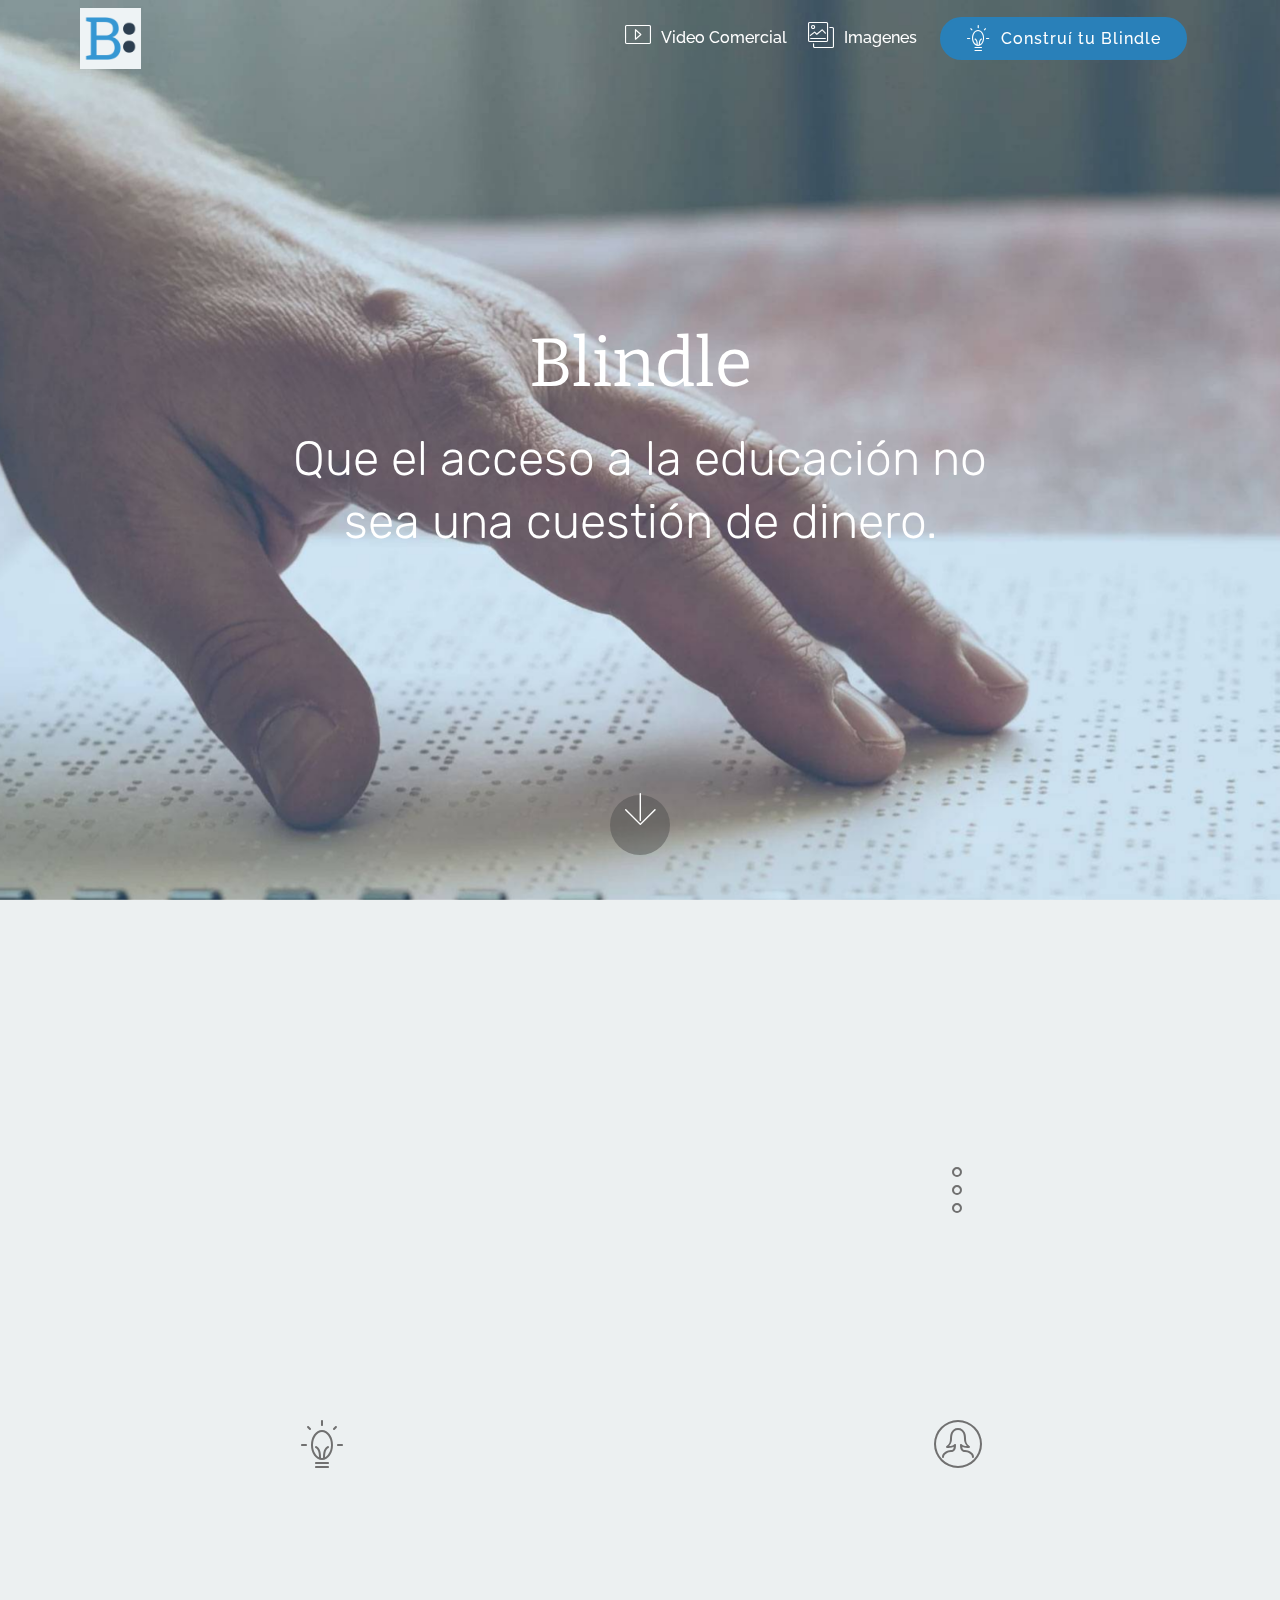
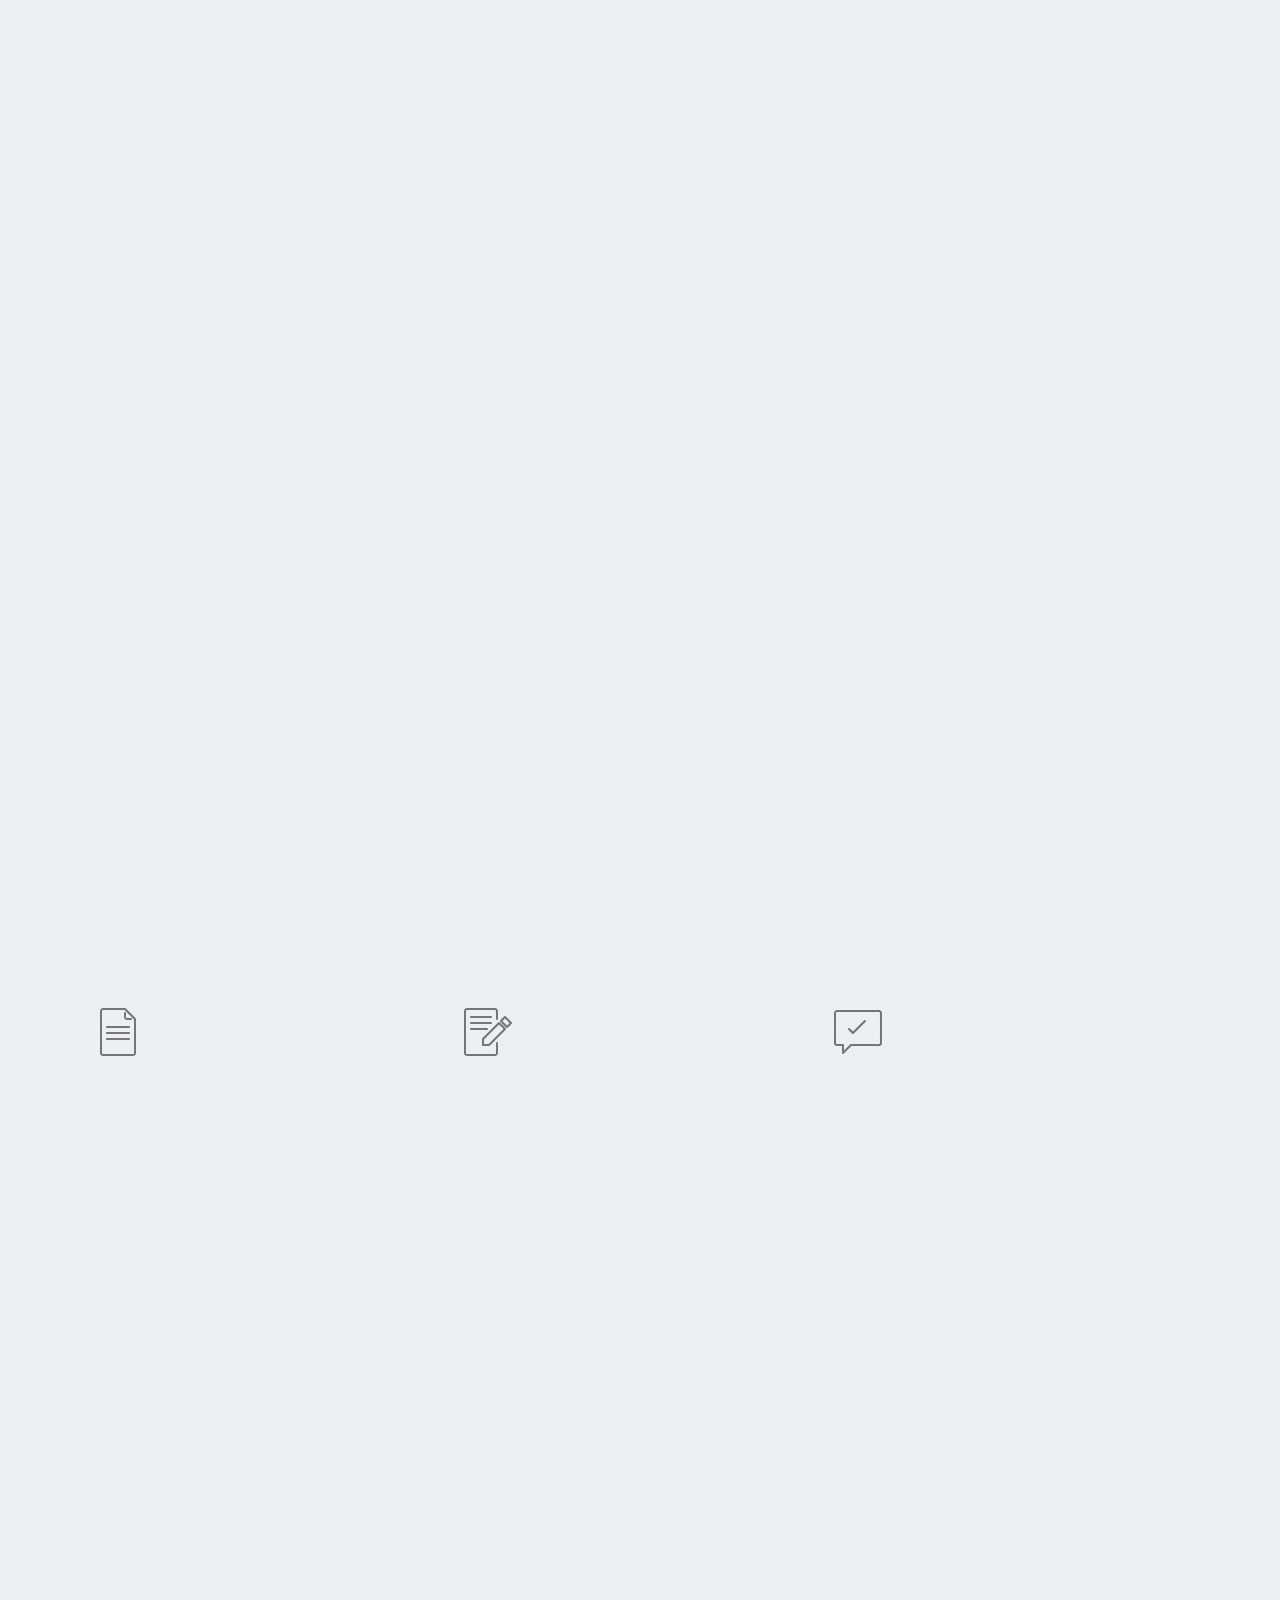
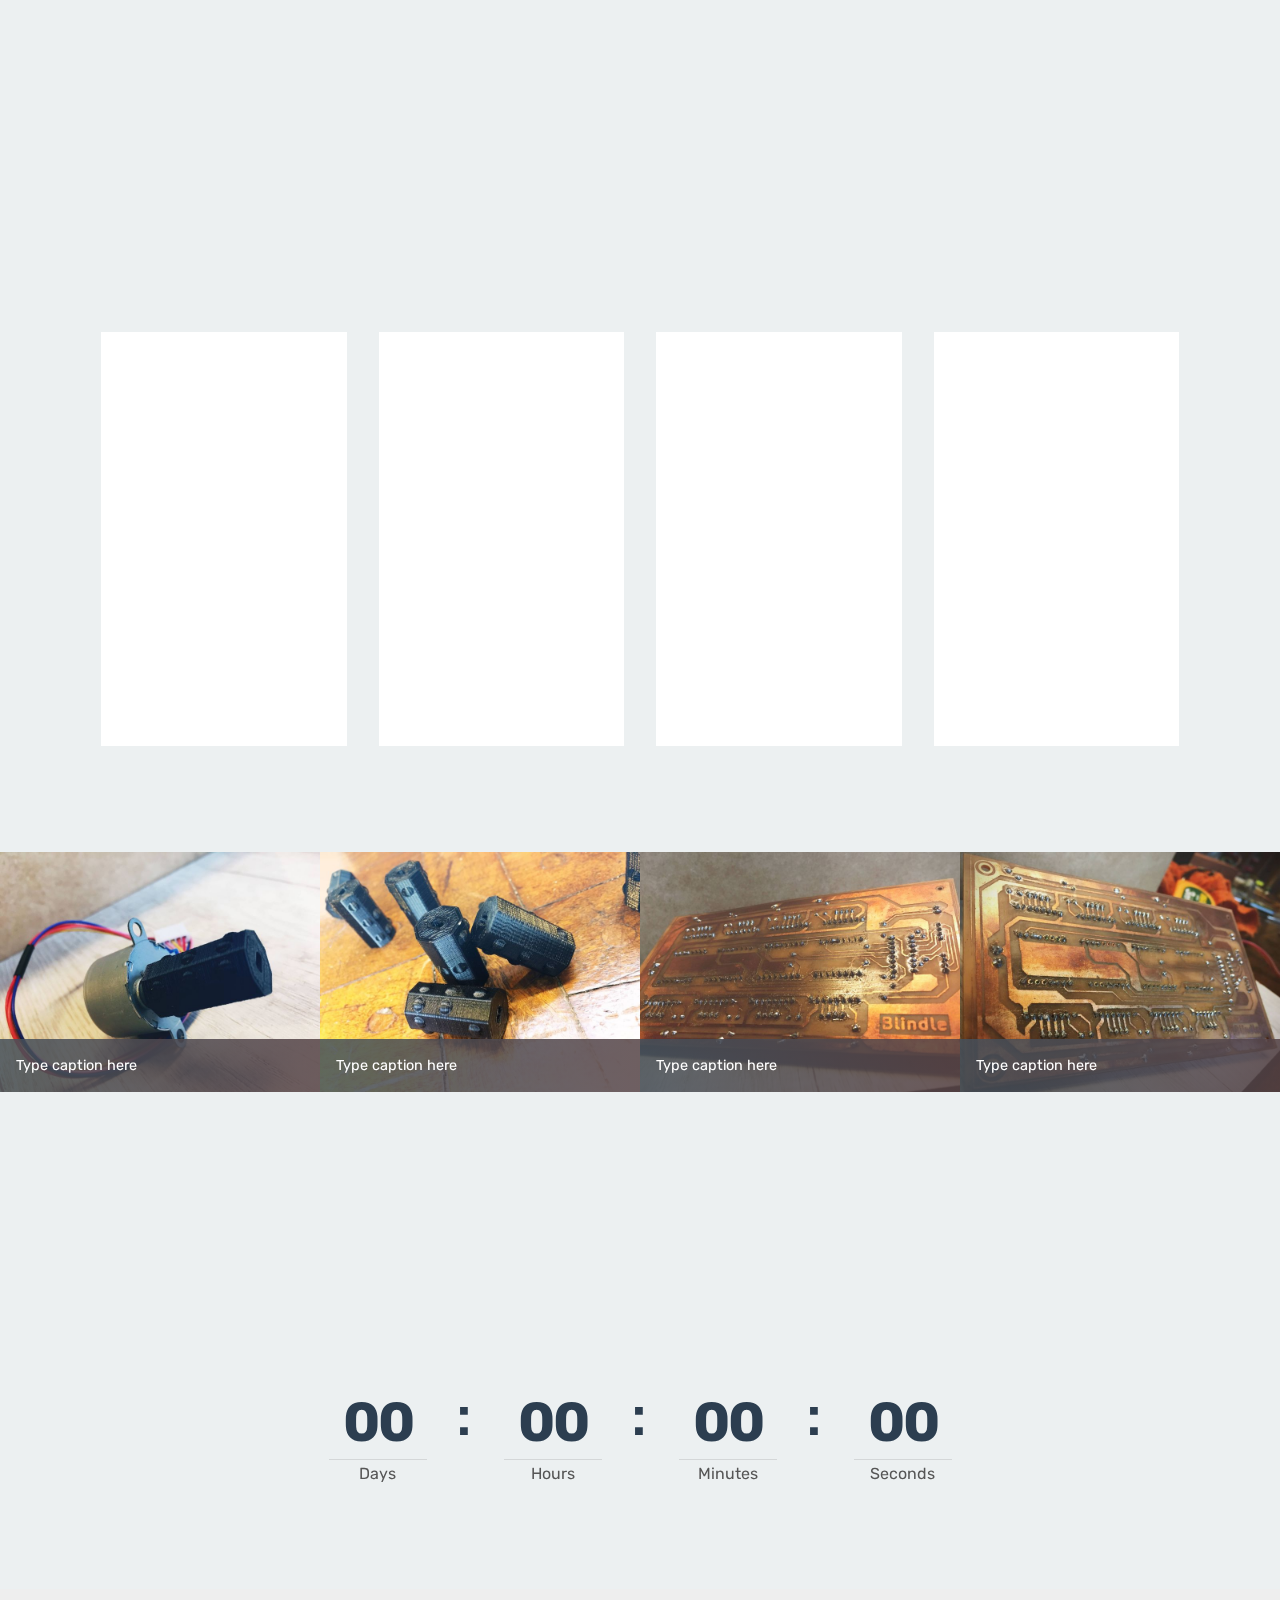
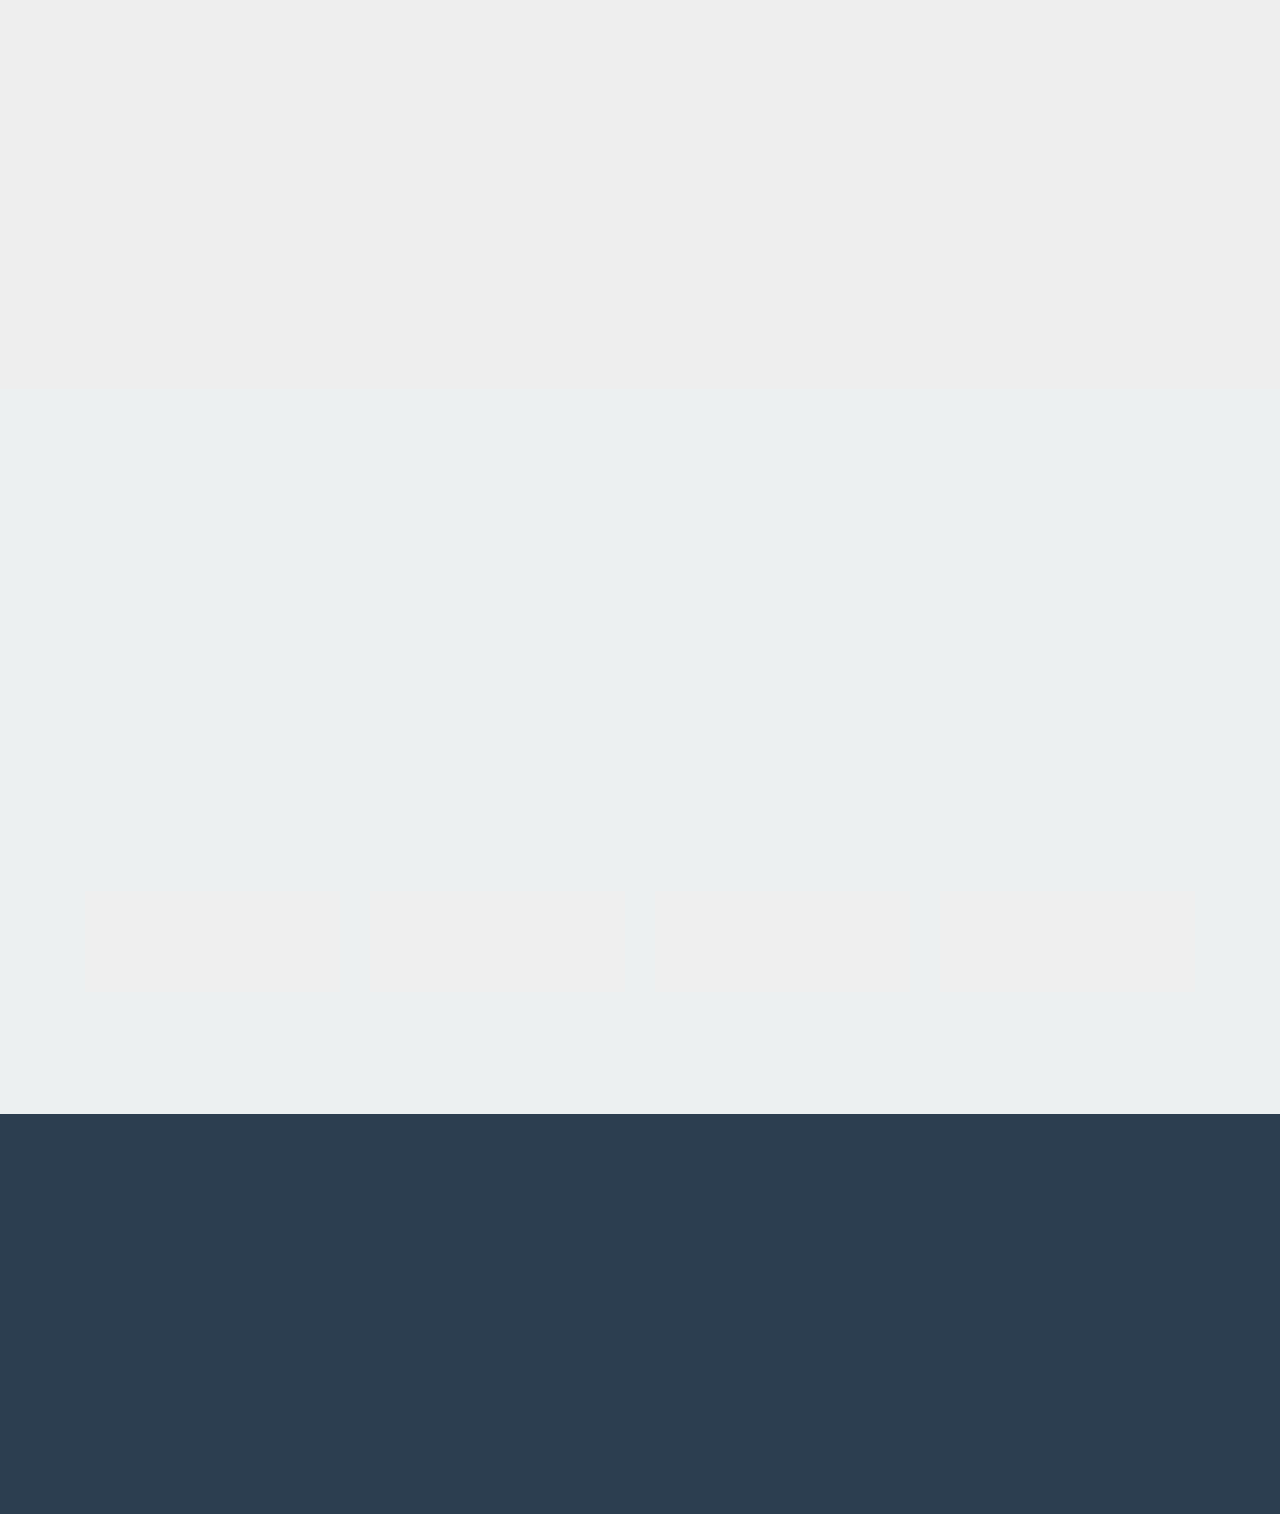
<file: index.html>
<!DOCTYPE html>
<html>
<head>
  <!-- Site made with Mobirise Website Builder v4.3.0, https://mobirise.com -->
  <meta charset="UTF-8">
  <meta http-equiv="X-UA-Compatible" content="IE=edge">
  <meta name="generator" content="Mobirise v4.3.0, mobirise.com">
  <meta name="viewport" content="width=device-width, initial-scale=1">
  <link rel="shortcut icon" href="assets/images/logoletterwhite-300x300.png" type="image/x-icon">
  <meta name="description" content="">
  <title>Home</title>
  <link rel="stylesheet" href="assets/web/assets/mobirise-icons/mobirise-icons.css">
  <link rel="stylesheet" href="assets/tether/tether.min.css">
  <link rel="stylesheet" href="assets/bootstrap/css/bootstrap.min.css">
  <link rel="stylesheet" href="assets/bootstrap/css/bootstrap-grid.min.css">
  <link rel="stylesheet" href="assets/bootstrap/css/bootstrap-reboot.min.css">
  <link rel="stylesheet" href="assets/dropdown/css/style.css">
  <link rel="stylesheet" href="assets/animate.css/animate.min.css">
  <link rel="stylesheet" href="assets/socicon/css/styles.css">
  <link rel="stylesheet" href="assets/theme/css/style.css">
  <link rel="stylesheet" href="assets/mobirise-gallery/style.css">
  <link rel="stylesheet" href="assets/mobirise/css/mbr-additional.css" type="text/css">
  
  
  
</head>
<body>
<section class="menu cid-quvjJox7Cj" once="menu" id="menu1-g" data-rv-view="648">

    

    <nav class="navbar navbar-expand beta-menu navbar-dropdown align-items-center navbar-fixed-top navbar-toggleable-sm bg-color transparent">
        <button class="navbar-toggler navbar-toggler-right" type="button" data-toggle="collapse" data-target="#navbarSupportedContent" aria-controls="navbarSupportedContent" aria-expanded="false" aria-label="Toggle navigation">
            <div class="hamburger">
                <span></span>
                <span></span>
                <span></span>
                <span></span>
            </div>
        </button>
        <div class="menu-logo">
            <div class="navbar-brand">
                <span class="navbar-logo">
                    <a href="#top">
                         <img src="assets/images/logoletterwhite-300x300.png" alt="Mobirise" title="" media-simple="true" style="height: 3.8rem;">
                    </a>
                </span>
                <span class="navbar-caption-wrap"><a class="navbar-caption text-white display-4" href="https://mobirise.com"></a></span>
            </div>
        </div>
        <div class="collapse navbar-collapse" id="navbarSupportedContent">
            <ul class="navbar-nav nav-dropdown" data-app-modern-menu="true"><li class="nav-item">
                    <a class="nav-link link text-white display-4" href="index.html#video1-1k"><span class="mbri-video mbr-iconfont mbr-iconfont-btn"></span>Video Comercial</a>
                </li>
                <li class="nav-item"><a class="nav-link link text-white display-4" href="index.html#gallery3-1f" aria-expanded="false"><span class="mbri-photos mbr-iconfont mbr-iconfont-btn"></span>Imagenes</a></li></ul>
            <div class="navbar-buttons mbr-section-btn"><a class="btn btn-sm btn-primary display-4" href="index.html#content5-1t"><span class="mbri-idea mbr-iconfont mbr-iconfont-btn"></span>
                    
                    Construí tu Blindle</a></div>
        </div>
    </nav>
</section>

<section class="engine"><a href="https://mobirise.co/k">bootstrap template</a></section><section class="cid-quvjJpeAfK mbr-fullscreen mbr-parallax-background" id="header2-e" data-rv-view="650">

    

    <div class="mbr-overlay" style="opacity: 0; background-color: rgb(7, 59, 76);"></div>

    <div class="container align-center">
        <div class="row justify-content-md-center">
            <div class="mbr-white col-md-10">
                <h1 class="mbr-section-title mbr-bold pb-3 mbr-fonts-style display-1"><span style="font-weight: normal;">
                    Blindle</span><br></h1>
                <h3 class="mbr-section-subtitle align-center mbr-light pb-3 mbr-fonts-style display-2">Que el acceso a la educación no<br>sea una cuestión de dinero.</h3>
                
                
            </div>
        </div>
    </div>
    <div class="mbr-arrow hidden-sm-down" aria-hidden="true">
        <a href="#next">
            <i class="mbri-down mbr-iconfont"></i>
        </a>
    </div>
</section>

<section class="features12 cid-quAUEUHsVs" id="features12-1e" data-rv-view="653">
    
    

    

    <div class="container">
        <h2 class="mbr-section-title pb-2 mbr-fonts-style display-2">
            Bienvenido a Blindle</h2>
        <h3 class="mbr-section-subtitle pb-3 mbr-fonts-style display-5">Tu dispositivo a la hora de aprender braille</h3>

        <div class="media-container-row pt-5">
            <div class="block-content align-right">
                <div class="card pl-3 pr-3 pb-5">
                    <div class="mbr-card-img-title">
                        <div class="card-img pb-3">
                             <a href="www.github.com/Blindle"><span class="mbr-iconfont mbri-github" media-simple="true"></span></a>
                        </div>
                        <div class="mbr-crt-title">
                            <h4 class="card-title py-2 mbr-crt-title mbr-fonts-style display-7">
                                Open Source</h4>
                        </div>
                    </div>                

                    <div class="card-box">
                        <p class="mbr-text mbr-section-text mbr-fonts-style display-7">Todo el contenido del proyecto se puede encontrar en la plataforma GitHub.</p>
                    </div>
                </div>

                <div class="card pl-3 pr-3 pb-5">
                    <div class="mbr-card-img-title">
                        <div class="card-img pb-3">
                            <span class="mbr-iconfont mbri-idea" media-simple="true"></span>
                        </div>
                        <div class="mbr-crt-title">
                            <h4 class="card-title py-2 mbr-crt-title mbr-fonts-style display-7">
                                Házlo Tu Mismo</h4>
                        </div>
                    </div>
                    <div class="card-box">
                        <p class="mbr-text mbr-section-text mbr-fonts-style display-7">La idea detrás de Blindle es que cualquier personas con conocimientos técnicos pueda construirlo.</p>
                    </div>
                </div>
            </div>

            <div class="mbr-figure" style="width: 50%;">
                <img src="assets/images/untitled-1326x1201.png" alt="Mobirise" title="" media-simple="true">
            </div>

            <div class="block-content align-left  ">
                <div class="card pl-3 pr-3 pb-5">
                    <div class="mbr-card-img-title">
                        <div class="card-img pb-3">
                             <span class="mbr-iconfont mbri-more-vertical" media-simple="true"></span>
                        </div>
                        <div class="mbr-crt-title">
                            <h4 class="card-title py-2 mbr-crt-title mbr-fonts-style display-7">
                                Matriz de Puntos</h4>
                        </div>
                    </div>                

                    <div class="card-box">
                        <p class="mbr-text mbr-section-text mbr-fonts-style display-7">El corazón de Blindle es una matriz de puntos, capaz de representar palabras en Braille.</p>
                    </div>
                </div>

                <div class="card pl-3 pr-3 pb-5">
                    <div class="mbr-card-img-title">
                        <div class="card-img pb-3">
                            <span class="mbr-iconfont mbri-user2" media-simple="true"></span>
                        </div>
                        <div class="mbr-crt-title">
                            <h4 class="card-title py-2 mbr-crt-title mbr-fonts-style display-7">
                                Voz Humana</h4>
                        </div>
                    </div>
                    <div class="card-box">
                        <p class="mbr-text mbr-section-text mbr-fonts-style display-7">Blindle se comunica mediante mensajes de voz en español.</p>
                    </div>
                </div>
            </div>
        </div>
    </div>
</section>

<section class="cid-quB1jLNZNc" id="video1-1k" data-rv-view="656">

    
    
    <figure class="mbr-figure align-center container">
        <div class="video-block" style="width: 100%;">
            <div><iframe class="mbr-embedded-video" src="https://www.youtube.com/embed/eNboJAYgPVs?rel=0&amp;amp;showinfo=0&amp;autoplay=0&amp;loop=0" width="1280" height="720" frameborder="0" allowfullscreen></iframe></div>
        </div>
    </figure>
</section>

<section class="features14 cid-quvwOJ40nA" id="features14-l" data-rv-view="658">
    
    

    
    <div class="container align-center">
        <h2 class="mbr-section-title pb-3 mbr-fonts-style display-2">¿Que podés hacer con Blindle?</h2>
        
        <div class="media-container-column">
            <div class="row justify-content-center">
                <div class="card p-4 col-12 col-md-6 col-lg-4">
                    <div class="media pb-3">
                        <div class="card-img align-self-center">
                            <span class="mbr-iconfont mbri-file" style="color: rgb(118, 118, 118);" media-simple="true"></span>
                        </div>
                        <div class="media-body">
                            <h4 class="card-title py-2 align-left mbr-fonts-style display-5">
                                Aprender a leer</h4>
                        </div>
                    </div>                
                    <div class="card-box align-left">
                        <p class="mbr-text mbr-fonts-style display-7">Blindle representará palabras mediante su matriz de puntos, y a la vez, reproducirá la palabra en cuestión</p>
                    </div>
                </div>

                <div class="card p-4 col-12 col-md-6 col-lg-4">
                <div class="media pb-3">
                    <div class="card-img align-self-center">
                        <span class="mbr-iconfont mbri-edit" style="color: rgb(118, 118, 118);" media-simple="true"></span>
                    </div>
                    <div class="media-body">
                        <h4 class="card-title py-2 align-left mbr-fonts-style display-5">
                                Escribir libremente</h4>
                    </div>
                </div>
                    <div class="card-box align-left">
                        <p class="mbr-text mbr-fonts-style display-7">Con Blindle podrás escribir todo lo que desees en braille y sentirlo en tiempo real, para luego almacenarlo en un dispositivo externo.</p>
                    </div>
                </div>

                <div class="card p-4 col-12 col-md-6 col-lg-4">
                <div class="media pb-3">
                    <div class="card-img align-self-center">
                        <span class="mbr-iconfont mbri-cust-feedback" style="color: rgb(118, 118, 118);" media-simple="true"></span>
                    </div>
                    <div class="media-body">
                        <h4 class="card-title py-2 align-left mbr-fonts-style display-5">
                            Evaluar tu habilidad<br></h4>
                    </div>
                </div>
                    <div class="card-box align-left">
                        <p class="mbr-text mbr-fonts-style display-7">Blindle te pedirá que escribis una palabra, luego de escribirla verificará si fue escrita correctamente.</p>
                    </div>
                </div>

                
            </div>
            <div class="media-container-row">
                <div class="mbr-figure" style="width: 60%;">
                    <img src="assets/images/01.jpg" alt="Mobirise" media-simple="true">
                </div>
            </div>
        </div>
    </div>
</section>

<section class="mbr-section content5 cid-quB4SGVKLi" id="content5-1t" data-rv-view="661">

    

    

    <div class="container">
        <div class="media-container-row">
            <div class="title col-12 col-md-8">
                <h2 class="align-center mbr-bold mbr-white pb-3 mbr-fonts-style display-2"><span style="font-weight: normal;">
                    Construí tu Blindle</span></h2>
                
                
                
            </div>
        </div>
    </div>
</section>

<section class="features3 cid-quB4sM3xgJ" id="features3-1s" data-rv-view="664">

    

    
    <div class="container">
        <div class="media-container-row">
            <div class="card p-3 col-12 col-md-6 col-lg-3">
                <div class="card-wrapper">
                    <div class="card-img">
                        <img src="assets/images/untitled-600x400.png" alt="Mobirise" title="" media-simple="true">
                    </div>
                    <div class="card-box">
                        
                        <p class="mbr-text mbr-fonts-style display-7">Contiene toda la lógica para poder controlar los motores paso a paso dada una palabra.</p>
                    </div>
                    <div class="mbr-section-btn text-center"><a href="https://github.com/Blindle/Arduino" class="btn btn-primary display-4" target="_blank">
                            Arduino</a></div>
                </div>
            </div>

            <div class="card p-3 col-12 col-md-6 col-lg-3">
                <div class="card-wrapper">
                    <div class="card-img">
                        <img src="assets/images/untitled-1-600x400.png" alt="Mobirise" title="" media-simple="true">
                    </div>
                    <div class="card-box">
                        
                        <p class="mbr-text mbr-fonts-style display-7">Posee todo el manejo de los botones de Blindle junto con los modos de operación.</p>
                    </div>
                    <div class="mbr-section-btn text-center"><a href="https://github.com/Blindle/Raspberry" class="btn btn-primary display-4" target="_blank">Raspberry</a></div>
                </div>
            </div>

            <div class="card p-3 col-12 col-md-6 col-lg-3">
                <div class="card-wrapper">
                    <div class="card-img">
                        <img src="assets/images/untitled-3-600x400.png" alt="Mobirise" title="" media-simple="true">
                    </div>
                    <div class="card-box">
                        
                        <p class="mbr-text mbr-fonts-style display-7">Diagrama a cerca de la comunicación entre los componentes electrónicos.<br></p>
                    </div>
                    <div class="mbr-section-btn text-center"><a href="https://github.com/Blindle/kiCad" class="btn btn-primary display-4" target="_blank">Placa elec.</a></div>
                </div>
            </div>

            <div class="card p-3 col-12 col-md-6 col-lg-3">
                <div class="card-wrapper">
                    <div class="card-img">
                        <img src="assets/images/untitled-2-600x400.png" alt="Mobirise" title="" media-simple="true">
                    </div>
                    <div class="card-box">
                        
                        <p class="mbr-text mbr-fonts-style display-7">
                           Todos los modelos 3D necesarios para poder construir Blindle.<br><br>
                        </p>
                    </div>
                    <div class="mbr-section-btn text-center"><a href="https://github.com/Blindle/Models" class="btn btn-primary display-4" target="_blank">
                            Modelos 3D</a></div>
                </div>
            </div>
        </div>
    </div>
</section>

<section class="mbr-gallery mbr-slider-carousel cid-quAYOBjBeS" id="gallery3-1f" data-rv-view="667">

    

    <div>
        <div><!-- Filter --><!-- Gallery --><div class="mbr-gallery-row"><div class="mbr-gallery-layout-default"><div><div><div class="mbr-gallery-item mbr-gallery-item--p0" data-video-url="false" data-tags="Awesome"><div href="#lb-gallery3-1f" data-slide-to="0" data-toggle="modal"><img src="assets/images/img-2000x1500-800x600.jpg" alt=""><span class="icon-focus"></span><span class="mbr-gallery-title mbr-fonts-style display-7">Type caption here</span></div></div><div class="mbr-gallery-item mbr-gallery-item--p0" data-video-url="false" data-tags="Awesome"><div href="#lb-gallery3-1f" data-slide-to="1" data-toggle="modal"><img src="assets/images/untitled-2000x1500-800x600.jpg" alt=""><span class="icon-focus"></span><span class="mbr-gallery-title mbr-fonts-style display-7">Type caption here</span></div></div><div class="mbr-gallery-item mbr-gallery-item--p0" data-video-url="false" data-tags="Animated"><div href="#lb-gallery3-1f" data-slide-to="2" data-toggle="modal"><img src="assets/images/untitled-1-2000x1500-800x600.jpg" alt=""><span class="icon-focus"></span><span class="mbr-gallery-title mbr-fonts-style display-7">Type caption here</span></div></div><div class="mbr-gallery-item mbr-gallery-item--p0" data-video-url="false" data-tags="Animated"><div href="#lb-gallery3-1f" data-slide-to="3" data-toggle="modal"><img src="assets/images/untitled-2-2000x1500-800x600.jpg" alt=""><span class="icon-focus"></span><span class="mbr-gallery-title mbr-fonts-style display-7">Type caption here</span></div></div></div></div><div class="clearfix"></div></div></div><!-- Lightbox --><div data-app-prevent-settings="" class="mbr-slider modal fade carousel slide" tabindex="-1" data-keyboard="true" data-interval="false" id="lb-gallery3-1f"><div class="modal-dialog"><div class="modal-content"><div class="modal-body"><ol class="carousel-indicators"><li data-app-prevent-settings="" data-target="#lb-gallery3-1f" data-slide-to="0"></li><li data-app-prevent-settings="" data-target="#lb-gallery3-1f" data-slide-to="1"></li><li data-app-prevent-settings="" data-target="#lb-gallery3-1f" data-slide-to="2"></li><li data-app-prevent-settings="" data-target="#lb-gallery3-1f" class=" active" data-slide-to="3"></li></ol><div class="carousel-inner"><div class="carousel-item"><img src="assets/images/img-2000x1500.jpg" alt=""></div><div class="carousel-item"><img src="assets/images/untitled-2000x1500.jpg" alt=""></div><div class="carousel-item"><img src="assets/images/untitled-1-2000x1500.jpg" alt=""></div><div class="carousel-item active"><img src="assets/images/untitled-2-2000x1500.jpg" alt=""></div></div><a class="carousel-control carousel-control-prev" role="button" data-slide="prev" href="#lb-gallery3-1f"><span class="mbri-left mbr-iconfont" aria-hidden="true"></span><span class="sr-only">Previous</span></a><a class="carousel-control carousel-control-next" role="button" data-slide="next" href="#lb-gallery3-1f"><span class="mbri-right mbr-iconfont" aria-hidden="true"></span><span class="sr-only">Next</span></a><a class="close" href="#" role="button" data-dismiss="modal"><span class="sr-only">Close</span></a></div></div></div></div></div>
    </div>

</section>

<section class="countdown1 cid-quyYCXU2ul" id="countdown1-1b" data-rv-view="686">
    
    
    
    <div class="container ">
        <h2 class="mbr-section-title pb-3 align-center mbr-fonts-style display-2">
            Días hasta la Expo Proyecto</h2>
        <h3 class="mbr-section-subtitle align-center mbr-fonts-style display-5">
            El 25/10/2017 se realizará la Expo proyecto de la Universidad Nacional de la Matanza en el Patio de las Américas.</h3>
        
    </div>
    <div class="container countdown-cont align-center">
        <div class="daysCountdown" title="Days"></div>
        <div class="hoursCountdown" title="Hours"></div> 
        <div class="minutesCountdown" title="Minutes"></div> 
        <div class="secondsCountdown" title="Seconds"></div>
        <div class="countdown pt-5 mt-2" data-due-date="2017/10/25"> 
        </div>
    </div>
</section>

<section class="map1 cid-quyYSZvyBo" id="map1-1c" data-rv-view="689">

     

    <div class="google-map"><iframe frameborder="0" style="border:0" src="https://www.google.com/maps/embed/v1/place?key=AIzaSyA0Dx_boXQiwvdz8sJHoYeZNVTdoWONYkU&amp;q=place_id:ChIJg3DvwyzGvJUR5a1fQn8QZ4g" allowfullscreen=""></iframe></div>
</section>

<section class="features16 cid-quvkCR9WMn" id="features16-h" data-rv-view="691">
    
    
    
    <div class="container align-center">
        <h2 class="pb-3 mbr-fonts-style mbr-section-title display-2">¿Quiénes somos?</h2>
        
        <div class="row media-row">
            
        <div class="team-item col-lg-3 col-md-6">
                <div class="item-image">
                    <img src="assets/images/joa-1-1000x1295.jpg" alt="" title="" media-simple="true">
                </div>
                <div class="item-caption py-3">
                    <div class="item-name px-2">
                        <p class="mbr-fonts-style display-5">Joaquin Fontana</p>
                    </div>
                    
                    <div class="item-social pt-2">
                        <a href="https://www.linkedin.com/in/joaqu%C3%ADn-fontana-a41913b7/" target="_blank">
                            <span class="p-1 mbr-iconfont mbr-iconfont-social socicon-linkedin socicon" media-simple="true"></span>
                            
                            
                            
                            
                            
                        </a>
                    </div>
                </div>
            </div><div class="team-item col-lg-3 col-md-6">
                <div class="item-image">
                    <img src="assets/images/ema-1000x1295.jpg" alt="" title="" media-simple="true">
                </div>
                <div class="item-caption py-3">
                    <div class="item-name px-2">
                        <p class="mbr-fonts-style display-5">
                           Emanuel Suriano</p>
                    </div>
                    
                    <div class="item-social pt-2">
                        <a href="https://www.linkedin.com/in/emanuel-suriano-a443ba70/" target="_blank">
                            <span class="p-1 mbr-iconfont mbr-iconfont-social socicon-linkedin socicon" media-simple="true"></span>
                            
                            
                            
                            
                            
                        </a>
                    </div>
                </div>
            </div><div class="team-item col-lg-3 col-md-6">
                <div class="item-image">
                    <img src="assets/images/esteban-1-1000x1295.jpg" alt="" title="" media-simple="true">
                </div>
                <div class="item-caption py-3">
                    <div class="item-name px-2">
                        <p class="mbr-fonts-style display-5">Esteban Barrett</p>
                    </div>
                    
                    <div class="item-social pt-2">
                        <a href="https://www.linkedin.com/in/esteban-barrett-302300b8/" target="_blank">
                            <span class="p-1 mbr-iconfont mbr-iconfont-social socicon-linkedin socicon" media-simple="true"></span>
                            
                            
                            
                            
                            
                        </a>
                    </div>
                </div>
            </div><div class="team-item col-lg-3 col-md-6">
                <div class="item-image">
                    <img src="assets/images/sant-smoosh-1-1000x1295.jpg" alt="" title="" media-simple="true">
                </div>
                <div class="item-caption py-3">
                    <div class="item-name px-2">
                        <p class="mbr-fonts-style display-5">Santiago Canti<br></p>
                    </div>
                    
                    <div class="item-social pt-2">
                        <a href="https://www.linkedin.com/in/santiagocanti/" target="_blank">
                            <span class="p-1 mbr-iconfont mbr-iconfont-social socicon-linkedin socicon" media-simple="true"></span>
                            
                            
                            
                            
                            
                        </a>
                    </div>
                </div>
            </div></div>    
    </div>
</section>

<section class="footer4 cid-quN0MCH3Kz" id="footer4-1y" data-rv-view="703">

    

    

    <div class="container">
        <div class="media-container-row content mbr-white">
            <div class="col-md-3 col-sm-4">
                <div class="mb-3 img-logo">
                    <a href="https://github.com/Blindle" target="_blank">
                        <img src="assets/images/logoblack-1000x500.png" alt="Mobirise" title="" media-simple="true">
                    </a>
                </div>
                <p class="mb-3 mbr-fonts-style foot-title display-7"></p>
                <p class="mbr-text mbr-fonts-style mbr-links-column display-7">Proyecto open source, impulsado &nbsp;por la necesidad existente en el mercado de dispositivos para personas no videntes.</p>
            </div>
            <div class="col-md-4 col-sm-8">
                <p class="mb-4 foot-title mbr-fonts-style display-7">
                    MÁS INFORMACIÓN!</p>
                <p class="mbr-text mbr-fonts-style foot-text display-7">En caso de querer participar en la construcción de Blindle puede contactarnos por alguna de las redes sociales de la derecha. A su vez, puede levantar issues o pull request dentro de GitHub en cualquiera de los proyectos.<br></p>
            </div>
            <div class="col-md-4 offset-md-1 col-sm-12">
                <p class="mb-4 foot-title mbr-fonts-style display-7">
                    SUSCRIBIRSE</p>
                <p class="mbr-text mbr-fonts-style form-text display-7">
                    Para tener noticias del avance del proyecto.
                </p>
                <div class="media-container-column" data-form-type="formoid">
                    <div data-form-alert="" hidden="" class="align-center">
                        Thanks for filling out the form!
                    </div>

                    <form class="form-inline" action="https://mobirise.com/" method="post" data-form-title="Mobirise Form">
                        <input type="hidden" value="UzRy2c9GGneHuEYXA3+z1iCXQr1x7H4PHKtQGk2iGY0fdKAj3I8lVPkiqlQeyY+0dVrvSuAz5qheh+ocWTMIPdFjT4a6jPsm3DAUtOCPCTaWNZ/nDzNwBHXVMpa4sTP/" data-form-email="true">
                        <div class="form-group">
                            <input type="email" class="form-control input-sm input-inverse my-2" name="email" required="" data-form-field="Email" placeholder="Email" id="email-footer4-1y">
                        </div>
                        <div class="input-group-btn m-2"><button href="" class="btn btn-primary" type="submit" role="button">Suscribirse</button></div>
                    </form>
                </div>
                <p class="mb-4 mbr-fonts-style foot-title display-7">
                    CONECTARSE CON NOSOTROS
                </p>
                <div class="social-list pl-0 mb-0">
                        <div class="soc-item">
                            <a href="https://github.com/Blindle" target="_blank">
                                <span class="mbr-iconfont mbr-iconfont-social socicon-github socicon" media-simple="true"></span>
                            </a>
                        </div>
                        <div class="soc-item">
                            <a href="https://www.facebook.com/blindlecorp" target="_blank">
                                <span class="mbr-iconfont mbr-iconfont-social socicon-facebook socicon" media-simple="true"></span>
                            </a>
                        </div>
                        <div class="soc-item">
                            <a href="https://www.youtube.com/channel/UCt90zebdJtv56LCMUZ3xj5g?view_as=subscriber" target="_blank">
                                <span class="mbr-iconfont mbr-iconfont-social socicon-youtube socicon" media-simple="true"></span>
                            </a>
                        </div>
                        
                        
                        
                </div>
            </div>
        </div>
        
    </div>
</section>


  <script src="assets/web/assets/jquery/jquery.min.js"></script>
  <script src="assets/popper/popper.min.js"></script>
  <script src="assets/tether/tether.min.js"></script>
  <script src="assets/bootstrap/js/bootstrap.min.js"></script>
  <script src="assets/smooth-scroll/smooth-scroll.js"></script>
  <script src="assets/dropdown/js/script.min.js"></script>
  <script src="assets/touch-swipe/jquery.touch-swipe.min.js"></script>
  <script src="assets/viewport-checker/jquery.viewportchecker.js"></script>
  <script src="assets/masonry/masonry.pkgd.min.js"></script>
  <script src="assets/imagesloaded/imagesloaded.pkgd.min.js"></script>
  <script src="assets/bootstrap-carousel-swipe/bootstrap-carousel-swipe.js"></script>
  <script src="assets/countdown/jquery.countdown.min.js"></script>
  <script src="assets/jquery-mb-vimeo_player/jquery.mb.vimeo_player.js"></script>
  <script src="assets/jarallax/jarallax.min.js"></script>
  <script src="assets/theme/js/script.js"></script>
  <script src="assets/mobirise-slider-video/script.js"></script>
  <script src="assets/mobirise-gallery/player.min.js"></script>
  <script src="assets/mobirise-gallery/script.js"></script>
  <script src="assets/formoid/formoid.min.js"></script>
  
  
  <input name="animation" type="hidden">
  </body>
</html>
</file>
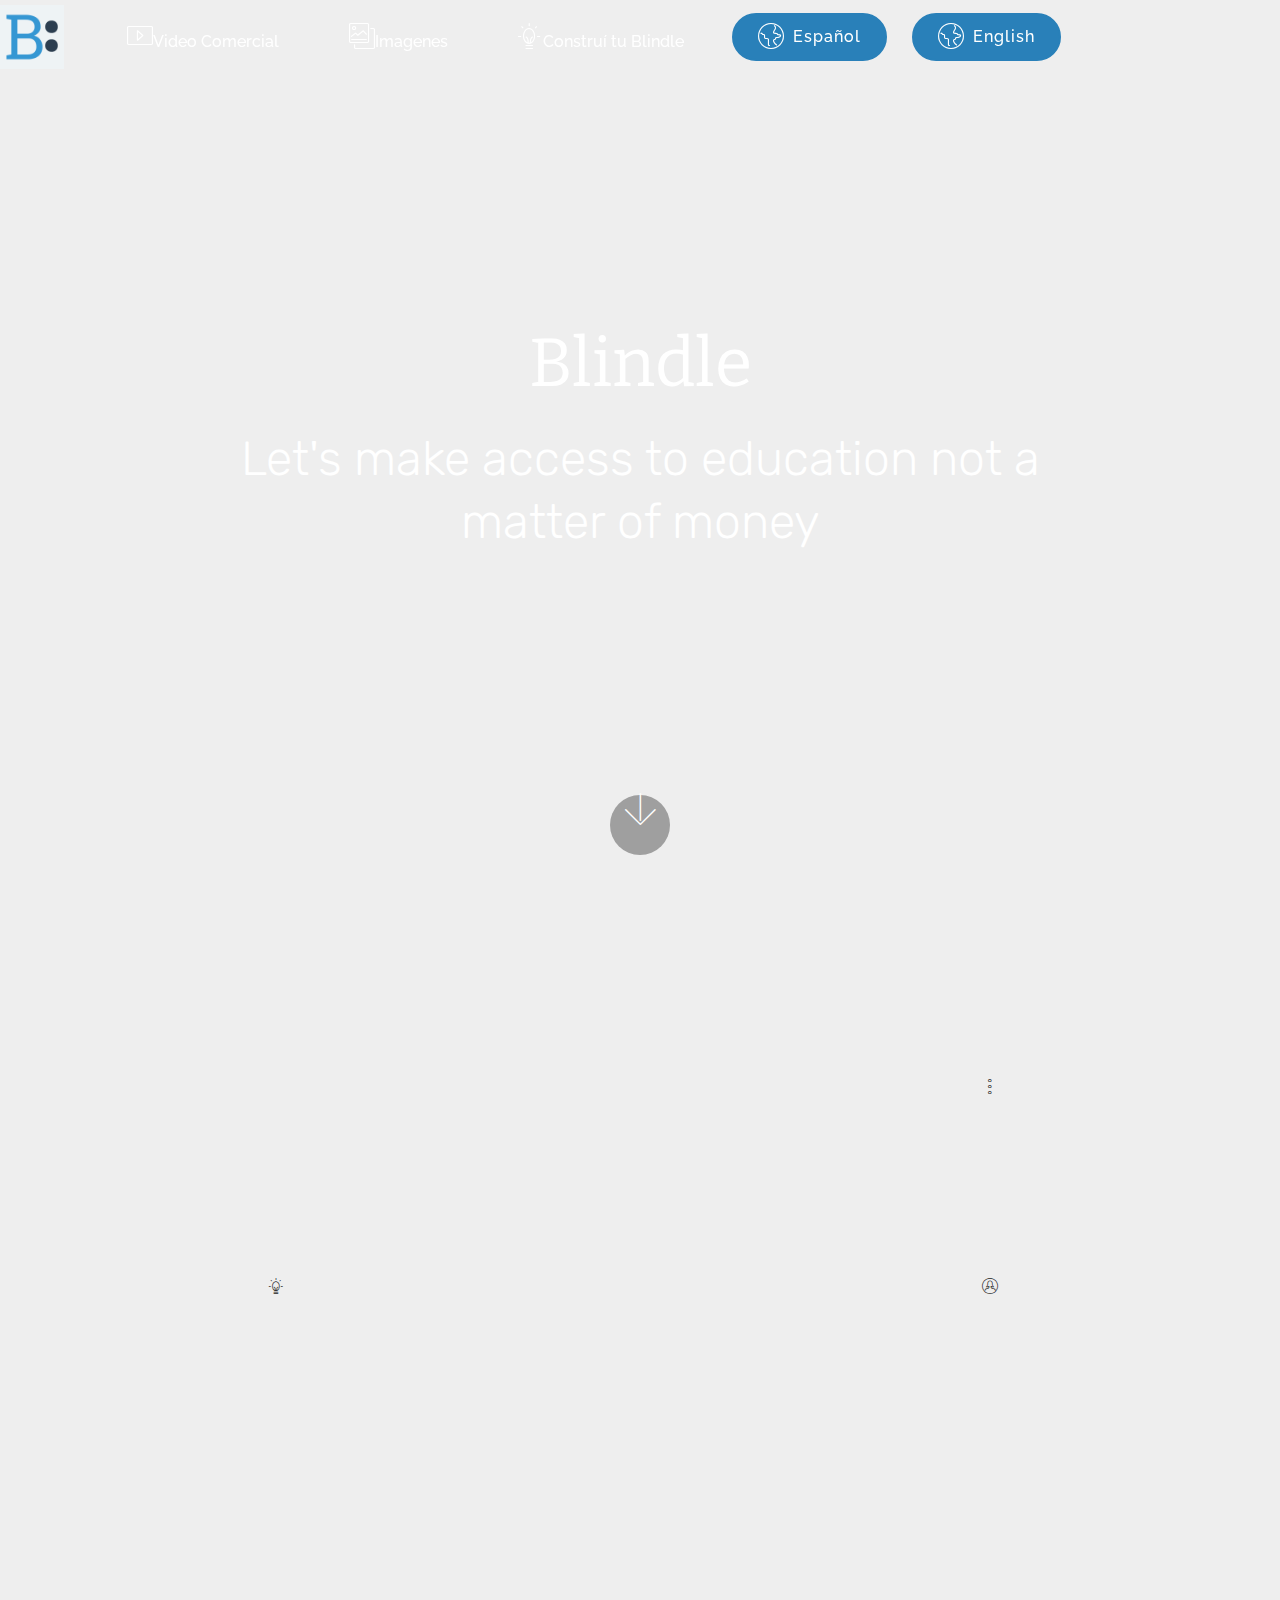
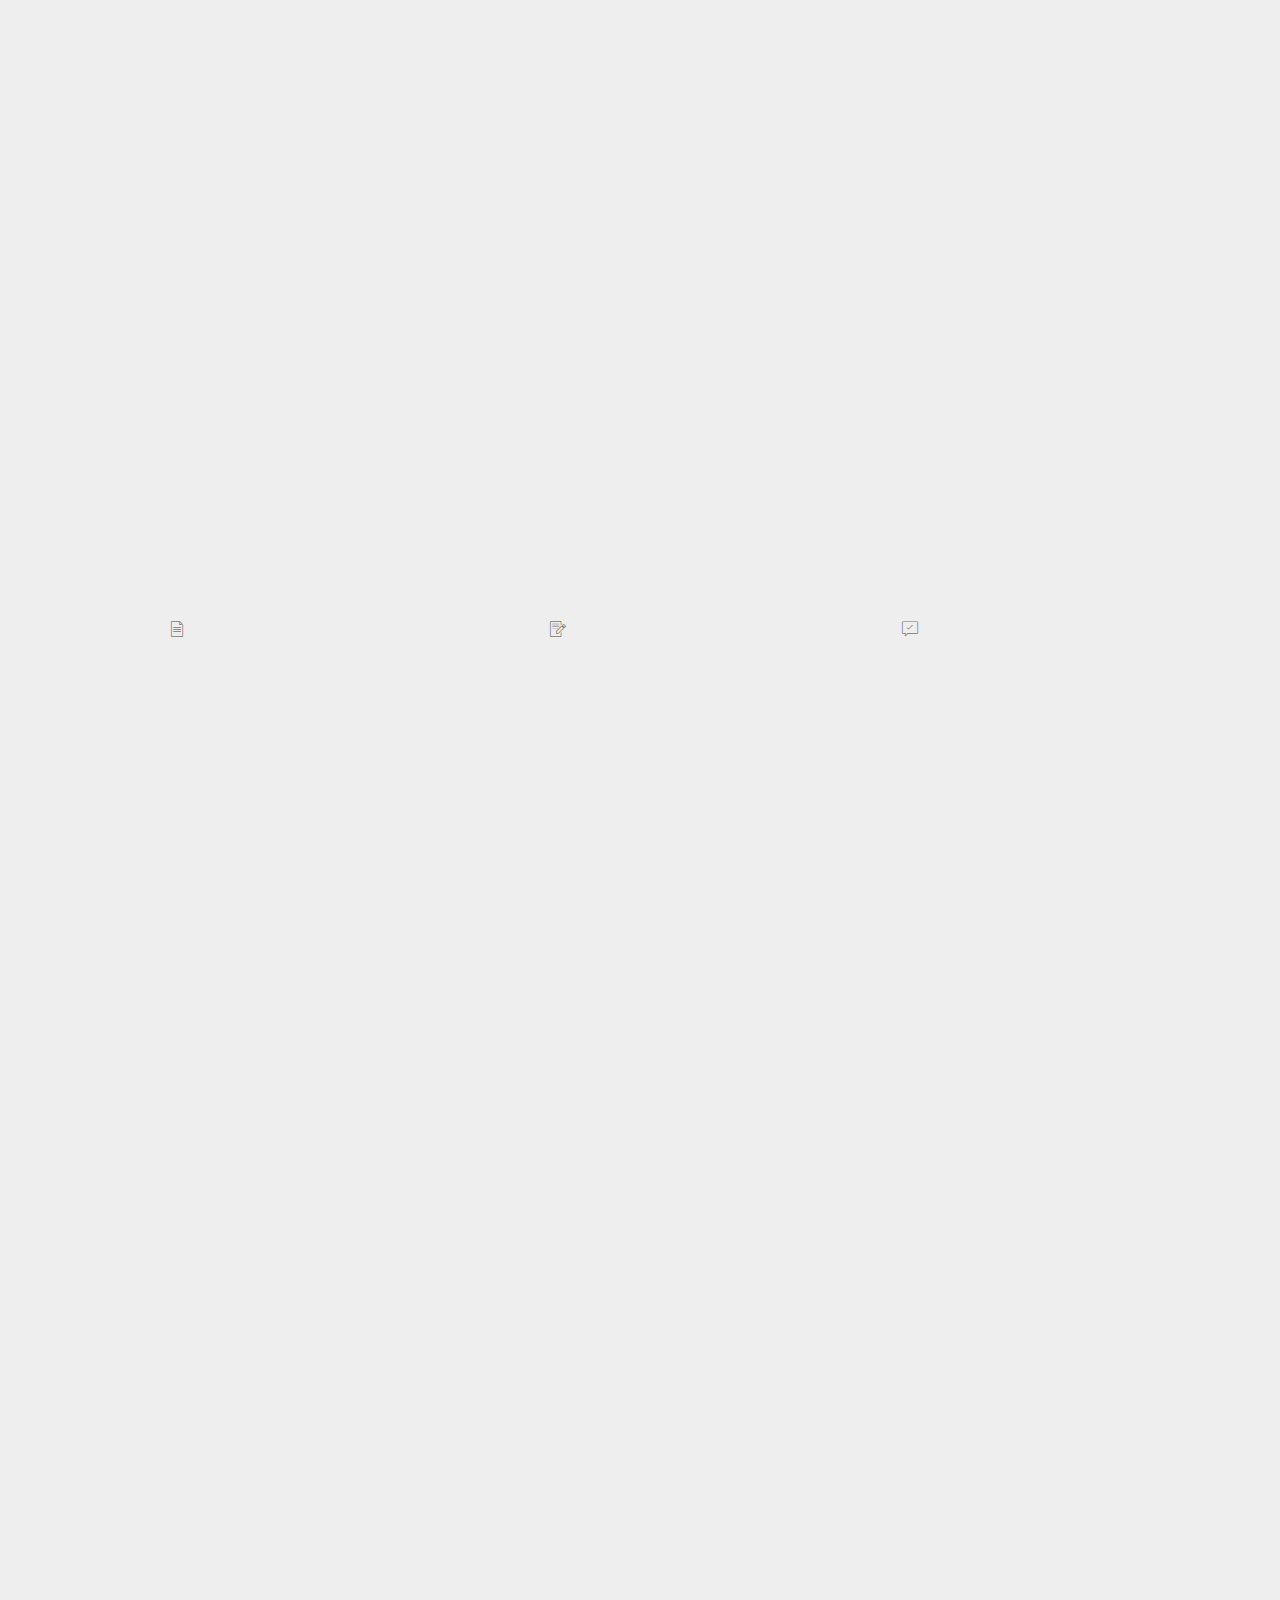
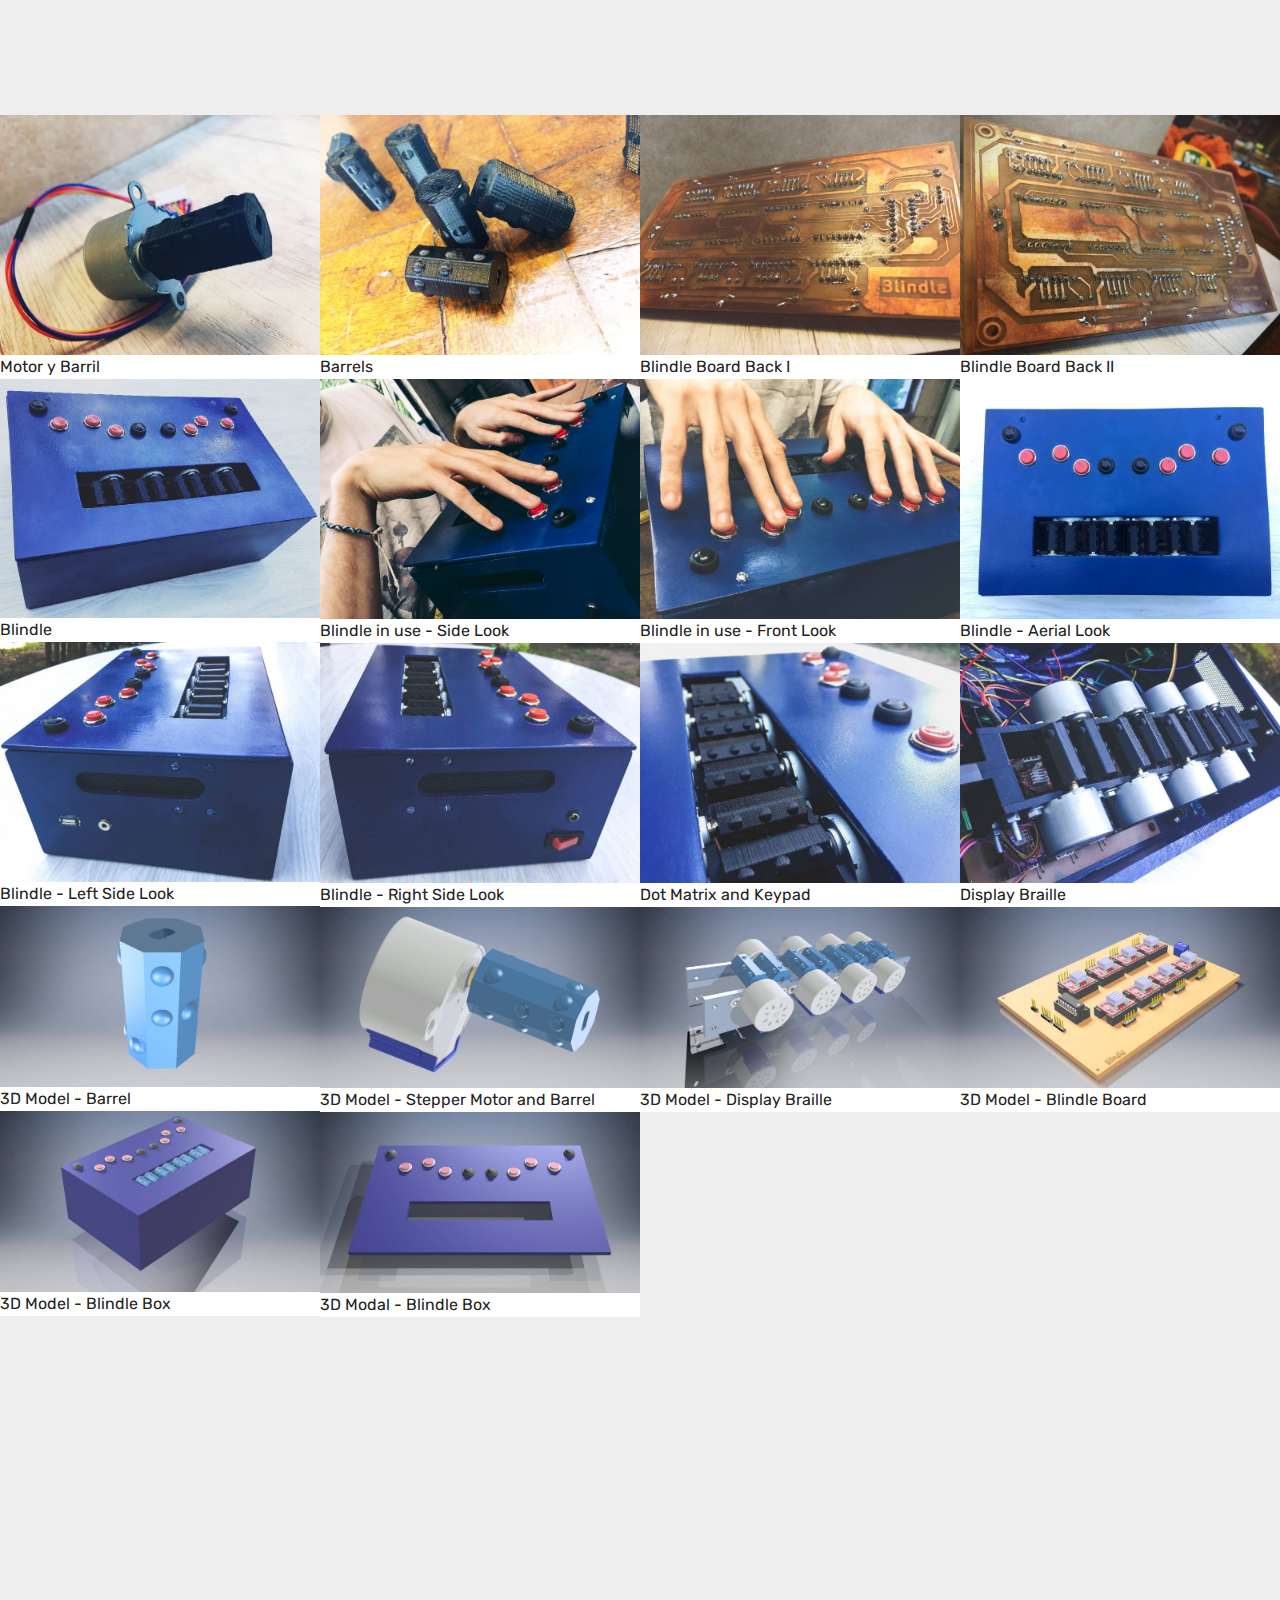
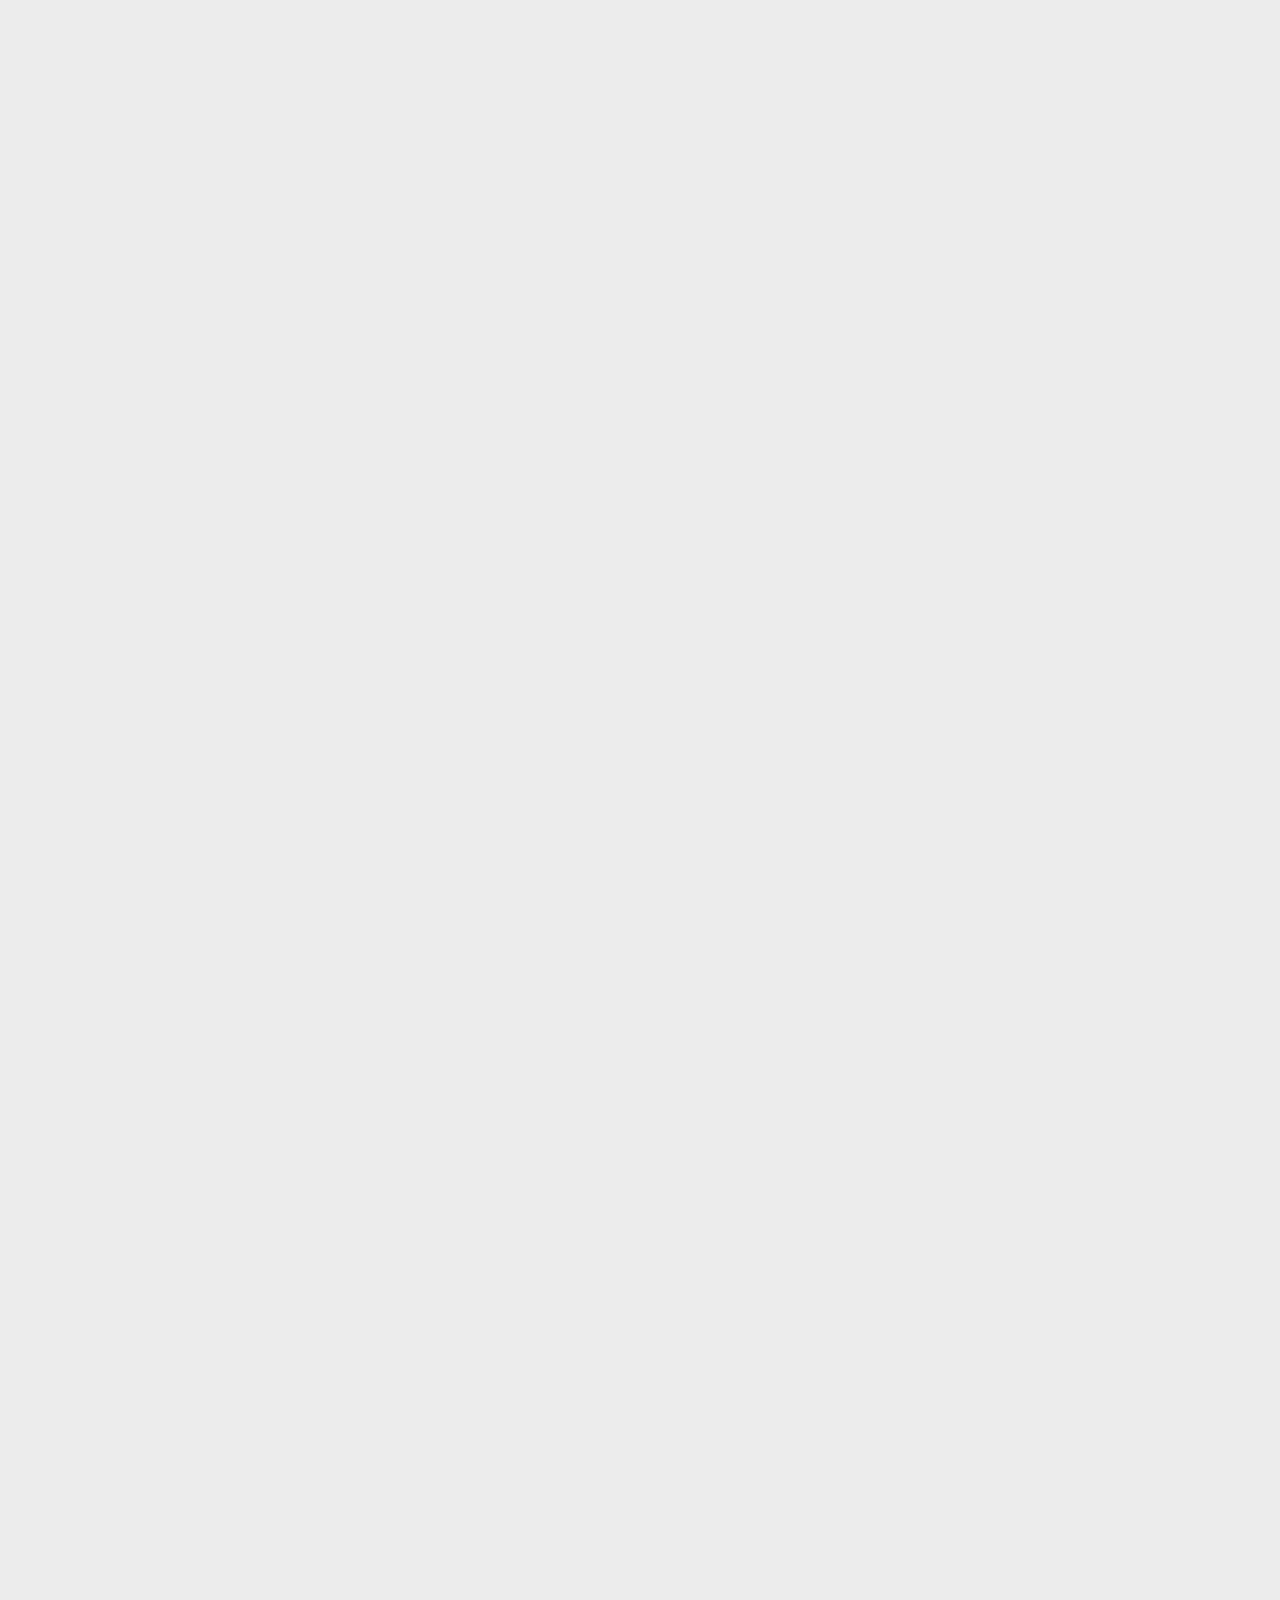
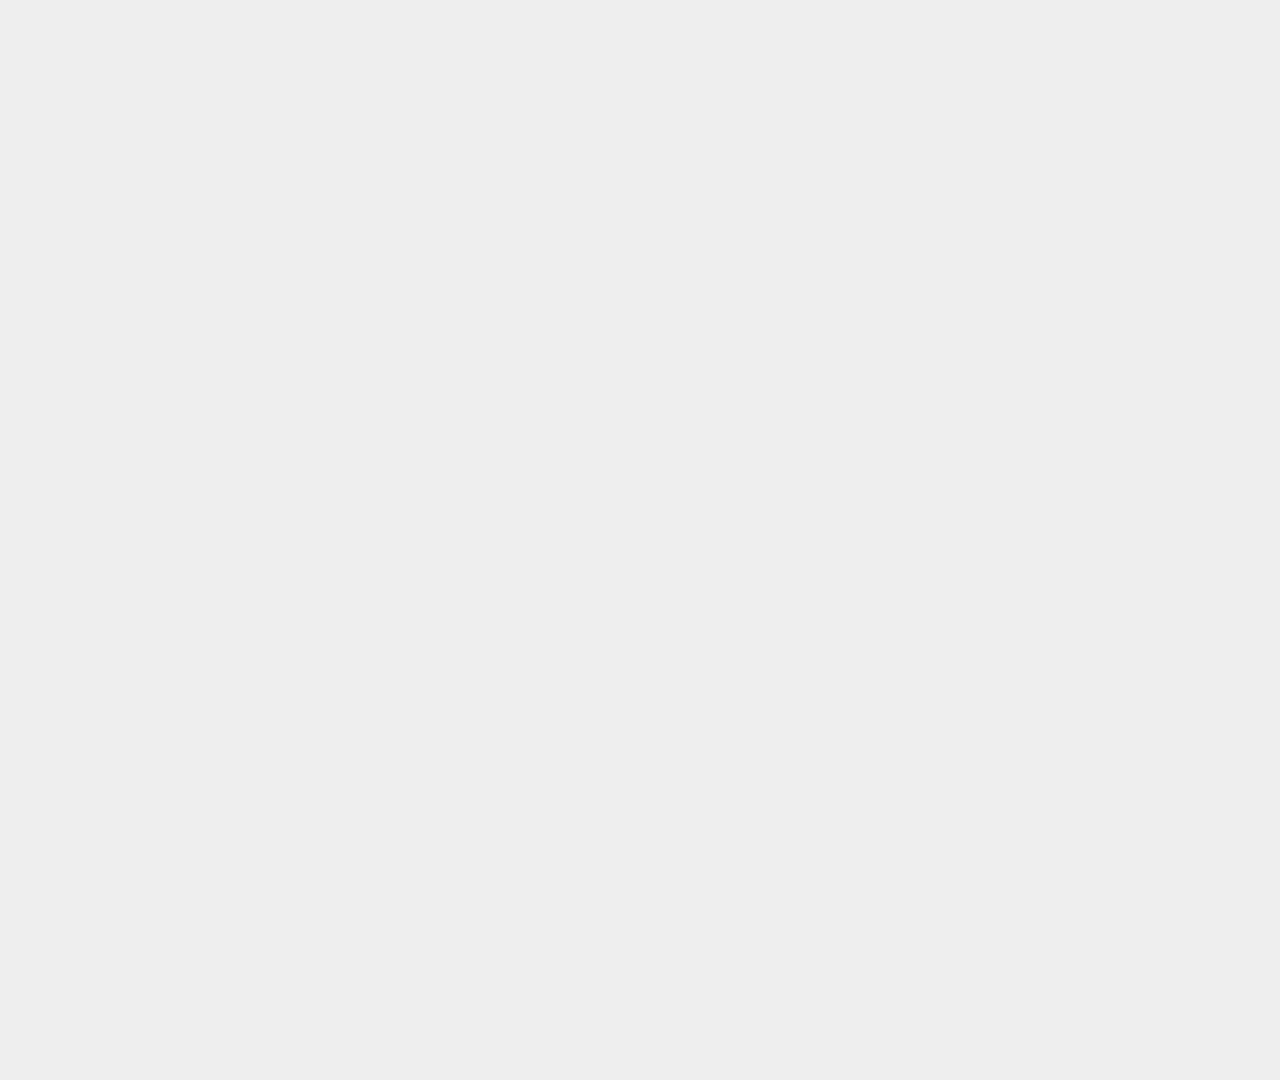
<file: page1.html>
<!DOCTYPE html>
<html >
<head>
  <!-- Site made with Mobirise Website Builder v4.7.2, https://mobirise.com -->
  <meta charset="UTF-8">
  <meta http-equiv="X-UA-Compatible" content="IE=edge">
  <meta name="generator" content="Mobirise v4.7.2, mobirise.com">
  <meta name="viewport" content="width=device-width, initial-scale=1, minimum-scale=1">
  <link rel="shortcut icon" href="assets/images/logoletterwhite-300x300.png" type="image/x-icon">
  <meta name="description" content="">
  <title>Home - English</title>
  <link rel="stylesheet" href="assets/web/assets/mobirise-icons/mobirise-icons.css">
  <link rel="stylesheet" href="assets/tether/tether.min.css">
  <link rel="stylesheet" href="assets/bootstrap/css/bootstrap.min.css">
  <link rel="stylesheet" href="assets/bootstrap/css/bootstrap-grid.min.css">
  <link rel="stylesheet" href="assets/bootstrap/css/bootstrap-reboot.min.css">
  <link rel="stylesheet" href="assets/dropdown/css/style.css">
  <link rel="stylesheet" href="assets/animatecss/animate.min.css">
  <link rel="stylesheet" href="assets/socicon/css/styles.css">
  <link rel="stylesheet" href="assets/theme/css/style.css">
  <link rel="stylesheet" href="assets/gallery/style.css">
  <link rel="stylesheet" href="assets/mobirise/css/mbr-additional.css" type="text/css">
  
  
  
</head>
<body>
  <section class="menu cid-qRB7tLv0S3" once="menu" id="menu1-2c">

    

    <nav class="navbar navbar-expand beta-menu navbar-dropdown align-items-center navbar-fixed-top navbar-toggleable-sm bg-color transparent">
        <button class="navbar-toggler navbar-toggler-right" type="button" data-toggle="collapse" data-target="#navbarSupportedContent" aria-controls="navbarSupportedContent" aria-expanded="false" aria-label="Toggle navigation">
            <div class="hamburger">
                <span></span>
                <span></span>
                <span></span>
                <span></span>
            </div>
        </button>
        <div class="menu-logo">
            <div class="navbar-brand">
                <span class="navbar-logo">
                    <a href="#top">
                         <img src="assets/images/logoletterwhite-300x300.png" alt="Mobirise" title="" style="height: 4rem;">
                    </a>
                </span>
                <span class="navbar-caption-wrap"><a class="navbar-caption text-white display-4" href="https://mobirise.com"></a></span>
            </div>
        </div>
        <div class="collapse navbar-collapse" id="navbarSupportedContent">
            <ul class="navbar-nav nav-dropdown" data-app-modern-menu="true"><li class="nav-item">
                    <a class="nav-link link text-white display-4" href="index.html#video1-1k"><span class="mbri-video mbr-iconfont mbr-iconfont-btn"></span>Video Comercial</a>
                </li>
                <li class="nav-item"><a class="nav-link link text-white display-4" href="index.html#gallery3-2b" aria-expanded="false"><span class="mbri-photos mbr-iconfont mbr-iconfont-btn"></span>Imagenes<br></a></li><li class="nav-item"><a class="nav-link link text-white display-4" href="index.html#content5-1t" aria-expanded="false"><span class="mbri-idea mbr-iconfont mbr-iconfont-btn"></span>Construí tu Blindle<br></a></li></ul>
            <div class="navbar-buttons mbr-section-btn"><a class="btn btn-sm btn-primary display-4" href="index.html"><span class="mbri-globe mbr-iconfont mbr-iconfont-btn"></span>
                    
                    Español</a> <a class="btn btn-sm btn-primary display-4" href="page1.html"><span class="mbri-globe mbr-iconfont mbr-iconfont-btn"></span>
                    
                    English</a></div>
        </div>
    </nav>
</section>

<section class="engine"><a href="https://mobirise.me/z">best website templates</a></section><section class="cid-qRB7tMdDxP mbr-fullscreen mbr-parallax-background" id="header2-2d">

    

    <div class="mbr-overlay" style="opacity: 0; background-color: rgb(44, 62, 80);"></div>

    <div class="container align-center">
        <div class="row justify-content-md-center">
            <div class="mbr-white col-md-10">
                <h1 class="mbr-section-title mbr-bold pb-3 mbr-fonts-style display-1"><span style="font-weight: normal;">
                    Blindle</span><br></h1>
                <h3 class="mbr-section-subtitle align-center mbr-light pb-3 mbr-fonts-style display-2">Let's make access to education not a matter of money</h3>
                
                
            </div>
        </div>
    </div>
    <div class="mbr-arrow hidden-sm-down" aria-hidden="true">
        <a href="#next">
            <i class="mbri-down mbr-iconfont"></i>
        </a>
    </div>
</section>

<section class="features12 cid-qRB7tMSMpW" id="features12-2e">
    
    

    

    <div class="container">
        <h2 class="mbr-section-title pb-2 mbr-fonts-style display-2">
            Welcome to Blindle</h2>
        <h3 class="mbr-section-subtitle pb-3 mbr-fonts-style display-5">Your device when it's time to learn Braille</h3>

        <div class="media-container-row pt-5">
            <div class="block-content align-right">
                <div class="card pl-3 pr-3 pb-5">
                    <div class="mbr-card-img-title">
                        <div class="card-img pb-3">
                             <a href="www.github.com/Blindle"><span class="mbr-iconfont mbri-github"></span></a>
                        </div>
                        <div class="mbr-crt-title">
                            <h4 class="card-title py-2 mbr-crt-title mbr-fonts-style display-7">
                                Open Source</h4>
                        </div>
                    </div>                

                    <div class="card-box">
                        <p class="mbr-text mbr-section-text mbr-fonts-style display-7">All the information related to the <br>proyect is located in Github open to Anyone.</p>
                    </div>
                </div>

                <div class="card pl-3 pr-3 pb-5">
                    <div class="mbr-card-img-title">
                        <div class="card-img pb-3">
                            <span class="mbr-iconfont mbri-idea"></span>
                        </div>
                        <div class="mbr-crt-title">
                            <h4 class="card-title py-2 mbr-crt-title mbr-fonts-style display-7">
                                Do It Yourself</h4>
                        </div>
                    </div>
                    <div class="card-box">
                        <p class="mbr-text mbr-section-text mbr-fonts-style display-7">The idea behind Blindle is that any person with technical knowlegde could build one.</p>
                    </div>
                </div>
            </div>

            <div class="mbr-figure" style="width: 50%;">
                <img src="assets/images/untitled-11-3078x2790.jpg" alt="Mobirise" title="">
            </div>

            <div class="block-content align-left  ">
                <div class="card pl-3 pr-3 pb-5">
                    <div class="mbr-card-img-title">
                        <div class="card-img pb-3">
                             <span class="mbr-iconfont mbri-more-vertical"></span>
                        </div>
                        <div class="mbr-crt-title">
                            <h4 class="card-title py-2 mbr-crt-title mbr-fonts-style display-7">Dot Matrix&nbsp;</h4>
                        </div>
                    </div>                

                    <div class="card-box">
                        <p class="mbr-text mbr-section-text mbr-fonts-style display-7">The heart of Blindle is a Matrix of points, which represents words written in Braille.</p>
                    </div>
                </div>

                <div class="card pl-3 pr-3 pb-5">
                    <div class="mbr-card-img-title">
                        <div class="card-img pb-3">
                            <span class="mbr-iconfont mbri-user2"></span>
                        </div>
                        <div class="mbr-crt-title">
                            <h4 class="card-title py-2 mbr-crt-title mbr-fonts-style display-7">
                                Human Voice</h4>
                        </div>
                    </div>
                    <div class="card-box">
                        <p class="mbr-text mbr-section-text mbr-fonts-style display-7">Blindle comunicates with you via voice messages in spanish (english could be an improve!).</p>
                    </div>
                </div>
            </div>
        </div>
    </div>
</section>

<section class="cid-qRB7tNF5nU" id="video1-2f">

    
    
    <figure class="mbr-figure align-center container">
        <div class="video-block" style="width: 100%;">
            <div><iframe class="mbr-embedded-video" src="https://www.youtube.com/embed/eNboJAYgPVs?rel=0&amp;amp;showinfo=0&amp;autoplay=0&amp;loop=0" width="1280" height="720" frameborder="0" allowfullscreen></iframe></div>
        </div>
    </figure>
</section>

<section class="features14 cid-qRB7tO7FDU" id="features14-2g">
    
    

    
    <div class="container align-center">
        <h2 class="mbr-section-title pb-3 mbr-fonts-style display-2">¿What can you do with Blindle?</h2>
        
        <div class="media-container-column">
            <div class="row justify-content-center">
                <div class="card p-4 col-12 col-md-6 col-lg-4">
                    <div class="media pb-3">
                        <div class="card-img align-self-center">
                            <span class="mbr-iconfont mbri-file" style="color: rgb(118, 118, 118);"></span>
                        </div>
                        <div class="media-body">
                            <h4 class="card-title py-2 align-left mbr-fonts-style display-5">
                                Learn to read</h4>
                        </div>
                    </div>                
                    <div class="card-box align-left">
                        <p class="mbr-text mbr-fonts-style display-7">Blindle can represent words in Braille due to its Dot Matrix, and at the same time reproduce the word.</p>
                    </div>
                </div>

                <div class="card p-4 col-12 col-md-6 col-lg-4">
                <div class="media pb-3">
                    <div class="card-img align-self-center">
                        <span class="mbr-iconfont mbri-edit" style="color: rgb(118, 118, 118);"></span>
                    </div>
                    <div class="media-body">
                        <h4 class="card-title py-2 align-left mbr-fonts-style display-5">
                                Write freely</h4>
                    </div>
                </div>
                    <div class="card-box align-left">
                        <p class="mbr-text mbr-fonts-style display-7">With Blindle you can write everything you want in Braille, feel each letter and in the end save it into an external device.</p>
                    </div>
                </div>

                <div class="card p-4 col-12 col-md-6 col-lg-4">
                <div class="media pb-3">
                    <div class="card-img align-self-center">
                        <span class="mbr-iconfont mbri-cust-feedback" style="color: rgb(118, 118, 118);"></span>
                    </div>
                    <div class="media-body">
                        <h4 class="card-title py-2 align-left mbr-fonts-style display-5">
                            Test your skills<br></h4>
                    </div>
                </div>
                    <div class="card-box align-left">
                        <p class="mbr-text mbr-fonts-style display-7">Blindle will ask you to write a word, after writing it will check it was correct or not.</p>
                    </div>
                </div>

                
            </div>
            <div class="media-container-row">
                <div class="mbr-figure" style="width: 60%;">
                    <img src="assets/images/box-3567x2675.jpg" alt="Mobirise" title="">
                </div>
            </div>
        </div>
    </div>
</section>

<section class="mbr-section content5 cid-qRB7tOW4pd" id="content5-2h">

    

    

    <div class="container">
        <div class="media-container-row">
            <div class="title col-12 col-md-8">
                <h2 class="align-center mbr-bold mbr-white pb-3 mbr-fonts-style display-2"><span style="font-weight: normal;">Build your own Blindle</span></h2>
                
                
                
            </div>
        </div>
    </div>
</section>

<section class="features3 cid-qRB7tPuDq1" id="features3-2i">

    

    
    <div class="container">
        <div class="media-container-row">
            <div class="card p-3 col-12 col-md-6 col-lg-3">
                <div class="card-wrapper">
                    <div class="card-img">
                        <img src="assets/images/untitled-600x400.png" alt="Mobirise" title="">
                    </div>
                    <div class="card-box">
                        
                        <p class="mbr-text mbr-fonts-style display-7">Contains the logic to control the stepper motors given a word.<br><br></p>
                    </div>
                    <div class="mbr-section-btn text-center"><a href="https://github.com/Blindle/Arduino" class="btn btn-primary display-4" target="_blank">
                            Arduino</a></div>
                </div>
            </div>

            <div class="card p-3 col-12 col-md-6 col-lg-3">
                <div class="card-wrapper">
                    <div class="card-img">
                        <img src="assets/images/untitled-1-600x400.png" alt="Mobirise" title="">
                    </div>
                    <div class="card-box">
                        
                        <p class="mbr-text mbr-fonts-style display-7">Manage the input from the user and the differents operation modes.</p>
                    </div>
                    <div class="mbr-section-btn text-center"><a href="https://github.com/Blindle/Raspberry" class="btn btn-primary display-4" target="_blank">Raspberry</a></div>
                </div>
            </div>

            <div class="card p-3 col-12 col-md-6 col-lg-3">
                <div class="card-wrapper">
                    <div class="card-img">
                        <img src="assets/images/untitled-3-600x400.png" alt="Mobirise" title="">
                    </div>
                    <div class="card-box">
                        
                        <p class="mbr-text mbr-fonts-style display-7">Circuit diagram where you can see the interaction between the electronic components.<br></p>
                    </div>
                    <div class="mbr-section-btn text-center"><a href="https://github.com/Blindle/kiCad" class="btn btn-primary display-4" target="_blank">Placa elec.</a></div>
                </div>
            </div>

            <div class="card p-3 col-12 col-md-6 col-lg-3">
                <div class="card-wrapper">
                    <div class="card-img">
                        <img src="assets/images/untitled-2-600x400.png" alt="Mobirise" title="">
                    </div>
                    <div class="card-box">
                        
                        <p class="mbr-text mbr-fonts-style display-7">All the 3D necessary  models to  build your own Blindle.<br><br>
                        </p>
                    </div>
                    <div class="mbr-section-btn text-center"><a href="https://github.com/Blindle/Models" class="btn btn-primary display-4" target="_blank">
                            Modelos 3D</a></div>
                </div>
            </div>
        </div>
    </div>
</section>

<section class="mbr-gallery mbr-slider-carousel cid-qRB7tQpw5M" id="gallery3-2j">

    

    <div>
        <div><!-- Filter --><!-- Gallery --><div class="mbr-gallery-row"><div class="mbr-gallery-layout-default"><div><div><div class="mbr-gallery-item mbr-gallery-item--pNaN" data-video-url="false" data-tags="Awesome"><div href="#lb-gallery3-2j" data-slide-to="0" data-toggle="modal"><img src="assets/images/img-2000x1500-800x600.jpg" alt="Motor y Barril"><span class="icon-focus"></span><span class="mbr-gallery-title mbr-fonts-style display-7">Motor y Barril<br></span></div></div><div class="mbr-gallery-item mbr-gallery-item--pNaN" data-video-url="false" data-tags="Responsive"><div href="#lb-gallery3-2j" data-slide-to="1" data-toggle="modal"><img src="assets/images/untitled-2000x1500-800x600.jpg" alt="Barrilles"><span class="icon-focus"></span><span class="mbr-gallery-title mbr-fonts-style display-7">Barrels</span></div></div><div class="mbr-gallery-item mbr-gallery-item--pNaN" data-video-url="false" data-tags="Creative"><div href="#lb-gallery3-2j" data-slide-to="2" data-toggle="modal"><img src="assets/images/untitled-1-2000x1500-800x600.jpg" alt="Placa Blindle Atrás I"><span class="icon-focus"></span><span class="mbr-gallery-title mbr-fonts-style display-7">Blindle Board Back I</span></div></div><div class="mbr-gallery-item mbr-gallery-item--pNaN" data-video-url="false" data-tags="Animated"><div href="#lb-gallery3-2j" data-slide-to="3" data-toggle="modal"><img src="assets/images/untitled-2-2000x1500-800x600.jpg" alt="Placa Blindle Atrás II"><span class="icon-focus"></span><span class="mbr-gallery-title mbr-fonts-style display-7">Blindle Board Back II</span></div></div><div class="mbr-gallery-item mbr-gallery-item--pNaN" data-video-url="false" data-tags="Responsive"><div href="#lb-gallery3-2j" data-slide-to="4" data-toggle="modal"><img src="assets/images/box-2000x1499-800x599.jpg" alt=""><span class="icon-focus"></span><span class="mbr-gallery-title mbr-fonts-style display-7">Blindle</span></div></div><div class="mbr-gallery-item mbr-gallery-item--pNaN" data-video-url="false" data-tags="Responsive"><div href="#lb-gallery3-2j" data-slide-to="5" data-toggle="modal"><img src="assets/images/img-2533-2000x1500-800x600.jpg" alt=""><span class="icon-focus"></span><span class="mbr-gallery-title mbr-fonts-style display-7">Blindle in use - Side Look</span></div></div><div class="mbr-gallery-item mbr-gallery-item--pNaN" data-video-url="false" data-tags="Responsive"><div href="#lb-gallery3-2j" data-slide-to="6" data-toggle="modal"><img src="assets/images/img-2534-2000x1500-800x600.jpg" alt=""><span class="icon-focus"></span><span class="mbr-gallery-title mbr-fonts-style display-7">Blindle in use - Front Look</span></div></div><div class="mbr-gallery-item mbr-gallery-item--pNaN" data-video-url="false" data-tags="Responsive"><div href="#lb-gallery3-2j" data-slide-to="7" data-toggle="modal"><img src="assets/images/img-2540-2000x1500-800x600.jpg" alt=""><span class="icon-focus"></span><span class="mbr-gallery-title mbr-fonts-style display-7">Blindle - Aerial Look</span></div></div><div class="mbr-gallery-item mbr-gallery-item--pNaN" data-video-url="false" data-tags="Responsive"><div href="#lb-gallery3-2j" data-slide-to="8" data-toggle="modal"><img src="assets/images/img-2545-2000x1500-800x600.jpg" alt=""><span class="icon-focus"></span><span class="mbr-gallery-title mbr-fonts-style display-7">Blindle - Left Side Look</span></div></div><div class="mbr-gallery-item mbr-gallery-item--pNaN" data-video-url="false" data-tags="Responsive"><div href="#lb-gallery3-2j" data-slide-to="9" data-toggle="modal"><img src="assets/images/img-2547-2000x1500-800x600.jpg" alt=""><span class="icon-focus"></span><span class="mbr-gallery-title mbr-fonts-style display-7">Blindle - Right Side Look</span></div></div><div class="mbr-gallery-item mbr-gallery-item--pNaN" data-video-url="false" data-tags="Responsive"><div href="#lb-gallery3-2j" data-slide-to="10" data-toggle="modal"><img src="assets/images/img-2549-2000x1500-800x600.jpg" alt=""><span class="icon-focus"></span><span class="mbr-gallery-title mbr-fonts-style display-7">Dot Matrix and Keypad</span></div></div><div class="mbr-gallery-item mbr-gallery-item--pNaN" data-video-url="false" data-tags="Responsive"><div href="#lb-gallery3-2j" data-slide-to="11" data-toggle="modal"><img src="assets/images/img-2542-1999x1500-800x600.jpg" alt=""><span class="icon-focus"></span><span class="mbr-gallery-title mbr-fonts-style display-7">Display Braille</span></div></div><div class="mbr-gallery-item mbr-gallery-item--pNaN" data-video-url="false" data-tags="Awesome"><div href="#lb-gallery3-2j" data-slide-to="12" data-toggle="modal"><img src="assets/images/barrellastversion-2000x1134-800x453-800x453.jpg" alt="Modelo 3D - Barril"><span class="icon-focus"></span><span class="mbr-gallery-title mbr-fonts-style display-7">3D Model - Barrel</span></div></div><div class="mbr-gallery-item mbr-gallery-item--pNaN" data-video-url="false" data-tags="Animated"><div href="#lb-gallery3-2j" data-slide-to="13" data-toggle="modal"><img src="assets/images/motorbarrel-2000x1134-800x453.jpg" alt="Modelo 3D - Motor y Barrill"><span class="icon-focus"></span><span class="mbr-gallery-title mbr-fonts-style display-7">3D Model - Stepper Motor and Barrel</span></div></div><div class="mbr-gallery-item mbr-gallery-item--pNaN" data-video-url="false" data-tags="Responsive"><div href="#lb-gallery3-2j" data-slide-to="14" data-toggle="modal"><img src="assets/images/displaybraille-2000x1134-800x453.jpg" alt="Modelo 3D - Display Braille"><span class="icon-focus"></span><span class="mbr-gallery-title mbr-fonts-style display-7"><br>3D Model - Display Braille</span></div></div><div class="mbr-gallery-item mbr-gallery-item--pNaN" data-video-url="false" data-tags="Awesome"><div href="#lb-gallery3-2j" data-slide-to="15" data-toggle="modal"><img src="assets/images/blindleboard-2000x1134-800x453.jpg" alt="Modelo 3D - Placa Blindle"><span class="icon-focus"></span><span class="mbr-gallery-title mbr-fonts-style display-7">3D Model - Blindle Board</span></div></div><div class="mbr-gallery-item mbr-gallery-item--pNaN" data-video-url="false" data-tags="Awesome"><div href="#lb-gallery3-2j" data-slide-to="16" data-toggle="modal"><img src="assets/images/blindleinside-2000x1134-800x453.jpg" alt=""><span class="icon-focus"></span><span class="mbr-gallery-title mbr-fonts-style display-7">3D Model - Blindle Box</span></div></div><div class="mbr-gallery-item mbr-gallery-item--pNaN" data-video-url="false" data-tags="Responsive"><div href="#lb-gallery3-2j" data-slide-to="17" data-toggle="modal"><img src="assets/images/botonera-1-2000x1134-800x453.jpg" alt=""><span class="icon-focus"></span><span class="mbr-gallery-title mbr-fonts-style display-7">3D Modal - Blindle Box</span></div></div></div></div><div class="clearfix"></div></div></div><!-- Lightbox --><div data-app-prevent-settings="" class="mbr-slider modal fade carousel slide" tabindex="-1" data-keyboard="true" data-interval="false" id="lb-gallery3-2j"><div class="modal-dialog"><div class="modal-content"><div class="modal-body"><div class="carousel-inner"><div class="carousel-item"><img src="assets/images/img-2000x1500.jpg" alt="Motor y Barril"></div><div class="carousel-item"><img src="assets/images/untitled-2000x1500.jpg" alt="Barrilles"></div><div class="carousel-item"><img src="assets/images/untitled-1-2000x1500.jpg" alt="Placa Blindle Atrás I"></div><div class="carousel-item"><img src="assets/images/untitled-2-2000x1500.jpg" alt="Placa Blindle Atrás II"></div><div class="carousel-item"><img src="assets/images/box-2000x1499.jpg" alt=""></div><div class="carousel-item"><img src="assets/images/img-2533-2000x1500.jpg" alt=""></div><div class="carousel-item active"><img src="assets/images/img-2534-2000x1500.jpg" alt=""></div><div class="carousel-item"><img src="assets/images/img-2540-2000x1500.jpg" alt=""></div><div class="carousel-item"><img src="assets/images/img-2545-2000x1500.jpg" alt=""></div><div class="carousel-item"><img src="assets/images/img-2547-2000x1500.jpg" alt=""></div><div class="carousel-item"><img src="assets/images/img-2549-2000x1500.jpg" alt=""></div><div class="carousel-item"><img src="assets/images/img-2542-1999x1500.jpg" alt=""></div><div class="carousel-item"><img src="assets/images/barrellastversion-2000x1134-800x453.jpg" alt="Modelo 3D - Barril"></div><div class="carousel-item"><img src="assets/images/motorbarrel-2000x1134.jpg" alt="Modelo 3D - Motor y Barrill"></div><div class="carousel-item"><img src="assets/images/displaybraille-2000x1134.jpg" alt="Modelo 3D - Display Braille"></div><div class="carousel-item"><img src="assets/images/blindleboard-2000x1134.jpg" alt="Modelo 3D - Placa Blindle"></div><div class="carousel-item"><img src="assets/images/blindleinside-2000x1134.jpg" alt=""></div><div class="carousel-item"><img src="assets/images/botonera-1-2000x1134.jpg" alt=""></div></div><a class="carousel-control carousel-control-prev" role="button" data-slide="prev" href="#lb-gallery3-2j"><span class="mbri-left mbr-iconfont" aria-hidden="true"></span><span class="sr-only">Previous</span></a><a class="carousel-control carousel-control-next" role="button" data-slide="next" href="#lb-gallery3-2j"><span class="mbri-right mbr-iconfont" aria-hidden="true"></span><span class="sr-only">Next</span></a><a class="close" href="#" role="button" data-dismiss="modal"><span class="sr-only">Close</span></a></div></div></div></div></div>
    </div>

</section>

<section class="features15 cid-qRB7tRP1dk" id="features15-2k">

    

    
    <div class="container">
        <h2 class="mbr-section-title pb-3 align-center mbr-fonts-style display-2">Participations in Events and Competitions</h2>
        <h3 class="mbr-section-subtitle display-5 align-center mbr-fonts-style">Fortunately the project was selected to participate in the following events.</h3>

        <div class="media-container-row container pt-5 mt-2">

            <div class="col-12 col-md-6 mb-4 col-lg-4">
                <div class="card flip-card p-5 align-center">
                    <div class="card-front card_cont">
                        <img src="assets/images/untitled-21-330x300.jpg" alt="Mobirise" title="">
                    </div>
                    <div class="card_back card_cont">
                        <h4 class="card-title display-5 py-2 mbr-fonts-style">EXPOPROYECTO UNLaM 2017</h4>
                        <p class="mbr-text mbr-fonts-style display-7">Fair held by the UNLaM in which the technological developments made by teachers and students of the Department of Engineering and Technological Research will be exhibited.
                        </p>
                    </div>
                </div>
            </div>

            <div class="col-12 col-md-6 mb-4 col-lg-4">
                
                <div class="card flip-card p-5 align-center">
                    <div class="card-front card_cont">
                        <img src="assets/images/conaiisi-330x300.jpg" alt="Mobirise" title="">
                    </div>
                    <div class="card_back card_cont">
                        <h4 class="card-title py-2 mbr-fonts-style display-5">
                            Conaiisi 2017</h4>
                        <p class="mbr-text mbr-fonts-style display-7">
                             The main objective of the Congress is to have, within the RIISIC network, a space that facilitates the dissemination of research activities of teachers and students of Computer Engineering / Information Systems.
                        </p>
                    </div>
                </div>
            </div>
            
            <div class="col-12 col-md-6 mb-4 col-lg-4">
                <div class="card flip-card p-5 align-center">
                    <div class="card-front card_cont">
                        <img src="assets/images/makers-330x300.jpg" alt="Mobirise" title="">
                    </div>
                    <div class="card_back card_cont">
                        <h4 class="card-title py-2 mbr-fonts-style display-5">
                            Makers in Garage</h4>
                        <p class="mbr-text mbr-fonts-style display-7">
                            Incubator of projects with annual startup acceleration programs. It seeks to empower innovative technology entrepreneurs in Latin America and help them reach their full potential.</p>
                    </div>
                </div> 
            </div>

            
        </div>
</div></section>

<section class="features16 cid-qRB7tSST6F" id="features16-2l">
    
    
    
    <div class="container align-center">
        <h2 class="pb-3 mbr-fonts-style mbr-section-title display-2">¿Who we are?</h2>
        
        <div class="row media-row">
            
        <div class="team-item col-lg-3 col-md-6">
                <div class="item-image">
                    <img src="assets/images/joa-1-1000x1295.jpg" alt="" title="">
                </div>
                <div class="item-caption py-3">
                    <div class="item-name px-2">
                        <p class="mbr-fonts-style display-5">Joaquin Fontana</p>
                    </div>
                    
                    <div class="item-social pt-2">
                        <a href="https://www.linkedin.com/in/joaqu%C3%ADn-fontana-a41913b7/" target="_blank">
                            <span class="p-1 mbr-iconfont mbr-iconfont-social socicon-linkedin socicon"></span>
                            
                            
                            
                            
                            
                        </a>
                    </div>
                </div>
            </div><div class="team-item col-lg-3 col-md-6">
                <div class="item-image">
                    <img src="assets/images/ema-1000x1295.jpg" alt="" title="">
                </div>
                <div class="item-caption py-3">
                    <div class="item-name px-2">
                        <p class="mbr-fonts-style display-5">
                           Emanuel Suriano</p>
                    </div>
                    
                    <div class="item-social pt-2">
                        <a href="https://www.linkedin.com/in/emanuel-suriano-a443ba70/" target="_blank">
                            <span class="p-1 mbr-iconfont mbr-iconfont-social socicon-linkedin socicon"></span>
                            
                            
                            
                            
                            
                        </a>
                    </div>
                </div>
            </div><div class="team-item col-lg-3 col-md-6">
                <div class="item-image">
                    <img src="assets/images/esteban-1-1000x1295.jpg" alt="" title="">
                </div>
                <div class="item-caption py-3">
                    <div class="item-name px-2">
                        <p class="mbr-fonts-style display-5">Esteban Barrett</p>
                    </div>
                    
                    <div class="item-social pt-2">
                        <a href="https://www.linkedin.com/in/esteban-barrett-302300b8/" target="_blank">
                            <span class="p-1 mbr-iconfont mbr-iconfont-social socicon-linkedin socicon"></span>
                            
                            
                            
                            
                            
                        </a>
                    </div>
                </div>
            </div><div class="team-item col-lg-3 col-md-6">
                <div class="item-image">
                    <img src="assets/images/sant-smoosh-1-1000x1295.jpg" alt="" title="">
                </div>
                <div class="item-caption py-3">
                    <div class="item-name px-2">
                        <p class="mbr-fonts-style display-5">Santiago Canti<br></p>
                    </div>
                    
                    <div class="item-social pt-2">
                        <a href="https://www.linkedin.com/in/santiagocanti/" target="_blank">
                            <span class="p-1 mbr-iconfont mbr-iconfont-social socicon-linkedin socicon"></span>
                            
                            
                            
                            
                            
                        </a>
                    </div>
                </div>
            </div></div>    
    </div>
</section>

<section class="footer4 cid-qRB7tUCTgd" id="footer4-2m">

    

    

    <div class="container">
        <div class="media-container-row content mbr-white">
            <div class="col-md-3 col-sm-4">
                <div class="mb-3 img-logo">
                    <a href="https://github.com/Blindle" target="_blank">
                        <img src="assets/images/logoblack-1000x500.png" alt="Mobirise" title="">
                    </a>
                </div>
                <p class="mb-3 mbr-fonts-style foot-title display-7"></p>
                <p class="mbr-text mbr-fonts-style mbr-links-column display-7">Open source project, driven by the need in the market for devices for blind people.</p>
            </div>
            <div class="col-md-4 col-sm-8">
                <p class="mb-4 foot-title mbr-fonts-style display-7">
                    More Information</p>
                <p class="mbr-text mbr-fonts-style foot-text display-7">If you want to participate in the construction of Blindle you can contact us through one of our social networks. At the same time, being an open source project we are open to changes in our repositories of GitHub through Pull Request in any of the projects.<br></p>
            </div>
            <div class="col-md-4 offset-md-1 col-sm-12">
                <p class="mb-4 foot-title mbr-fonts-style display-7">
                    Subscribe</p>
                <p class="mbr-text mbr-fonts-style form-text display-7">
                    To get news of the progress of the project.
                </p>
                <div class="media-container-column" data-form-type="formoid">
                    <div data-form-alert="" hidden="" class="align-center">
                        Thanks for filling out the form!
                    </div>

                    <form class="form-inline" action="https://mobirise.com/" method="post" data-form-title="Mobirise Form">
                        <input type="hidden" value="Pc19SwK90/Ts948uGrmCYkSLKgXMQ997a1L5Coj8up5pl/H8V8M2ZxswZP3LSmEW1ReXRMl8/QpwbKa9756LB+W2umFUdbZlT/SQ+Ny07i20W1ZuSlPOUoQEYwM726fm" data-form-email="true">
                        <div class="form-group">
                            <input type="email" class="form-control input-sm input-inverse my-2" name="email" required="" data-form-field="Email" placeholder="Email" id="email-footer4-2m">
                        </div>
                        <div class="input-group-btn m-2"><button href="" class="btn btn-primary display-4" type="submit" role="button">Subscribe</button></div>
                    </form>
                </div>
                <p class="mb-4 mbr-fonts-style foot-title display-7">
                    Contact us</p>
                <div class="social-list pl-0 mb-0">
                        <div class="soc-item">
                            <a href="https://github.com/Blindle" target="_blank">
                                <span class="mbr-iconfont mbr-iconfont-social socicon-github socicon"></span>
                            </a>
                        </div>
                        <div class="soc-item">
                            <a href="https://www.facebook.com/blindlecorp" target="_blank">
                                <span class="mbr-iconfont mbr-iconfont-social socicon-facebook socicon"></span>
                            </a>
                        </div>
                        <div class="soc-item">
                            <a href="https://www.youtube.com/channel/UCt90zebdJtv56LCMUZ3xj5g?view_as=subscriber" target="_blank">
                                <span class="mbr-iconfont mbr-iconfont-social socicon-youtube socicon"></span>
                            </a>
                        </div>
                        
                        
                        
                </div>
            </div>
        </div>
        
    </div>
</section>


  <script src="assets/web/assets/jquery/jquery.min.js"></script>
  <script src="assets/popper/popper.min.js"></script>
  <script src="assets/tether/tether.min.js"></script>
  <script src="assets/bootstrap/js/bootstrap.min.js"></script>
  <script src="assets/smoothscroll/smooth-scroll.js"></script>
  <script src="assets/dropdown/js/script.min.js"></script>
  <script src="assets/touchswipe/jquery.touch-swipe.min.js"></script>
  <script src="assets/viewportchecker/jquery.viewportchecker.js"></script>
  <script src="assets/parallax/jarallax.min.js"></script>
  <script src="assets/masonry/masonry.pkgd.min.js"></script>
  <script src="assets/imagesloaded/imagesloaded.pkgd.min.js"></script>
  <script src="assets/bootstrapcarouselswipe/bootstrap-carousel-swipe.js"></script>
  <script src="assets/vimeoplayer/jquery.mb.vimeo_player.js"></script>
  <script src="assets/theme/js/script.js"></script>
  <script src="assets/slidervideo/script.js"></script>
  <script src="assets/gallery/player.min.js"></script>
  <script src="assets/gallery/script.js"></script>
  <script src="assets/formoid/formoid.min.js"></script>
  
  
  <input name="animation" type="hidden">
  </body>
</html>
</file>
<file: assets/web/assets/mobirise-icons/mobirise-icons.css>
@font-face {
  font-family: 'MobiriseIcons';
  src:  url('mobirise-icons.eot?spat4u');
  src:  url('mobirise-icons.eot?spat4u#iefix') format('embedded-opentype'),
    url('mobirise-icons.ttf?spat4u') format('truetype'),
    url('mobirise-icons.woff?spat4u') format('woff'),
    url('mobirise-icons.svg?spat4u#MobiriseIcons') format('svg');
  font-weight: normal;
  font-style: normal;
}

[class^="mbri-"], [class*=" mbri-"] {
  /* use !important to prevent issues with browser extensions that change fonts */
  font-family: MobiriseIcons !important;
  speak: none;
  font-style: normal;
  font-weight: normal;
  font-variant: normal;
  text-transform: none;
  line-height: 1;

  /* Better Font Rendering =========== */
  -webkit-font-smoothing: antialiased;
  -moz-osx-font-smoothing: grayscale;
}

.mbri-add-submenu:before {
  content: "\e900";
}
.mbri-alert:before {
  content: "\e901";
}
.mbri-align-center:before {
  content: "\e902";
}
.mbri-align-justify:before {
  content: "\e903";
}
.mbri-align-left:before {
  content: "\e904";
}
.mbri-align-right:before {
  content: "\e905";
}
.mbri-android:before {
  content: "\e906";
}
.mbri-apple:before {
  content: "\e907";
}
.mbri-arrow-down:before {
  content: "\e908";
}
.mbri-arrow-next:before {
  content: "\e909";
}
.mbri-arrow-prev:before {
  content: "\e90a";
}
.mbri-arrow-up:before {
  content: "\e90b";
}
.mbri-bold:before {
  content: "\e90c";
}
.mbri-bookmark:before {
  content: "\e90d";
}
.mbri-bootstrap:before {
  content: "\e90e";
}
.mbri-briefcase:before {
  content: "\e90f";
}
.mbri-browse:before {
  content: "\e910";
}
.mbri-bulleted-list:before {
  content: "\e911";
}
.mbri-calendar:before {
  content: "\e912";
}
.mbri-camera:before {
  content: "\e913";
}
.mbri-cart-add:before {
  content: "\e914";
}
.mbri-cart-full:before {
  content: "\e915";
}
.mbri-cash:before {
  content: "\e916";
}
.mbri-change-style:before {
  content: "\e917";
}
.mbri-chat:before {
  content: "\e918";
}
.mbri-clock:before {
  content: "\e919";
}
.mbri-close:before {
  content: "\e91a";
}
.mbri-cloud:before {
  content: "\e91b";
}
.mbri-code:before {
  content: "\e91c";
}
.mbri-contact-form:before {
  content: "\e91d";
}
.mbri-credit-card:before {
  content: "\e91e";
}
.mbri-cursor-click:before {
  content: "\e91f";
}
.mbri-cust-feedback:before {
  content: "\e920";
}
.mbri-database:before {
  content: "\e921";
}
.mbri-delivery:before {
  content: "\e922";
}
.mbri-desktop:before {
  content: "\e923";
}
.mbri-devices:before {
  content: "\e924";
}
.mbri-down:before {
  content: "\e925";
}
.mbri-download:before {
  content: "\e989";
}
.mbri-drag-n-drop:before {
  content: "\e927";
}
.mbri-drag-n-drop2:before {
  content: "\e928";
}
.mbri-edit:before {
  content: "\e929";
}
.mbri-edit2:before {
  content: "\e92a";
}
.mbri-error:before {
  content: "\e92b";
}
.mbri-extension:before {
  content: "\e92c";
}
.mbri-features:before {
  content: "\e92d";
}
.mbri-file:before {
  content: "\e92e";
}
.mbri-flag:before {
  content: "\e92f";
}
.mbri-folder:before {
  content: "\e930";
}
.mbri-gift:before {
  content: "\e931";
}
.mbri-github:before {
  content: "\e932";
}
.mbri-globe:before {
  content: "\e933";
}
.mbri-globe-2:before {
  content: "\e934";
}
.mbri-growing-chart:before {
  content: "\e935";
}
.mbri-hearth:before {
  content: "\e936";
}
.mbri-help:before {
  content: "\e937";
}
.mbri-home:before {
  content: "\e938";
}
.mbri-hot-cup:before {
  content: "\e939";
}
.mbri-idea:before {
  content: "\e93a";
}
.mbri-image-gallery:before {
  content: "\e93b";
}
.mbri-image-slider:before {
  content: "\e93c";
}
.mbri-info:before {
  content: "\e93d";
}
.mbri-italic:before {
  content: "\e93e";
}
.mbri-key:before {
  content: "\e93f";
}
.mbri-laptop:before {
  content: "\e940";
}
.mbri-layers:before {
  content: "\e941";
}
.mbri-left-right:before {
  content: "\e942";
}
.mbri-left:before {
  content: "\e943";
}
.mbri-letter:before {
  content: "\e944";
}
.mbri-like:before {
  content: "\e945";
}
.mbri-link:before {
  content: "\e946";
}
.mbri-lock:before {
  content: "\e947";
}
.mbri-login:before {
  content: "\e948";
}
.mbri-logout:before {
  content: "\e949";
}
.mbri-magic-stick:before {
  content: "\e94a";
}
.mbri-map-pin:before {
  content: "\e94b";
}
.mbri-menu:before {
  content: "\e94c";
}
.mbri-mobile:before {
  content: "\e94d";
}
.mbri-mobile2:before {
  content: "\e94e";
}
.mbri-mobirise:before {
  content: "\e94f";
}
.mbri-more-horizontal:before {
  content: "\e950";
}
.mbri-more-vertical:before {
  content: "\e951";
}
.mbri-music:before {
  content: "\e952";
}
.mbri-new-file:before {
  content: "\e953";
}
.mbri-numbered-list:before {
  content: "\e954";
}
.mbri-opened-folder:before {
  content: "\e955";
}
.mbri-pages:before {
  content: "\e956";
}
.mbri-paper-plane:before {
  content: "\e957";
}
.mbri-paperclip:before {
  content: "\e958";
}
.mbri-photo:before {
  content: "\e959";
}
.mbri-photos:before {
  content: "\e95a";
}
.mbri-pin:before {
  content: "\e95b";
}
.mbri-play:before {
  content: "\e95c";
}
.mbri-plus:before {
  content: "\e95d";
}
.mbri-preview:before {
  content: "\e95e";
}
.mbri-print:before {
  content: "\e95f";
}
.mbri-protect:before {
  content: "\e960";
}
.mbri-question:before {
  content: "\e961";
}
.mbri-quote-left:before {
  content: "\e962";
}
.mbri-quote-right:before {
  content: "\e963";
}
.mbri-refresh:before {
  content: "\e964";
}
.mbri-responsive:before {
  content: "\e965";
}
.mbri-right:before {
  content: "\e966";
}
.mbri-rocket:before {
  content: "\e967";
}
.mbri-sad-face:before {
  content: "\e968";
}
.mbri-sale:before {
  content: "\e969";
}
.mbri-save:before {
  content: "\e96a";
}
.mbri-search:before {
  content: "\e96b";
}
.mbri-setting:before {
  content: "\e96c";
}
.mbri-setting2:before {
  content: "\e96d";
}
.mbri-setting3:before {
  content: "\e96e";
}
.mbri-share:before {
  content: "\e96f";
}
.mbri-shopping-bag:before {
  content: "\e970";
}
.mbri-shopping-basket:before {
  content: "\e971";
}
.mbri-shopping-cart:before {
  content: "\e972";
}
.mbri-sites:before {
  content: "\e973";
}
.mbri-smile-face:before {
  content: "\e974";
}
.mbri-speed:before {
  content: "\e975";
}
.mbri-star:before {
  content: "\e976";
}
.mbri-success:before {
  content: "\e977";
}
.mbri-sun:before {
  content: "\e978";
}
.mbri-sun2:before {
  content: "\e979";
}
.mbri-tablet:before {
  content: "\e97a";
}
.mbri-tablet-vertical:before {
  content: "\e97b";
}
.mbri-target:before {
  content: "\e97c";
}
.mbri-timer:before {
  content: "\e97d";
}
.mbri-to-ftp:before {
  content: "\e97e";
}
.mbri-to-local-drive:before {
  content: "\e97f";
}
.mbri-touch-swipe:before {
  content: "\e980";
}
.mbri-touch:before {
  content: "\e981";
}
.mbri-trash:before {
  content: "\e982";
}
.mbri-underline:before {
  content: "\e983";
}
.mbri-unlink:before {
  content: "\e984";
}
.mbri-unlock:before {
  content: "\e985";
}
.mbri-up-down:before {
  content: "\e986";
}
.mbri-up:before {
  content: "\e987";
}
.mbri-update:before {
  content: "\e988";
}
.mbri-upload:before {
 content: "\e926"; 
}
.mbri-user:before {
  content: "\e98a";
}
.mbri-user2:before {
  content: "\e98b";
}
.mbri-users:before {
  content: "\e98c";
}
.mbri-video:before {
  content: "\e98d";
}
.mbri-video-play:before {
  content: "\e98e";
}
.mbri-watch:before {
  content: "\e98f";
}
.mbri-website-theme:before {
  content: "\e990";
}
.mbri-wifi:before {
  content: "\e991";
}
.mbri-windows:before {
  content: "\e992";
}
.mbri-zoom-out:before {
  content: "\e993";
}
.mbri-redo:before {
  content: "\e994";
}
.mbri-undo:before {
  content: "\e995";
}
</file>
<file: assets/dropdown/css/style.css>
.navbar-dropdown {
  left: 0;
  padding: 0;
  position: absolute;
  right: 0;
  top: 0;
  transition: all 0.45s ease;
  z-index: 1030;
  background: #282828; }
  .navbar-dropdown .navbar-logo {
    margin-right: 0.8rem;
    transition: margin 0.3s ease-in-out;
    vertical-align: middle; }
    .navbar-dropdown .navbar-logo img {
      height: 3.125rem;
      transition: all 0.3s ease-in-out; }
    .navbar-dropdown .navbar-logo.mbr-iconfont {
      font-size: 3.125rem;
      line-height: 3.125rem; }
  .navbar-dropdown .navbar-caption {
    font-weight: 700;
    white-space: normal;
    vertical-align: -4px;
    line-height: 3.125rem !important; }
    .navbar-dropdown .navbar-caption, .navbar-dropdown .navbar-caption:hover {
      color: inherit;
      text-decoration: none; }
  .navbar-dropdown .mbr-iconfont + .navbar-caption {
    vertical-align: -1px; }
  .navbar-dropdown.navbar-fixed-top {
    position: fixed; }
  .navbar-dropdown .navbar-brand span {
    vertical-align: -4px; }
  .navbar-dropdown.bg-color.transparent {
    background: none; }
  .navbar-dropdown.navbar-short .navbar-brand {
    padding: 0.625rem 0; }
    .navbar-dropdown.navbar-short .navbar-brand span {
      vertical-align: -1px; }
  .navbar-dropdown.navbar-short .navbar-caption {
    line-height: 2.375rem !important;
    vertical-align: -2px; }
  .navbar-dropdown.navbar-short .navbar-logo {
    margin-right: 0.5rem; }
    .navbar-dropdown.navbar-short .navbar-logo img {
      height: 2.375rem; }
    .navbar-dropdown.navbar-short .navbar-logo.mbr-iconfont {
      font-size: 2.375rem;
      line-height: 2.375rem; }
  .navbar-dropdown.navbar-short .mbr-table-cell {
    height: 3.625rem; }
  .navbar-dropdown .navbar-close {
    left: 0.6875rem;
    position: fixed;
    top: 0.75rem;
    z-index: 1000; }
  .navbar-dropdown .hamburger-icon {
    content: "";
    display: inline-block;
    vertical-align: middle;
    width: 16px;
    -webkit-box-shadow: 0 -6px 0 1px #282828,0 0 0 1px #282828,0 6px 0 1px #282828;
    -moz-box-shadow: 0 -6px 0 1px #282828,0 0 0 1px #282828,0 6px 0 1px #282828;
    box-shadow: 0 -6px 0 1px #282828,0 0 0 1px #282828,0 6px 0 1px #282828; }

.dropdown-menu .dropdown-toggle[data-toggle="dropdown-submenu"]::after {
  border-bottom: 0.35em solid transparent;
  border-left: 0.35em solid;
  border-right: 0;
  border-top: 0.35em solid transparent;
  margin-left: 0.3rem; }

.dropdown-menu .dropdown-item:focus {
  outline: 0; }

.nav-dropdown {
  font-size: 0.75rem;
  font-weight: 500;
  height: auto !important; }
  .nav-dropdown .nav-btn {
    padding-left: 1rem; }
  .nav-dropdown .link {
    margin: .667em 1.667em;
    font-weight: 500;
    padding: 0;
    transition: color .2s ease-in-out; }
    .nav-dropdown .link.dropdown-toggle {
      margin-right: 2.583em; }
      .nav-dropdown .link.dropdown-toggle::after {
        margin-left: .25rem;
        border-top: 0.35em solid;
        border-right: 0.35em solid transparent;
        border-left: 0.35em solid transparent;
        border-bottom: 0; }
      .nav-dropdown .link.dropdown-toggle[aria-expanded="true"] {
        margin: 0;
        padding: 0.667em 3.263em  0.667em 1.667em; }
  .nav-dropdown .link::after,
  .nav-dropdown .dropdown-item::after {
    color: inherit; }
  .nav-dropdown .btn {
    font-size: 0.75rem;
    font-weight: 700;
    letter-spacing: 0;
    margin-bottom: 0;
    padding-left: 1.25rem;
    padding-right: 1.25rem; }
  .nav-dropdown .dropdown-menu {
    border-radius: 0;
    border: 0;
    left: 0;
    margin: 0;
    padding-bottom: 1.25rem;
    padding-top: 1.25rem;
    position: relative; }
  .nav-dropdown .dropdown-submenu {
    margin-left: 0.125rem;
    top: 0; }
  .nav-dropdown .dropdown-item {
    font-weight: 500;
    line-height: 2;
    padding: 0.3846em 4.615em 0.3846em 1.5385em;
    position: relative;
    transition: color .2s ease-in-out, background-color .2s ease-in-out; }
    .nav-dropdown .dropdown-item::after {
      margin-top: -0.3077em;
      position: absolute;
      right: 1.1538em;
      top: 50%; }
    .nav-dropdown .dropdown-item:focus, .nav-dropdown .dropdown-item:hover {
      background: none; }

@media (max-width: 767px) {
  .nav-dropdown.navbar-toggleable-sm {
    bottom: 0;
    display: none;
    left: 0;
    overflow-x: hidden;
    position: fixed;
    top: 0;
    transform: translateX(-100%);
    -ms-transform: translateX(-100%);
    -webkit-transform: translateX(-100%);
    width: 18.75rem;
    z-index: 999; } }
.nav-dropdown.navbar-toggleable-xl {
  bottom: 0;
  display: none;
  left: 0;
  overflow-x: hidden;
  position: fixed;
  top: 0;
  transform: translateX(-100%);
  -ms-transform: translateX(-100%);
  -webkit-transform: translateX(-100%);
  width: 18.75rem;
  z-index: 999; }

.nav-dropdown-sm {
  display: block !important;
  overflow-x: hidden;
  overflow: auto;
  padding-top: 3.875rem; }
  .nav-dropdown-sm::after {
    content: "";
    display: block;
    height: 3rem;
    width: 100%; }
  .nav-dropdown-sm.collapse.in ~ .navbar-close {
    display: block !important; }
  .nav-dropdown-sm.collapsing, .nav-dropdown-sm.collapse.in {
    transform: translateX(0);
    -ms-transform: translateX(0);
    -webkit-transform: translateX(0);
    transition: all 0.25s ease-out;
    -webkit-transition: all 0.25s ease-out;
    background: #282828; }
  .nav-dropdown-sm.collapsing[aria-expanded="false"] {
    transform: translateX(-100%);
    -ms-transform: translateX(-100%);
    -webkit-transform: translateX(-100%); }
  .nav-dropdown-sm .nav-item {
    display: block;
    margin-left: 0 !important;
    padding-left: 0; }
  .nav-dropdown-sm .link,
  .nav-dropdown-sm .dropdown-item {
    border-top: 1px dotted rgba(255, 255, 255, 0.1);
    font-size: 0.8125rem;
    line-height: 1.6;
    margin: 0 !important;
    padding: 0.875rem 2.4rem 0.875rem 1.5625rem !important;
    position: relative;
    white-space: normal; }
    .nav-dropdown-sm .link:focus, .nav-dropdown-sm .link:hover,
    .nav-dropdown-sm .dropdown-item:focus,
    .nav-dropdown-sm .dropdown-item:hover {
      background: rgba(0, 0, 0, 0.2) !important;
      color: #c0a375; }
  .nav-dropdown-sm .nav-btn {
    position: relative;
    padding: 1.5625rem 1.5625rem 0 1.5625rem; }
    .nav-dropdown-sm .nav-btn::before {
      border-top: 1px dotted rgba(255, 255, 255, 0.1);
      content: "";
      left: 0;
      position: absolute;
      top: 0;
      width: 100%; }
    .nav-dropdown-sm .nav-btn + .nav-btn {
      padding-top: 0.625rem; }
      .nav-dropdown-sm .nav-btn + .nav-btn::before {
        display: none; }
  .nav-dropdown-sm .btn {
    padding: 0.625rem 0; }
  .nav-dropdown-sm .dropdown-toggle[data-toggle="dropdown-submenu"]::after {
    margin-left: .25rem;
    border-top: 0.35em solid;
    border-right: 0.35em solid transparent;
    border-left: 0.35em solid transparent;
    border-bottom: 0; }
  .nav-dropdown-sm .dropdown-toggle[data-toggle="dropdown-submenu"][aria-expanded="true"]::after {
    border-top: 0;
    border-right: 0.35em solid transparent;
    border-left: 0.35em solid transparent;
    border-bottom: 0.35em solid; }
  .nav-dropdown-sm .dropdown-menu {
    margin: 0;
    padding: 0;
    position: relative;
    top: 0;
    left: 0;
    width: 100%;
    border: 0;
    float: none;
    border-radius: 0;
    background: none; }
  .nav-dropdown-sm .dropdown-submenu {
    left: 100%;
    margin-left: 0.125rem;
    margin-top: -1.25rem;
    top: 0; }

.navbar-toggleable-sm .nav-dropdown .dropdown-menu {
  position: absolute; }

.navbar-toggleable-sm .nav-dropdown .dropdown-submenu {
  left: 100%;
  margin-left: 0.125rem;
  margin-top: -1.25rem;
  top: 0; }

.navbar-toggleable-sm.opened .nav-dropdown .dropdown-menu {
  position: relative; }

.navbar-toggleable-sm.opened .nav-dropdown .dropdown-submenu {
  left: 0;
  margin-left: 00rem;
  margin-top: 0rem;
  top: 0; }

.is-builder .nav-dropdown.collapsing {
  transition: none !important; }

/*# sourceMappingURL=style.css.map */
</file>
<file: assets/socicon/css/styles.css>
@charset "UTF-8";

@font-face {
  font-family: "socicon";
  src:url("../fonts/socicon.eot");
  src:url("../fonts/socicon.eot?#iefix") format("embedded-opentype"),
    url("../fonts/socicon.woff") format("woff"),
    url("../fonts/socicon.ttf") format("truetype"),
    url("../fonts/socicon.svg#socicon") format("svg");
  font-weight: normal;
  font-style: normal;

}

[data-icon]:before {
  font-family: "socicon" !important;
  content: attr(data-icon);
  font-style: normal !important;
  font-weight: normal !important;
  font-variant: normal !important;
  text-transform: none !important;
  speak: none;
  line-height: 1;
  -webkit-font-smoothing: antialiased;
  -moz-osx-font-smoothing: grayscale;
}

[class^="socicon-"]:before,
[class*=" socicon-"]:before {
  font-family: "socicon" !important;
  font-style: normal !important;
  font-weight: normal !important;
  font-variant: normal !important;
  text-transform: none !important;
  speak: none;
  line-height: 1;
  -webkit-font-smoothing: antialiased;
  -moz-osx-font-smoothing: grayscale;
}

.socicon-modelmayhem:before {
  content: "\e000";
}
.socicon-mixcloud:before {
  content: "\e001";
}
.socicon-drupal:before {
  content: "\e002";
}
.socicon-swarm:before {
  content: "\e003";
}
.socicon-istock:before {
  content: "\e004";
}
.socicon-yammer:before {
  content: "\e005";
}
.socicon-ello:before {
  content: "\e006";
}
.socicon-stackoverflow:before {
  content: "\e007";
}
.socicon-persona:before {
  content: "\e008";
}
.socicon-triplej:before {
  content: "\e009";
}
.socicon-houzz:before {
  content: "\e00a";
}
.socicon-rss:before {
  content: "\e00b";
}
.socicon-paypal:before {
  content: "\e00c";
}
.socicon-odnoklassniki:before {
  content: "\e00d";
}
.socicon-airbnb:before {
  content: "\e00e";
}
.socicon-periscope:before {
  content: "\e00f";
}
.socicon-outlook:before {
  content: "\e010";
}
.socicon-coderwall:before {
  content: "\e011";
}
.socicon-tripadvisor:before {
  content: "\e012";
}
.socicon-appnet:before {
  content: "\e013";
}
.socicon-goodreads:before {
  content: "\e014";
}
.socicon-tripit:before {
  content: "\e015";
}
.socicon-lanyrd:before {
  content: "\e016";
}
.socicon-slideshare:before {
  content: "\e017";
}
.socicon-buffer:before {
  content: "\e018";
}
.socicon-disqus:before {
  content: "\e019";
}
.socicon-vkontakte:before {
  content: "\e01a";
}
.socicon-whatsapp:before {
  content: "\e01b";
}
.socicon-patreon:before {
  content: "\e01c";
}
.socicon-storehouse:before {
  content: "\e01d";
}
.socicon-pocket:before {
  content: "\e01e";
}
.socicon-mail:before {
  content: "\e01f";
}
.socicon-blogger:before {
  content: "\e020";
}
.socicon-technorati:before {
  content: "\e021";
}
.socicon-reddit:before {
  content: "\e022";
}
.socicon-dribbble:before {
  content: "\e023";
}
.socicon-stumbleupon:before {
  content: "\e024";
}
.socicon-digg:before {
  content: "\e025";
}
.socicon-envato:before {
  content: "\e026";
}
.socicon-behance:before {
  content: "\e027";
}
.socicon-delicious:before {
  content: "\e028";
}
.socicon-deviantart:before {
  content: "\e029";
}
.socicon-forrst:before {
  content: "\e02a";
}
.socicon-play:before {
  content: "\e02b";
}
.socicon-zerply:before {
  content: "\e02c";
}
.socicon-wikipedia:before {
  content: "\e02d";
}
.socicon-apple:before {
  content: "\e02e";
}
.socicon-flattr:before {
  content: "\e02f";
}
.socicon-github:before {
  content: "\e030";
}
.socicon-renren:before {
  content: "\e031";
}
.socicon-friendfeed:before {
  content: "\e032";
}
.socicon-newsvine:before {
  content: "\e033";
}
.socicon-identica:before {
  content: "\e034";
}
.socicon-bebo:before {
  content: "\e035";
}
.socicon-zynga:before {
  content: "\e036";
}
.socicon-steam:before {
  content: "\e037";
}
.socicon-xbox:before {
  content: "\e038";
}
.socicon-windows:before {
  content: "\e039";
}
.socicon-qq:before {
  content: "\e03a";
}
.socicon-douban:before {
  content: "\e03b";
}
.socicon-meetup:before {
  content: "\e03c";
}
.socicon-playstation:before {
  content: "\e03d";
}
.socicon-android:before {
  content: "\e03e";
}
.socicon-snapchat:before {
  content: "\e03f";
}
.socicon-twitter:before {
  content: "\e040";
}
.socicon-facebook:before {
  content: "\e041";
}
.socicon-googleplus:before {
  content: "\e042";
}
.socicon-pinterest:before {
  content: "\e043";
}
.socicon-foursquare:before {
  content: "\e044";
}
.socicon-yahoo:before {
  content: "\e045";
}
.socicon-skype:before {
  content: "\e046";
}
.socicon-yelp:before {
  content: "\e047";
}
.socicon-feedburner:before {
  content: "\e048";
}
.socicon-linkedin:before {
  content: "\e049";
}
.socicon-viadeo:before {
  content: "\e04a";
}
.socicon-xing:before {
  content: "\e04b";
}
.socicon-myspace:before {
  content: "\e04c";
}
.socicon-soundcloud:before {
  content: "\e04d";
}
.socicon-spotify:before {
  content: "\e04e";
}
.socicon-grooveshark:before {
  content: "\e04f";
}
.socicon-lastfm:before {
  content: "\e050";
}
.socicon-youtube:before {
  content: "\e051";
}
.socicon-vimeo:before {
  content: "\e052";
}
.socicon-dailymotion:before {
  content: "\e053";
}
.socicon-vine:before {
  content: "\e054";
}
.socicon-flickr:before {
  content: "\e055";
}
.socicon-500px:before {
  content: "\e056";
}
.socicon-wordpress:before {
  content: "\e058";
}
.socicon-tumblr:before {
  content: "\e059";
}
.socicon-twitch:before {
  content: "\e05a";
}
.socicon-8tracks:before {
  content: "\e05b";
}
.socicon-amazon:before {
  content: "\e05c";
}
.socicon-icq:before {
  content: "\e05d";
}
.socicon-smugmug:before {
  content: "\e05e";
}
.socicon-ravelry:before {
  content: "\e05f";
}
.socicon-weibo:before {
  content: "\e060";
}
.socicon-baidu:before {
  content: "\e061";
}
.socicon-angellist:before {
  content: "\e062";
}
.socicon-ebay:before {
  content: "\e063";
}
.socicon-imdb:before {
  content: "\e064";
}
.socicon-stayfriends:before {
  content: "\e065";
}
.socicon-residentadvisor:before {
  content: "\e066";
}
.socicon-google:before {
  content: "\e067";
}
.socicon-yandex:before {
  content: "\e068";
}
.socicon-sharethis:before {
  content: "\e069";
}
.socicon-bandcamp:before {
  content: "\e06a";
}
.socicon-itunes:before {
  content: "\e06b";
}
.socicon-deezer:before {
  content: "\e06c";
}
.socicon-telegram:before {
  content: "\e06e";
}
.socicon-openid:before {
  content: "\e06f";
}
.socicon-amplement:before {
  content: "\e070";
}
.socicon-viber:before {
  content: "\e071";
}
.socicon-zomato:before {
  content: "\e072";
}
.socicon-draugiem:before {
  content: "\e074";
}
.socicon-endomodo:before {
  content: "\e075";
}
.socicon-filmweb:before {
  content: "\e076";
}
.socicon-stackexchange:before {
  content: "\e077";
}
.socicon-wykop:before {
  content: "\e078";
}
.socicon-teamspeak:before {
  content: "\e079";
}
.socicon-teamviewer:before {
  content: "\e07a";
}
.socicon-ventrilo:before {
  content: "\e07b";
}
.socicon-younow:before {
  content: "\e07c";
}
.socicon-raidcall:before {
  content: "\e07d";
}
.socicon-mumble:before {
  content: "\e07e";
}
.socicon-medium:before {
  content: "\e06d";
}
.socicon-bebee:before {
  content: "\e07f";
}
.socicon-hitbox:before {
  content: "\e080";
}
.socicon-reverbnation:before {
  content: "\e081";
}
.socicon-formulr:before {
  content: "\e082";
}
.socicon-instagram:before {
  content: "\e057";
}
.socicon-battlenet:before {
  content: "\e083";
}
.socicon-chrome:before {
  content: "\e084";
}
.socicon-discord:before {
  content: "\e086";
}
.socicon-issuu:before {
  content: "\e087";
}
.socicon-macos:before {
  content: "\e088";
}
.socicon-firefox:before {
  content: "\e089";
}
.socicon-opera:before {
  content: "\e08d";
}
.socicon-keybase:before {
  content: "\e090";
}
.socicon-alliance:before {
  content: "\e091";
}
.socicon-livejournal:before {
  content: "\e092";
}
.socicon-googlephotos:before {
  content: "\e093";
}
.socicon-horde:before {
  content: "\e094";
}
.socicon-etsy:before {
  content: "\e095";
}
.socicon-zapier:before {
  content: "\e096";
}
.socicon-google-scholar:before {
  content: "\e097";
}
.socicon-researchgate:before {
  content: "\e098";
}
.socicon-wechat:before {
  content: "\e099";
}
.socicon-strava:before {
  content: "\e09a";
}
.socicon-line:before {
  content: "\e09b";
}
.socicon-lyft:before {
  content: "\e09c";
}
.socicon-uber:before {
  content: "\e09d";
}
.socicon-songkick:before {
  content: "\e09e";
}
.socicon-viewbug:before {
  content: "\e09f";
}
.socicon-googlegroups:before {
  content: "\e0a0";
}
.socicon-quora:before {
  content: "\e073";
}
.socicon-diablo:before {
  content: "\e085";
}
.socicon-blizzard:before {
  content: "\e0a1";
}
.socicon-hearthstone:before {
  content: "\e08b";
}
.socicon-heroes:before {
  content: "\e08a";
}
.socicon-overwatch:before {
  content: "\e08c";
}
.socicon-warcraft:before {
  content: "\e08e";
}
.socicon-starcraft:before {
  content: "\e08f";
}
.socicon-beam:before {
  content: "\e0a2";
}
.socicon-curse:before {
  content: "\e0a3";
}
.socicon-player:before {
  content: "\e0a4";
}
.socicon-streamjar:before {
  content: "\e0a5";
}
.socicon-nintendo:before {
  content: "\e0a6";
}
.socicon-hellocoton:before {
  content: "\e0a7";
}
</file>
<file: assets/theme/css/style.css>
/*!
 * Mobirise v4 theme (https://mobirise.com/)
 * Copyright 2017 Mobirise
 */
section {
  background-color: #eeeeee; }

section,
.container,
.container-fluid {
  position: relative;
  word-wrap: break-word; }

a.mbr-iconfont:hover {
  text-decoration: none; }

.article .lead p, .article .lead ul, .article .lead ol, .article .lead pre, .article .lead blockquote {
  margin-bottom: 0; }

a {
  font-style: normal;
  font-weight: 400;
  cursor: pointer; }
  a, a:hover {
    text-decoration: none; }

figure {
  margin-bottom: 0; }

body {
  color: #232323; }

h1, h2, h3, h4, h5, h6,
.h1, .h2, .h3, .h4, .h5, .h6,
.display-1, .display-2, .display-3, .display-4 {
  line-height: 1;
  word-break: break-word;
  word-wrap: break-word; }

b, strong {
  font-weight: bold; }

blockquote {
  padding: 10px 0 10px 20px;
  position: relative;
  border-left: 2px solid;
  border-color: #ff3366; }

input:-webkit-autofill, input:-webkit-autofill:hover, input:-webkit-autofill:focus, input:-webkit-autofill:active {
  transition-delay: 9999s;
  transition-property: background-color, color; }

textarea[type="hidden"] {
  display: none; }

body {
  position: relative; }

section {
  background-position: 50% 50%;
  background-repeat: no-repeat;
  background-size: cover; }
  section .mbr-background-video,
  section .mbr-background-video-preview {
    position: absolute;
    bottom: 0;
    left: 0;
    right: 0;
    top: 0; }

.hidden {
  visibility: hidden; }

.mbr-z-index20 {
  z-index: 20; }

/*! Base colors */
.mbr-white {
  color: #ffffff; }

.mbr-black {
  color: #000000; }

.mbr-bg-white {
  background-color: #ffffff; }

.mbr-bg-black {
  background-color: #000000; }

/*! Text-aligns */
.align-left {
  text-align: left; }

.align-center {
  text-align: center; }

.align-right {
  text-align: right; }

@media (max-width: 767px) {
  .align-left, .align-center, .align-right, .mbr-section-btn, .mbr-section-title {
    text-align: center; } }
/*! Font-weight  */
.mbr-light {
  font-weight: 300; }

.mbr-regular {
  font-weight: 400; }

.mbr-semibold {
  font-weight: 500; }

.mbr-bold {
  font-weight: 700; }

/*! Media  */
.media-size-item {
  -webkit-flex: 1 1 auto;
  -moz-flex: 1 1 auto;
  -ms-flex: 1 1 auto;
  -o-flex: 1 1 auto;
  flex: 1 1 auto; }

.media-content {
  -webkit-flex-basis: 100%;
  flex-basis: 100%; }

.media-container-row {
  display: -ms-flexbox;
  display: -webkit-flex;
  display: flex;
  -webkit-flex-direction: row;
  -ms-flex-direction: row;
  flex-direction: row;
  -webkit-flex-wrap: wrap;
  -ms-flex-wrap: wrap;
  flex-wrap: wrap;
  -webkit-justify-content: center;
  -ms-flex-pack: center;
  justify-content: center;
  -webkit-align-content: center;
  -ms-flex-line-pack: center;
  align-content: center;
  -webkit-align-items: start;
  -ms-flex-align: start;
  align-items: start; }
  .media-container-row .media-size-item {
    width: 400px; }

.media-container-column {
  display: -ms-flexbox;
  display: -webkit-flex;
  display: flex;
  -webkit-flex-direction: column;
  -ms-flex-direction: column;
  flex-direction: column;
  -webkit-flex-wrap: wrap;
  -ms-flex-wrap: wrap;
  flex-wrap: wrap;
  -webkit-justify-content: center;
  -ms-flex-pack: center;
  justify-content: center;
  -webkit-align-content: center;
  -ms-flex-line-pack: center;
  align-content: center;
  -webkit-align-items: stretch;
  -ms-flex-align: stretch;
  align-items: stretch; }
  .media-container-column > * {
    width: 100%; }

@media (min-width: 992px) {
  .media-container-row {
    -webkit-flex-wrap: nowrap;
    -ms-flex-wrap: nowrap;
    flex-wrap: nowrap; } }
figure {
  overflow: hidden; }

figure[mbr-media-size] {
  transition: width 0.1s; }

.mbr-figure img, .mbr-figure iframe {
  display: block;
  width: 100%; }

.card {
  background-color: transparent;
  border: none; }

.card-img {
  text-align: center;
  flex-shrink: 0; }

.media {
  max-width: 100%;
  margin: 0 auto; }

.mbr-figure {
  -ms-flex-item-align: center;
  -ms-grid-row-align: center;
  -webkit-align-self: center;
  align-self: center; }

.media-container > div {
  max-width: 100%; }

.mbr-figure img, .card-img img {
  width: 100%; }

@media (max-width: 991px) {
  .media-size-item {
    width: auto !important; }

  .media {
    width: auto; }

  .mbr-figure {
    width: 100% !important; } }
/*! Buttons */
.mbr-section-btn {
  margin-left: -.25rem;
  margin-right: -.25rem;
  font-size: 0; }

nav .mbr-section-btn {
  margin-left: 0rem;
  margin-right: 0rem; }

/*! Btn icon margin */
.btn .mbr-iconfont, .btn.btn-sm .mbr-iconfont {
  cursor: pointer;
  margin-right: 0.5rem; }

.btn.btn-md .mbr-iconfont, .btn.btn-md .mbr-iconfont {
  margin-right: 0.8rem; }

.mbr-regular {
  font-weight: 400; }

.mbr-semibold {
  font-weight: 500; }

.mbr-bold {
  font-weight: 700; }

[type="submit"] {
  -webkit-appearance: none; }

/*! Full-screen */
.mbr-fullscreen .mbr-overlay {
  min-height: 100vh; }

.mbr-fullscreen {
  display: flex;
  display: -webkit-flex;
  display: -moz-flex;
  display: -ms-flex;
  display: -o-flex;
  align-items: center;
  -webkit-align-items: center;
  min-height: 100vh;
  padding-top: 3rem;
  padding-bottom: 3rem; }

/*! Map */
.map {
  height: 25rem;
  position: relative; }
  .map iframe {
    width: 100%;
    height: 100%; }

/* Form */
.form-asterisk {
  font-family: initial;
  position: absolute;
  top: -2px;
  font-weight: normal; }

/*! Scroll to top arrow */
.mbr-arrow-up {
  bottom: 25px;
  right: 90px;
  position: fixed;
  text-align: right;
  z-index: 5000;
  color: #ffffff;
  font-size: 32px;
  transform: rotate(180deg);
  -webkit-transform: rotate(180deg); }

.mbr-arrow-up a {
  background: rgba(0, 0, 0, 0.2);
  border-radius: 3px;
  color: #fff;
  display: inline-block;
  height: 60px;
  width: 60px;
  outline-style: none !important;
  position: relative;
  text-decoration: none;
  transition: all .3s ease-in-out;
  cursor: pointer;
  text-align: center; }
  .mbr-arrow-up a:hover {
    background-color: rgba(0, 0, 0, 0.4); }
  .mbr-arrow-up a i {
    line-height: 60px; }

.mbr-arrow-up-icon {
  display: block;
  color: #fff; }

.mbr-arrow-up-icon::before {
  content: "\203a";
  display: inline-block;
  font-family: serif;
  font-size: 32px;
  line-height: 1;
  font-style: normal;
  position: relative;
  top: 6px;
  left: -4px;
  -webkit-transform: rotate(-90deg);
  transform: rotate(-90deg); }

/*! Arrow Down */
.mbr-arrow {
  position: absolute;
  bottom: 45px;
  left: 50%;
  width: 60px;
  height: 60px;
  cursor: pointer;
  background-color: rgba(80, 80, 80, 0.5);
  border-radius: 50%;
  -webkit-transform: translateX(-50%);
  transform: translateX(-50%); }
  .mbr-arrow > a {
    display: inline-block;
    text-decoration: none;
    outline-style: none;
    -webkit-animation: arrowdown 1.7s ease-in-out infinite;
    animation: arrowdown 1.7s ease-in-out infinite; }
    .mbr-arrow > a > i {
      position: absolute;
      top: -2px;
      left: 15px;
      font-size: 2rem; }

@keyframes arrowdown {
  0% {
    transform: translateY(0px);
    -webkit-transform: translateY(0px); }
  50% {
    transform: translateY(-5px);
    -webkit-transform: translateY(-5px); }
  100% {
    transform: translateY(0px);
    -webkit-transform: translateY(0px); } }
@-webkit-keyframes arrowdown {
  0% {
    transform: translateY(0px);
    -webkit-transform: translateY(0px); }
  50% {
    transform: translateY(-5px);
    -webkit-transform: translateY(-5px); }
  100% {
    transform: translateY(0px);
    -webkit-transform: translateY(0px); } }
@media (max-width: 500px) {
  .mbr-arrow-up {
    left: 50%;
    right: auto;
    transform: translateX(-50%) rotate(180deg);
    -webkit-transform: translateX(-50%) rotate(180deg); } }
/*Gradients animation*/
@keyframes gradient-animation {
  from {
    background-position: 0% 100%;
    animation-timing-function: ease-in-out; }
  to {
    background-position: 100% 0%;
    animation-timing-function: ease-in-out; } }
@-webkit-keyframes gradient-animation {
  from {
    background-position: 0% 100%;
    animation-timing-function: ease-in-out; }
  to {
    background-position: 100% 0%;
    animation-timing-function: ease-in-out; } }
.bg-gradient {
  background-size: 200% 200%;
  animation: gradient-animation 5s infinite alternate;
  -webkit-animation: gradient-animation 5s infinite alternate; }

.menu .navbar-brand {
  display: -webkit-flex; }
  .menu .navbar-brand span {
    display: flex;
    display: -webkit-flex; }
  .menu .navbar-brand .navbar-caption-wrap {
    display: -webkit-flex; }
  .menu .navbar-brand .navbar-logo img {
    display: -webkit-flex; }
@media (min-width: 768px) and (max-width: 991px) {
  .menu .navbar-toggleable-sm .navbar-nav {
    display: -webkit-box;
    display: -webkit-flex;
    display: -ms-flexbox; } }
@media (min-width: 992px) {
  .menu .navbar-nav.nav-dropdown {
    display: -webkit-flex; }
  .menu .navbar-toggleable-sm .navbar-collapse {
    display: -webkit-flex !important; } }

/*# sourceMappingURL=style.css.map */
.engine {
	position: absolute;
	text-indent: -2400px;
	text-align: center;
	padding: 0;
	top: 0;
	left: -2400px;
}
</file>
<file: assets/mobirise-gallery/style.css>
/*-------

   Gallery

-------*/
.mbr-gallery .mbr-gallery-item {
  position: relative;
  display: inline-block;
  width: 25%;
  cursor: pointer; }

@media (max-width: 768px) {
  .mbr-gallery .mbr-gallery-item {
    width: 50%; } }
@media (max-width: 400px) {
  .mbr-gallery .mbr-gallery-item {
    width: 100%; } }
.mbr-gallery .icon-focus,
.mbr-gallery .icon-video {
  position: absolute;
  top: calc(50% - 32px);
  left: calc(50% - 24px);
  font-family: 'MobiriseIcons' !important;
  font-size: 3rem !important;
  color: #fff;
  opacity: 0;
  transition: .2s opacity ease-in-out;
  z-index: 5; }

.mbr-gallery .icon-focus::before {
  content: '\e96b'; }

.mbr-gallery .icon-video::before {
  content: '\e95c'; }

.mbr-gallery .mbr-gallery-item > div:hover .icon-focus,
.mbr-gallery .mbr-gallery-item > div:hover .icon-video {
  opacity: 1; }

.mbr-gallery .mbr-gallery-item img {
  width: 100%;
  opacity: 1;
  -webkit-transition: .2s opacity ease-in-out;
  transition: .2s opacity ease-in-out; }

.mbr-gallery .mbr-gallery-item > div:hover img {
  opacity: 1; }

.mbr-gallery .mbr-gallery-item > div {
  background: #fff;
  display: block;
  outline: none;
  position: relative; }

.mbr-gallery .mbr-gallery-item .icon {
  -webkit-transform: translateX(-50%) translateY(-50%);
  -webkit-transition: .2s opacity ease-in-out;
  color: #000;
  font-size: 30px;
  height: 69px;
  left: 50%;
  opacity: 0;
  position: absolute;
  top: 50%;
  transform: translateX(-50%) translateY(-50%);
  transition: .2s opacity ease-in-out;
  width: 69px; }

.mbr-gallery .mbr-gallery-item .icon::after,
.mbr-gallery .mbr-gallery-item .icon::before {
  content: '';
  display: block;
  position: absolute;
  height: 69px;
  width: 1px;
  margin-left: 34.5px;
  background-color: #fff; }

.mbr-gallery .mbr-gallery-item .icon::after {
  width: 69px;
  height: 1px;
  margin-left: 0;
  margin-top: 34.5px; }

.mbr-gallery .mbr-gallery-item > div:hover .icon {
  opacity: 1; }

.mbr-gallery .mbr-gallery-item > div:hover::before {
  opacity: .9; }

.mbr-gallery .mbr-gallery-item > div:hover .mbr-gallery-title {
  background: transparent !important; }

/* remove spacing */
.mbr-gallery .mbr-gallery-row.no-gutter {
  margin: 0; }

.mbr-gallery .mbr-gallery-row.no-gutter .mbr-gallery-item {
  padding: 0; }

/* container */
.mbr-gallery .container.mbr-gallery-layout-default {
  padding: 93px 0; }

/* fix horizontal scrollbar */
.mbr-gallery .mbr-gallery-layout-article,
.mbr-gallery .mbr-gallery-layout-default {
  overflow: hidden; }

/* lightbox */
.mbr-gallery .modal {
  position: fixed;
  overflow: hidden;
  padding-right: 0 !important; }

.mbr-gallery .modal-content {
  border-radius: 0;
  border: none;
  background: transparent; }

.mbr-gallery .modal-body {
  padding: 0; }

.mbr-gallery .modal-body img {
  width: 100%; }

.mbr-gallery .modal .close {
  position: fixed;
  background: #1b1b1b;
  opacity: .5;
  font-size: 35px;
  font-weight: 300;
  width: 70px;
  height: 70px;
  border-radius: 50%;
  color: #fff;
  top: 2.5rem;
  right: 2.5rem;
  line-height: 70px;
  border: none;
  text-align: center;
  text-shadow: none;
  z-index: 5;
  -webkit-transition: opacity .3s ease;
  -moz-transition: opacity .3s ease;
  -o-transition: opacity .3s ease;
  transition: opacity .3s ease;
  font-family: 'MobiriseIcons'; }
  .mbr-gallery .modal .close::before {
    content: '\e91a'; }

.mbr-gallery .modal .close:hover {
  opacity: 1;
  background: #000;
  color: #fff; }

.mbr-gallery .modal-dialog {
  max-width: 100% !important; }

.mbr-gallery .modal.in .modal-dialog {
  margin: 0 auto; }

/* modal back color opacity */
.modal-backdrop.in {
  opacity: .8;
  filter: alpha(opacity=80); }

@media (max-width: 768px) {
  .mbr-gallery .carousel-control,
  .mbr-gallery .carousel-indicators,
  .mbr-gallery .modal .close {
    position: fixed; } }
/* fix fade in effect */
.mbr-gallery .modal.fade .modal-dialog {
  -webkit-transition: margin-top .3s ease-out;
  -moz-transition: margin-top .3s ease-out;
  -o-transition: margin-top .3s ease-out;
  transition: margin-top .3s ease-out; }

.mbr-gallery .modal.fade .modal-dialog,
.mbr-gallery .modal.in .modal-dialog {
  -webkit-transform: none;
  -ms-transform: none;
  -o-transform: none;
  transform: none; }

/*-------

   Slider

-------*/
.mbr-slider .carousel-inner > .active,
.mbr-slider .carousel-inner > .next,
.mbr-slider .carousel-inner > .prev {
  display: table; }

.mbr-slider .carousel-control {
  position: absolute;
  width: 70px;
  height: 70px;
  top: 50%;
  margin-top: -35px;
  line-height: 70px;
  border-radius: 50%;
  font-size: 35px;
  border: 0;
  opacity: .5;
  text-shadow: none;
  z-index: 5;
  color: #fff;
  -webkit-transition: all .2s ease-in-out 0s;
  -o-transition: all .2s ease-in-out 0s;
  transition: all .2s ease-in-out 0s; }

.mbr-gallery .mbr-slider .carousel-control {
  position: fixed; }

@media (max-width: 991px) {
  .mbr-gallery .mbr-slider .carousel-control {
    bottom: 2.5rem;
    margin-top: 0;
    top: auto;
    z-index: 17; } }
.mbr-gallery .mbr-slider .carousel-inner > .active {
  display: block; }

.mbr-slider .carousel-control.left {
  left: 0;
  margin-left: 2.5rem; }

.mbr-slider .carousel-control.right {
  right: 0;
  margin-right: 2.5rem; }

.mbr-slider .carousel-control .icon-next,
.mbr-slider .carousel-control .icon-prev {
  margin-top: -18px;
  font-size: 40px;
  line-height: 27px; }

.mbr-slider .carousel-control:hover {
  background: #1b1b1b;
  color: #fff;
  opacity: 1; }

.mbr-slider .carousel-indicators {
  position: absolute;
  bottom: 0;
  margin-bottom: 1.5rem !important; }

@media (max-width: 543px) {
  .mbr-slider .carousel-indicators {
    display: none; } }
.carousel-indicators .active,
.carousel-indicators li {
  width: 15px;
  height: 15px;
  margin: 3px;
  background: #1b1b1b;
  border: 0;
  opacity: .5; }

.carousel-indicators .active {
  border: 4px solid #1b1b1b;
  background: #fff; }

.carousel-indicators li {
  max-width: 15px;
  max-height: 15px;
  margin: 3px;
  background: #1b1b1b;
  border: 0;
  border-radius: 50%;
  opacity: .5; }

.carousel-indicators li.active {
  border: 4px solid #1b1b1b;
  background: #fff; }

.container .carousel-indicators {
  margin-bottom: 3px; }

.mbr-gallery .mbr-slider .carousel-indicators {
  position: fixed;
  margin-bottom: 2.5rem !important; }

@media (max-width: 991px) {
  .mbr-gallery .mbr-slider .carousel-indicators {
    margin-bottom: 3.625rem !important;
    padding-left: 2.5rem;
    padding-right: 2.5rem; } }
.mbr-slider .carousel-indicators .active,
.mbr-slider .carousel-indicators li {
  width: 20px;
  height: 20px;
  margin: 3px;
  background: #1b1b1b;
  border: 0;
  opacity: .5; }

.mbr-slider .carousel-indicators .active {
  border: 4px solid #1b1b1b;
  background: #fff; }

@media (max-width: 767px) {
  .mbr-slider .carousel-control {
    top: auto;
    bottom: 20px; }

  .mbr-slider > .container .carousel-control {
    margin-bottom: 0; } }
/* boxed slider */
.mbr-slider > .boxed-slider {
  position: relative;
  padding: 93px 0; }

.mbr-slider > .boxed-slider > div {
  position: relative; }

.mbr-slider > .container img {
  width: 100%; }

.mbr-slider > .container img + .row {
  position: absolute;
  top: 50%;
  left: 0;
  right: 0;
  -webkit-transform: translateY(-50%);
  -moz-transform: translateY(-50%);
  transform: translateY(-50%);
  z-index: 2; }

.mbr-slider .mbr-section {
  padding: 0;
  background-attachment: scroll; }

.mbr-slider .mbr-table-cell {
  padding: 0; }

.mbr-slider > .container .carousel-indicators {
  margin-bottom: 3px; }

/* article slider */
.mbr-slider > .article-slider .mbr-section,
.mbr-slider > .article-slider .mbr-section .mbr-table-cell {
  padding-top: 0;
  padding-bottom: 0; }

.modal-backdrop.show {
  opacity: .7; }

.video-container .mbr-background-video iframe {
  width: 100%;
  height: 100%; }

.mbr-gallery-item__hided {
  position: absolute !important;
  left: 0 !important;
  width: 0 !important;
  height: 0;
  padding: 0 !important; }

.mbr-gallery-item__hided img {
  display: none !important; }

.mbr-gallery-item__hided span {
  display: none !important; }

.mbr-gallery-filter {
  padding-top: 30px;
  padding-bottom: 30px;
  text-align: center; }
  .mbr-gallery-filter li {
    display: inline-block;
    padding: 5px 0;
    transition: all .3s ease-out; }
    .mbr-gallery-filter li .btn {
      cursor: pointer; }
  .mbr-gallery-filter.gallery-filter__bg li {
    color: #fff; }
  .mbr-gallery-filter.gallery-filter__bg .active {
    color: #000;
    background-color: #fff; }
  .mbr-gallery-filter ul {
    display: inline-block;
    width: 100%;
    padding-left: 0;
    margin-bottom: 0;
    list-style: none; }

.mbr-gallery-item > div {
  position: relative; }

.mbr-gallery-item--p1 {
  padding: 0.5rem; }

.mbr-gallery-item--p2 {
  padding: 1rem; }

.mbr-gallery-item--p3 {
  padding: 1.5rem; }

.mbr-gallery-item--p4 {
  padding: 2rem; }

.mbr-gallery-item--p5 {
  padding: 2.5rem; }

.mbr-gallery-item--p6 {
  padding: 3rem; }

.mbr-gallery .mbr-gallery-item--p4 {
  width: 33.333%; }

.mbr-gallery .mbr-gallery-item--p6, .mbr-gallery .mbr-gallery-item--p5 {
  width: 50%; }

@media (max-width: 992px) {
  .mbr-gallery-item--p1 {
    padding: 0.5rem; }

  .mbr-gallery-item--p2 {
    padding: 0.8rem; }

  .mbr-gallery-item--p3 {
    padding: 1rem; }

  .mbr-gallery-item--p4 {
    padding: 1.5rem; }

  .mbr-gallery-item--p5 {
    padding: 1.8rem; }

  .mbr-gallery-item--p6 {
    padding: 2rem; }

  .mbr-gallery .mbr-gallery-item--p2,
  .mbr-gallery .mbr-gallery-item--p3 {
    width: 50%; }

  .mbr-gallery .mbr-gallery-item--p6,
  .mbr-gallery .mbr-gallery-item--p5,
  .mbr-gallery .mbr-gallery-item--p4 {
    width: 100%; } }
@media (max-width: 400px) {
  .mbr-gallery .mbr-gallery-item--p3,
  .mbr-gallery .mbr-gallery-item--p2,
  .mbr-gallery .mbr-gallery-item--p1 {
    width: 100%; } }

/*# sourceMappingURL=style.css.map */
</file>
<file: assets/mobirise/css/mbr-additional.css>
@import url(https://fonts.googleapis.com/css?family=Bitter:400,400i,700);
@import url(https://fonts.googleapis.com/css?family=Rubik:300,300i,400,400i,500,500i,700,700i,900,900i);
@import url(https://fonts.googleapis.com/css?family=Raleway:100,100i,200,200i,300,300i,400,400i,500,500i,600,600i,700,700i,800,800i,900,900i);





body {
  font-style: normal;
  line-height: 1.5;
}
.mbr-section-title {
  font-style: normal;
  line-height: 1.2;
}
.mbr-section-subtitle {
  line-height: 1.3;
}
.mbr-text {
  font-style: normal;
  line-height: 1.6;
}
.display-1 {
  font-family: 'Bitter', serif;
  font-size: 4.25rem;
}
.display-1 > .mbr-iconfont {
  font-size: 6.8rem;
}
.display-2 {
  font-family: 'Rubik', sans-serif;
  font-size: 3rem;
}
.display-2 > .mbr-iconfont {
  font-size: 4.8rem;
}
.display-4 {
  font-family: 'Raleway', sans-serif;
  font-size: 1rem;
}
.display-4 > .mbr-iconfont {
  font-size: 1.6rem;
}
.display-5 {
  font-family: 'Rubik', sans-serif;
  font-size: 1.5rem;
}
.display-5 > .mbr-iconfont {
  font-size: 2.4rem;
}
.display-7 {
  font-family: 'Rubik', sans-serif;
  font-size: 1rem;
}
.display-7 > .mbr-iconfont {
  font-size: 1.6rem;
}
/* ---- Fluid typography for mobile devices ---- */
/* 1.4 - font scale ratio ( bootstrap == 1.42857 ) */
/* 100vw - current viewport width */
/* (48 - 20)  48 == 48rem == 768px, 20 == 20rem == 320px(minimal supported viewport) */
/* 0.65 - min scale variable, may vary */
@media (max-width: 768px) {
  .display-1 {
    font-size: 3.4rem;
    font-size: calc( 2.1374999999999997rem + (4.25 - 2.1374999999999997) * ((100vw - 20rem) / (48 - 20)));
    line-height: calc( 1.4 * (2.1374999999999997rem + (4.25 - 2.1374999999999997) * ((100vw - 20rem) / (48 - 20))));
  }
  .display-2 {
    font-size: 2.4rem;
    font-size: calc( 1.7rem + (3 - 1.7) * ((100vw - 20rem) / (48 - 20)));
    line-height: calc( 1.4 * (1.7rem + (3 - 1.7) * ((100vw - 20rem) / (48 - 20))));
  }
  .display-4 {
    font-size: 0.8rem;
    font-size: calc( 1rem + (1 - 1) * ((100vw - 20rem) / (48 - 20)));
    line-height: calc( 1.4 * (1rem + (1 - 1) * ((100vw - 20rem) / (48 - 20))));
  }
  .display-5 {
    font-size: 1.2rem;
    font-size: calc( 1.175rem + (1.5 - 1.175) * ((100vw - 20rem) / (48 - 20)));
    line-height: calc( 1.4 * (1.175rem + (1.5 - 1.175) * ((100vw - 20rem) / (48 - 20))));
  }
}
/* Buttons */
.btn {
  font-weight: 500;
  border-width: 2px;
  font-style: normal;
  letter-spacing: 1px;
  margin: .4rem .8rem;
  white-space: normal;
  -webkit-transition: all 0.3s ease-in-out;
  -moz-transition: all 0.3s ease-in-out;
  transition: all 0.3s ease-in-out;
  padding: 1rem 3rem;
  border-radius: 3px;
  display: inline-flex;
  align-items: center;
  justify-content: center;
  word-break: break-word;
}
.btn-sm {
  font-weight: 500;
  letter-spacing: 1px;
  -webkit-transition: all 0.3s ease-in-out;
  -moz-transition: all 0.3s ease-in-out;
  transition: all 0.3s ease-in-out;
  padding: 0.6rem 1.5rem;
  border-radius: 3px;
}
.btn-md {
  font-weight: 500;
  letter-spacing: 1px;
  margin: .4rem .8rem !important;
  -webkit-transition: all 0.3s ease-in-out;
  -moz-transition: all 0.3s ease-in-out;
  transition: all 0.3s ease-in-out;
  padding: 1rem 3rem;
  border-radius: 3px;
}
.btn-lg {
  font-weight: 500;
  letter-spacing: 1px;
  margin: .4rem .8rem !important;
  -webkit-transition: all 0.3s ease-in-out;
  -moz-transition: all 0.3s ease-in-out;
  transition: all 0.3s ease-in-out;
  padding: 1.2rem 3.2rem;
  border-radius: 3px;
}
.bg-primary {
  background-color: #2980b9 !important;
}
.bg-success {
  background-color: #f1c40f !important;
}
.bg-info {
  background-color: #2c3e50 !important;
}
.bg-warning {
  background-color: #7f8c8d !important;
}
.bg-danger {
  background-color: #ecf0f1 !important;
}
.btn-primary,
.btn-primary:active,
.btn-primary.active {
  background-color: #2980b9;
  border-color: #2980b9;
  color: #ffffff;
}
.btn-primary:hover,
.btn-primary:focus,
.btn-primary.focus {
  color: #ffffff;
  background-color: #1b557a;
  border-color: #1b557a;
}
.btn-primary.disabled,
.btn-primary:disabled {
  color: #ffffff !important;
  background-color: #1b557a !important;
  border-color: #1b557a !important;
}
.btn-secondary,
.btn-secondary:active,
.btn-secondary.active {
  background-color: #e74c3c;
  border-color: #e74c3c;
  color: #ffffff;
}
.btn-secondary:hover,
.btn-secondary:focus,
.btn-secondary.focus {
  color: #ffffff;
  background-color: #bf2718;
  border-color: #bf2718;
}
.btn-secondary.disabled,
.btn-secondary:disabled {
  color: #ffffff !important;
  background-color: #bf2718 !important;
  border-color: #bf2718 !important;
}
.btn-info,
.btn-info:active,
.btn-info.active {
  background-color: #2c3e50;
  border-color: #2c3e50;
  color: #ffffff;
}
.btn-info:hover,
.btn-info:focus,
.btn-info.focus {
  color: #ffffff;
  background-color: #11181f;
  border-color: #11181f;
}
.btn-info.disabled,
.btn-info:disabled {
  color: #ffffff !important;
  background-color: #11181f !important;
  border-color: #11181f !important;
}
.btn-success,
.btn-success:active,
.btn-success.active {
  background-color: #f1c40f;
  border-color: #f1c40f;
  color: #ffffff;
}
.btn-success:hover,
.btn-success:focus,
.btn-success.focus {
  color: #ffffff;
  background-color: #aa8a0a;
  border-color: #aa8a0a;
}
.btn-success.disabled,
.btn-success:disabled {
  color: #ffffff !important;
  background-color: #aa8a0a !important;
  border-color: #aa8a0a !important;
}
.btn-warning,
.btn-warning:active,
.btn-warning.active {
  background-color: #7f8c8d;
  border-color: #7f8c8d;
  color: #ffffff;
}
.btn-warning:hover,
.btn-warning:focus,
.btn-warning.focus {
  color: #ffffff;
  background-color: #5a6465;
  border-color: #5a6465;
}
.btn-warning.disabled,
.btn-warning:disabled {
  color: #ffffff !important;
  background-color: #5a6465 !important;
  border-color: #5a6465 !important;
}
.btn-danger,
.btn-danger:active,
.btn-danger.active {
  background-color: #ecf0f1;
  border-color: #ecf0f1;
  color: #ffffff;
}
.btn-danger:hover,
.btn-danger:focus,
.btn-danger.focus {
  color: #ffffff;
  background-color: #c0cdd1;
  border-color: #c0cdd1;
}
.btn-danger.disabled,
.btn-danger:disabled {
  color: #ffffff !important;
  background-color: #c0cdd1 !important;
  border-color: #c0cdd1 !important;
}
.btn-white {
  color: #333333 !important;
}
.btn-white,
.btn-white:active,
.btn-white.active {
  background-color: #ffffff;
  border-color: #ffffff;
  color: #ffffff;
}
.btn-white:hover,
.btn-white:focus,
.btn-white.focus {
  color: #ffffff;
  background-color: #d4d4d4;
  border-color: #d4d4d4;
}
.btn-white.disabled,
.btn-white:disabled {
  color: #ffffff !important;
  background-color: #d4d4d4 !important;
  border-color: #d4d4d4 !important;
}
.btn-black,
.btn-black:active,
.btn-black.active {
  background-color: #333333;
  border-color: #333333;
  color: #ffffff;
}
.btn-black:hover,
.btn-black:focus,
.btn-black.focus {
  color: #ffffff;
  background-color: #0d0d0d;
  border-color: #0d0d0d;
}
.btn-black.disabled,
.btn-black:disabled {
  color: #ffffff !important;
  background-color: #0d0d0d !important;
  border-color: #0d0d0d !important;
}
.btn-primary-outline,
.btn-primary-outline:active,
.btn-primary-outline.active {
  background: none;
  border-color: #164666;
  color: #164666;
}
.btn-primary-outline:hover,
.btn-primary-outline:focus,
.btn-primary-outline.focus {
  color: #ffffff;
  background-color: #2980b9;
  border-color: #2980b9;
}
.btn-primary-outline.disabled,
.btn-primary-outline:disabled {
  color: #ffffff !important;
  background-color: #2980b9 !important;
  border-color: #2980b9 !important;
}
.btn-secondary-outline,
.btn-secondary-outline:active,
.btn-secondary-outline.active {
  background: none;
  border-color: #a82315;
  color: #a82315;
}
.btn-secondary-outline:hover,
.btn-secondary-outline:focus,
.btn-secondary-outline.focus {
  color: #ffffff;
  background-color: #e74c3c;
  border-color: #e74c3c;
}
.btn-secondary-outline.disabled,
.btn-secondary-outline:disabled {
  color: #ffffff !important;
  background-color: #e74c3c !important;
  border-color: #e74c3c !important;
}
.btn-info-outline,
.btn-info-outline:active,
.btn-info-outline.active {
  background: none;
  border-color: #080b0e;
  color: #080b0e;
}
.btn-info-outline:hover,
.btn-info-outline:focus,
.btn-info-outline.focus {
  color: #ffffff;
  background-color: #2c3e50;
  border-color: #2c3e50;
}
.btn-info-outline.disabled,
.btn-info-outline:disabled {
  color: #ffffff !important;
  background-color: #2c3e50 !important;
  border-color: #2c3e50 !important;
}
.btn-success-outline,
.btn-success-outline:active,
.btn-success-outline.active {
  background: none;
  border-color: #927608;
  color: #927608;
}
.btn-success-outline:hover,
.btn-success-outline:focus,
.btn-success-outline.focus {
  color: #ffffff;
  background-color: #f1c40f;
  border-color: #f1c40f;
}
.btn-success-outline.disabled,
.btn-success-outline:disabled {
  color: #ffffff !important;
  background-color: #f1c40f !important;
  border-color: #f1c40f !important;
}
.btn-warning-outline,
.btn-warning-outline:active,
.btn-warning-outline.active {
  background: none;
  border-color: #4e5758;
  color: #4e5758;
}
.btn-warning-outline:hover,
.btn-warning-outline:focus,
.btn-warning-outline.focus {
  color: #ffffff;
  background-color: #7f8c8d;
  border-color: #7f8c8d;
}
.btn-warning-outline.disabled,
.btn-warning-outline:disabled {
  color: #ffffff !important;
  background-color: #7f8c8d !important;
  border-color: #7f8c8d !important;
}
.btn-danger-outline,
.btn-danger-outline:active,
.btn-danger-outline.active {
  background: none;
  border-color: #b1c2c6;
  color: #b1c2c6;
}
.btn-danger-outline:hover,
.btn-danger-outline:focus,
.btn-danger-outline.focus {
  color: #ffffff;
  background-color: #ecf0f1;
  border-color: #ecf0f1;
}
.btn-danger-outline.disabled,
.btn-danger-outline:disabled {
  color: #ffffff !important;
  background-color: #ecf0f1 !important;
  border-color: #ecf0f1 !important;
}
.btn-black-outline,
.btn-black-outline:active,
.btn-black-outline.active {
  background: none;
  border-color: #000000;
  color: #000000;
}
.btn-black-outline:hover,
.btn-black-outline:focus,
.btn-black-outline.focus {
  color: #ffffff;
  background-color: #333333;
  border-color: #333333;
}
.btn-black-outline.disabled,
.btn-black-outline:disabled {
  color: #ffffff !important;
  background-color: #333333 !important;
  border-color: #333333 !important;
}
.btn-white-outline,
.btn-white-outline:active,
.btn-white-outline.active {
  background: none;
  border-color: #ffffff;
  color: #ffffff;
}
.btn-white-outline:hover,
.btn-white-outline:focus,
.btn-white-outline.focus {
  color: #333333;
  background-color: #ffffff;
  border-color: #ffffff;
}
.text-primary {
  color: #2980b9 !important;
}
.text-secondary {
  color: #e74c3c !important;
}
.text-success {
  color: #f1c40f !important;
}
.text-info {
  color: #2c3e50 !important;
}
.text-warning {
  color: #7f8c8d !important;
}
.text-danger {
  color: #ecf0f1 !important;
}
.text-white {
  color: #ffffff !important;
}
.text-black {
  color: #000000 !important;
}
a.text-primary:hover,
a.text-primary:focus {
  color: #164666 !important;
}
a.text-secondary:hover,
a.text-secondary:focus {
  color: #a82315 !important;
}
a.text-success:hover,
a.text-success:focus {
  color: #927608 !important;
}
a.text-info:hover,
a.text-info:focus {
  color: #080b0e !important;
}
a.text-warning:hover,
a.text-warning:focus {
  color: #4e5758 !important;
}
a.text-danger:hover,
a.text-danger:focus {
  color: #b1c2c6 !important;
}
a.text-white:hover,
a.text-white:focus {
  color: #b3b3b3 !important;
}
a.text-black:hover,
a.text-black:focus {
  color: #4d4d4d !important;
}
.alert-success {
  background-color: #70c770;
}
.alert-info {
  background-color: #2c3e50;
}
.alert-warning {
  background-color: #7f8c8d;
}
.alert-danger {
  background-color: #ecf0f1;
}
.mbr-section-btn a.btn:not(.btn-form) {
  border-radius: 100px;
}
.mbr-section-btn a.btn:not(.btn-form):hover {
  box-shadow: 0 10px 40px 0 rgba(0, 0, 0, 0.2);
}
.mbr-gallery-filter li a {
  border-radius: 100px !important;
}
.mbr-gallery-filter li.active .btn {
  background-color: #2980b9;
  border-color: #2980b9;
  color: #ffffff;
}
.mbr-gallery-filter li.active .btn:focus {
  box-shadow: none;
}
.nav-tabs .nav-link {
  border-radius: 100px !important;
}
.btn-form {
  border-radius: 0;
}
.btn-form:hover {
  cursor: pointer;
}
a,
a:hover {
  color: #2980b9;
}
.mbr-plan-header.bg-primary .mbr-plan-subtitle,
.mbr-plan-header.bg-primary .mbr-plan-price-desc {
  color: #7fbbe3;
}
.mbr-plan-header.bg-success .mbr-plan-subtitle,
.mbr-plan-header.bg-success .mbr-plan-price-desc {
  color: #fcf3d0;
}
.mbr-plan-header.bg-info .mbr-plan-subtitle,
.mbr-plan-header.bg-info .mbr-plan-price-desc {
  color: #9ab1c7;
}
.mbr-plan-header.bg-warning .mbr-plan-subtitle,
.mbr-plan-header.bg-warning .mbr-plan-price-desc {
  color: #c2c9c9;
}
.mbr-plan-header.bg-danger .mbr-plan-subtitle,
.mbr-plan-header.bg-danger .mbr-plan-price-desc {
  color: #ffffff;
}
/* Scroll to top button*/
#scrollToTop a {
  border-radius: 100px;
}
/* Others*/
.note-check a[data-value=Rubik] {
  font-style: normal;
}
.mbr-arrow a {
  color: #ffffff;
}
.form-control-label {
  position: relative;
  cursor: pointer;
  margin-bottom: .357em;
  padding: 0;
}
.alert {
  color: #ffffff;
  border-radius: 0;
  border: 0;
  font-size: .875rem;
  line-height: 1.5;
  margin-bottom: 1.875rem;
  padding: 1.25rem;
  position: relative;
}
.alert.alert-form::after {
  background-color: inherit;
  bottom: -7px;
  content: "";
  display: block;
  height: 14px;
  left: 50%;
  margin-left: -7px;
  position: absolute;
  transform: rotate(45deg);
  width: 14px;
}
.form-control {
  background-color: #f5f5f5;
  box-shadow: none;
  color: #565656;
  font-family: 'Rubik', sans-serif;
  font-size: 1rem;
  line-height: 1.43;
  min-height: 3.5em;
  padding: 1.07em .5em;
}
.form-control > .mbr-iconfont {
  font-size: 1.6rem;
}
.form-control,
.form-control:focus {
  border: 1px solid #e8e8e8;
}
.form-active .form-control:invalid {
  border-color: red;
}
.mbr-overlay {
  background-color: #000;
  bottom: 0;
  left: 0;
  opacity: .5;
  position: absolute;
  right: 0;
  top: 0;
  z-index: 0;
}
blockquote {
  font-style: italic;
  padding: 10px 0 10px 20px;
  font-size: 1.09rem;
  position: relative;
  border-color: #2980b9;
  border-width: 3px;
}
ul,
ol,
pre,
blockquote {
  margin-bottom: 2.3125rem;
}
pre {
  background: #f4f4f4;
  padding: 10px 24px;
  white-space: pre-wrap;
}
.inactive {
  -webkit-user-select: none;
  -moz-user-select: none;
  -ms-user-select: none;
  user-select: none;
  pointer-events: none;
  -webkit-user-drag: none;
  user-drag: none;
}
.mbr-section__comments .row {
  justify-content: center;
}
/* Forms */
.mbr-form .btn {
  margin: .4rem 0;
}
.mbr-form .input-group-btn a.btn {
  border-radius: 100px !important;
}
.mbr-form .input-group-btn a.btn:hover {
  box-shadow: 0 10px 40px 0 rgba(0, 0, 0, 0.2);
}
.mbr-form .input-group-btn button[type="submit"] {
  border-radius: 100px !important;
  padding: 1rem 3rem;
}
.mbr-form .input-group-btn button[type="submit"]:hover {
  box-shadow: 0 10px 40px 0 rgba(0, 0, 0, 0.2);
}
.form2 .form-control {
  border-top-left-radius: 100px;
  border-bottom-left-radius: 100px;
}
.form2 .input-group-btn a.btn {
  border-top-left-radius: 0 !important;
  border-bottom-left-radius: 0 !important;
}
.form2 .input-group-btn button[type="submit"] {
  border-top-left-radius: 0 !important;
  border-bottom-left-radius: 0 !important;
}
.form3 input[type="email"] {
  border-radius: 100px !important;
}
@media (max-width: 349px) {
  .form2 input[type="email"] {
    border-radius: 100px !important;
  }
  .form2 .input-group-btn a.btn {
    border-radius: 100px !important;
  }
  .form2 .input-group-btn button[type="submit"] {
    border-radius: 100px !important;
  }
}
@media (max-width: 767px) {
  .btn {
    font-size: .75rem !important;
  }
  .btn .mbr-iconfont {
    font-size: 1rem !important;
  }
}
/* Social block */
.btn-social {
  font-size: 20px;
  border-radius: 50%;
  padding: 0;
  width: 44px;
  height: 44px;
  line-height: 44px;
  text-align: center;
  position: relative;
  border: 2px solid #c0a375;
  border-color: #2980b9;
  color: #232323;
  cursor: pointer;
}
.btn-social i {
  top: 0;
  line-height: 44px;
  width: 44px;
}
.btn-social:hover {
  color: #fff;
  background: #2980b9;
}
.btn-social + .btn {
  margin-left: .1rem;
}
/* Footer */
.mbr-footer-content li::before,
.mbr-footer .mbr-contacts li::before {
  background: #2980b9;
}
.mbr-footer-content li a:hover,
.mbr-footer .mbr-contacts li a:hover {
  color: #2980b9;
}
.footer3 input[type="email"],
.footer4 input[type="email"] {
  border-radius: 100px !important;
}
.footer3 .input-group-btn a.btn,
.footer4 .input-group-btn a.btn {
  border-radius: 100px !important;
}
.footer3 .input-group-btn button[type="submit"],
.footer4 .input-group-btn button[type="submit"] {
  border-radius: 100px !important;
}
/* Headers*/
.header13 .form-inline input[type="email"],
.header14 .form-inline input[type="email"] {
  border-radius: 100px;
}
.header13 .form-inline input[type="text"],
.header14 .form-inline input[type="text"] {
  border-radius: 100px;
}
.header13 .form-inline input[type="tel"],
.header14 .form-inline input[type="tel"] {
  border-radius: 100px;
}
.header13 .form-inline a.btn,
.header14 .form-inline a.btn {
  border-radius: 100px;
}
.header13 .form-inline button,
.header14 .form-inline button {
  border-radius: 100px !important;
}
.offset-1 {
  margin-left: 8.33333%;
}
.offset-2 {
  margin-left: 16.66667%;
}
.offset-3 {
  margin-left: 25%;
}
.offset-4 {
  margin-left: 33.33333%;
}
.offset-5 {
  margin-left: 41.66667%;
}
.offset-6 {
  margin-left: 50%;
}
.offset-7 {
  margin-left: 58.33333%;
}
.offset-8 {
  margin-left: 66.66667%;
}
.offset-9 {
  margin-left: 75%;
}
.offset-10 {
  margin-left: 83.33333%;
}
.offset-11 {
  margin-left: 91.66667%;
}
@media (min-width: 576px) {
  .offset-sm-0 {
    margin-left: 0%;
  }
  .offset-sm-1 {
    margin-left: 8.33333%;
  }
  .offset-sm-2 {
    margin-left: 16.66667%;
  }
  .offset-sm-3 {
    margin-left: 25%;
  }
  .offset-sm-4 {
    margin-left: 33.33333%;
  }
  .offset-sm-5 {
    margin-left: 41.66667%;
  }
  .offset-sm-6 {
    margin-left: 50%;
  }
  .offset-sm-7 {
    margin-left: 58.33333%;
  }
  .offset-sm-8 {
    margin-left: 66.66667%;
  }
  .offset-sm-9 {
    margin-left: 75%;
  }
  .offset-sm-10 {
    margin-left: 83.33333%;
  }
  .offset-sm-11 {
    margin-left: 91.66667%;
  }
}
@media (min-width: 768px) {
  .offset-md-0 {
    margin-left: 0%;
  }
  .offset-md-1 {
    margin-left: 8.33333%;
  }
  .offset-md-2 {
    margin-left: 16.66667%;
  }
  .offset-md-3 {
    margin-left: 25%;
  }
  .offset-md-4 {
    margin-left: 33.33333%;
  }
  .offset-md-5 {
    margin-left: 41.66667%;
  }
  .offset-md-6 {
    margin-left: 50%;
  }
  .offset-md-7 {
    margin-left: 58.33333%;
  }
  .offset-md-8 {
    margin-left: 66.66667%;
  }
  .offset-md-9 {
    margin-left: 75%;
  }
  .offset-md-10 {
    margin-left: 83.33333%;
  }
  .offset-md-11 {
    margin-left: 91.66667%;
  }
}
@media (min-width: 992px) {
  .offset-lg-0 {
    margin-left: 0%;
  }
  .offset-lg-1 {
    margin-left: 8.33333%;
  }
  .offset-lg-2 {
    margin-left: 16.66667%;
  }
  .offset-lg-3 {
    margin-left: 25%;
  }
  .offset-lg-4 {
    margin-left: 33.33333%;
  }
  .offset-lg-5 {
    margin-left: 41.66667%;
  }
  .offset-lg-6 {
    margin-left: 50%;
  }
  .offset-lg-7 {
    margin-left: 58.33333%;
  }
  .offset-lg-8 {
    margin-left: 66.66667%;
  }
  .offset-lg-9 {
    margin-left: 75%;
  }
  .offset-lg-10 {
    margin-left: 83.33333%;
  }
  .offset-lg-11 {
    margin-left: 91.66667%;
  }
}
@media (min-width: 1200px) {
  .offset-xl-0 {
    margin-left: 0%;
  }
  .offset-xl-1 {
    margin-left: 8.33333%;
  }
  .offset-xl-2 {
    margin-left: 16.66667%;
  }
  .offset-xl-3 {
    margin-left: 25%;
  }
  .offset-xl-4 {
    margin-left: 33.33333%;
  }
  .offset-xl-5 {
    margin-left: 41.66667%;
  }
  .offset-xl-6 {
    margin-left: 50%;
  }
  .offset-xl-7 {
    margin-left: 58.33333%;
  }
  .offset-xl-8 {
    margin-left: 66.66667%;
  }
  .offset-xl-9 {
    margin-left: 75%;
  }
  .offset-xl-10 {
    margin-left: 83.33333%;
  }
  .offset-xl-11 {
    margin-left: 91.66667%;
  }
}
.navbar-toggler {
  -webkit-align-self: flex-start;
  -ms-flex-item-align: start;
  align-self: flex-start;
  padding: 0.25rem 0.75rem;
  font-size: 1.25rem;
  line-height: 1;
  background: transparent;
  border: 1px solid transparent;
  -webkit-border-radius: 0.25rem;
  border-radius: 0.25rem;
}
.navbar-toggler:focus,
.navbar-toggler:hover {
  text-decoration: none;
}
.navbar-toggler-icon {
  display: inline-block;
  width: 1.5em;
  height: 1.5em;
  vertical-align: middle;
  content: "";
  background: no-repeat center center;
  -webkit-background-size: 100% 100%;
  -o-background-size: 100% 100%;
  background-size: 100% 100%;
}
.navbar-toggler-left {
  position: absolute;
  left: 1rem;
}
.navbar-toggler-right {
  position: absolute;
  right: 1rem;
}
@media (max-width: 575px) {
  .navbar-toggleable .navbar-nav .dropdown-menu {
    position: static;
    float: none;
  }
  .navbar-toggleable > .container {
    padding-right: 0;
    padding-left: 0;
  }
}
@media (min-width: 576px) {
  .navbar-toggleable {
    -webkit-box-orient: horizontal;
    -webkit-box-direction: normal;
    -webkit-flex-direction: row;
    -ms-flex-direction: row;
    flex-direction: row;
    -webkit-flex-wrap: nowrap;
    -ms-flex-wrap: nowrap;
    flex-wrap: nowrap;
    -webkit-box-align: center;
    -webkit-align-items: center;
    -ms-flex-align: center;
    align-items: center;
  }
  .navbar-toggleable .navbar-nav {
    -webkit-box-orient: horizontal;
    -webkit-box-direction: normal;
    -webkit-flex-direction: row;
    -ms-flex-direction: row;
    flex-direction: row;
  }
  .navbar-toggleable .navbar-nav .nav-link {
    padding-right: .5rem;
    padding-left: .5rem;
  }
  .navbar-toggleable > .container {
    display: -webkit-box;
    display: -webkit-flex;
    display: -ms-flexbox;
    display: flex;
    -webkit-flex-wrap: nowrap;
    -ms-flex-wrap: nowrap;
    flex-wrap: nowrap;
    -webkit-box-align: center;
    -webkit-align-items: center;
    -ms-flex-align: center;
    align-items: center;
  }
  .navbar-toggleable .navbar-collapse {
    display: -webkit-box !important;
    display: -webkit-flex !important;
    display: -ms-flexbox !important;
    display: flex !important;
    width: 100%;
  }
  .navbar-toggleable .navbar-toggler {
    display: none;
  }
}
@media (max-width: 767px) {
  .navbar-toggleable-sm .navbar-nav .dropdown-menu {
    position: static;
    float: none;
  }
  .navbar-toggleable-sm > .container {
    padding-right: 0;
    padding-left: 0;
  }
}
@media (min-width: 768px) {
  .navbar-toggleable-sm {
    -webkit-box-orient: horizontal;
    -webkit-box-direction: normal;
    -webkit-flex-direction: row;
    -ms-flex-direction: row;
    flex-direction: row;
    -webkit-flex-wrap: nowrap;
    -ms-flex-wrap: nowrap;
    flex-wrap: nowrap;
    -webkit-box-align: center;
    -webkit-align-items: center;
    -ms-flex-align: center;
    align-items: center;
  }
  .navbar-toggleable-sm .navbar-nav {
    -webkit-box-orient: horizontal;
    -webkit-box-direction: normal;
    -webkit-flex-direction: row;
    -ms-flex-direction: row;
    flex-direction: row;
  }
  .navbar-toggleable-sm .navbar-nav .nav-link {
    padding-right: .5rem;
    padding-left: .5rem;
  }
  .navbar-toggleable-sm > .container {
    display: -webkit-box;
    display: -webkit-flex;
    display: -ms-flexbox;
    display: flex;
    -webkit-flex-wrap: nowrap;
    -ms-flex-wrap: nowrap;
    flex-wrap: nowrap;
    -webkit-box-align: center;
    -webkit-align-items: center;
    -ms-flex-align: center;
    align-items: center;
  }
  .navbar-toggleable-sm .navbar-collapse {
    display: -webkit-box !important;
    display: -webkit-flex !important;
    display: -ms-flexbox !important;
    display: flex !important;
    width: 100%;
  }
  .navbar-toggleable-sm .navbar-toggler {
    display: none;
  }
}
@media (max-width: 991px) {
  .navbar-toggleable-md .navbar-nav .dropdown-menu {
    position: static;
    float: none;
  }
  .navbar-toggleable-md > .container {
    padding-right: 0;
    padding-left: 0;
  }
}
@media (min-width: 992px) {
  .navbar-toggleable-md {
    -webkit-box-orient: horizontal;
    -webkit-box-direction: normal;
    -webkit-flex-direction: row;
    -ms-flex-direction: row;
    flex-direction: row;
    -webkit-flex-wrap: nowrap;
    -ms-flex-wrap: nowrap;
    flex-wrap: nowrap;
    -webkit-box-align: center;
    -webkit-align-items: center;
    -ms-flex-align: center;
    align-items: center;
  }
  .navbar-toggleable-md .navbar-nav {
    -webkit-box-orient: horizontal;
    -webkit-box-direction: normal;
    -webkit-flex-direction: row;
    -ms-flex-direction: row;
    flex-direction: row;
  }
  .navbar-toggleable-md .navbar-nav .nav-link {
    padding-right: .5rem;
    padding-left: .5rem;
  }
  .navbar-toggleable-md > .container {
    display: -webkit-box;
    display: -webkit-flex;
    display: -ms-flexbox;
    display: flex;
    -webkit-flex-wrap: nowrap;
    -ms-flex-wrap: nowrap;
    flex-wrap: nowrap;
    -webkit-box-align: center;
    -webkit-align-items: center;
    -ms-flex-align: center;
    align-items: center;
  }
  .navbar-toggleable-md .navbar-collapse {
    display: -webkit-box !important;
    display: -webkit-flex !important;
    display: -ms-flexbox !important;
    display: flex !important;
    width: 100%;
  }
  .navbar-toggleable-md .navbar-toggler {
    display: none;
  }
}
@media (max-width: 1199px) {
  .navbar-toggleable-lg .navbar-nav .dropdown-menu {
    position: static;
    float: none;
  }
  .navbar-toggleable-lg > .container {
    padding-right: 0;
    padding-left: 0;
  }
}
@media (min-width: 1200px) {
  .navbar-toggleable-lg {
    -webkit-box-orient: horizontal;
    -webkit-box-direction: normal;
    -webkit-flex-direction: row;
    -ms-flex-direction: row;
    flex-direction: row;
    -webkit-flex-wrap: nowrap;
    -ms-flex-wrap: nowrap;
    flex-wrap: nowrap;
    -webkit-box-align: center;
    -webkit-align-items: center;
    -ms-flex-align: center;
    align-items: center;
  }
  .navbar-toggleable-lg .navbar-nav {
    -webkit-box-orient: horizontal;
    -webkit-box-direction: normal;
    -webkit-flex-direction: row;
    -ms-flex-direction: row;
    flex-direction: row;
  }
  .navbar-toggleable-lg .navbar-nav .nav-link {
    padding-right: .5rem;
    padding-left: .5rem;
  }
  .navbar-toggleable-lg > .container {
    display: -webkit-box;
    display: -webkit-flex;
    display: -ms-flexbox;
    display: flex;
    -webkit-flex-wrap: nowrap;
    -ms-flex-wrap: nowrap;
    flex-wrap: nowrap;
    -webkit-box-align: center;
    -webkit-align-items: center;
    -ms-flex-align: center;
    align-items: center;
  }
  .navbar-toggleable-lg .navbar-collapse {
    display: -webkit-box !important;
    display: -webkit-flex !important;
    display: -ms-flexbox !important;
    display: flex !important;
    width: 100%;
  }
  .navbar-toggleable-lg .navbar-toggler {
    display: none;
  }
}
.navbar-toggleable-xl {
  -webkit-box-orient: horizontal;
  -webkit-box-direction: normal;
  -webkit-flex-direction: row;
  -ms-flex-direction: row;
  flex-direction: row;
  -webkit-flex-wrap: nowrap;
  -ms-flex-wrap: nowrap;
  flex-wrap: nowrap;
  -webkit-box-align: center;
  -webkit-align-items: center;
  -ms-flex-align: center;
  align-items: center;
}
.navbar-toggleable-xl .navbar-nav .dropdown-menu {
  position: static;
  float: none;
}
.navbar-toggleable-xl > .container {
  padding-right: 0;
  padding-left: 0;
}
.navbar-toggleable-xl .navbar-nav {
  -webkit-box-orient: horizontal;
  -webkit-box-direction: normal;
  -webkit-flex-direction: row;
  -ms-flex-direction: row;
  flex-direction: row;
}
.navbar-toggleable-xl .navbar-nav .nav-link {
  padding-right: .5rem;
  padding-left: .5rem;
}
.navbar-toggleable-xl > .container {
  display: -webkit-box;
  display: -webkit-flex;
  display: -ms-flexbox;
  display: flex;
  -webkit-flex-wrap: nowrap;
  -ms-flex-wrap: nowrap;
  flex-wrap: nowrap;
  -webkit-box-align: center;
  -webkit-align-items: center;
  -ms-flex-align: center;
  align-items: center;
}
.navbar-toggleable-xl .navbar-collapse {
  display: -webkit-box !important;
  display: -webkit-flex !important;
  display: -ms-flexbox !important;
  display: flex !important;
  width: 100%;
}
.navbar-toggleable-xl .navbar-toggler {
  display: none;
}
.card-img {
  width: auto;
}
.menu .navbar.collapsed:not(.beta-menu) {
  flex-direction: column;
}
.carousel-item.active,
.carousel-item-next,
.carousel-item-prev {
  display: -webkit-box;
  display: -webkit-flex;
  display: -ms-flexbox;
  display: flex;
}
.note-air-layout .dropup .dropdown-menu,
.note-air-layout .navbar-fixed-bottom .dropdown .dropdown-menu {
  bottom: initial !important;
}
html,
body {
  height: auto;
  min-height: 100vh;
}
.cid-quvjJox7Cj .navbar {
  padding: .5rem 0;
  background: #2c3e50;
  transition: none;
  min-height: 77px;
}
.cid-quvjJox7Cj .navbar-dropdown.bg-color.transparent.opened {
  background: #2c3e50;
}
.cid-quvjJox7Cj a {
  font-style: normal;
}
.cid-quvjJox7Cj .nav-item span {
  padding-right: 0.4em;
  line-height: 0.5em;
  vertical-align: text-bottom;
  position: relative;
  top: -0.2em;
  text-decoration: none;
}
.cid-quvjJox7Cj .nav-item a {
  padding: 0.7rem 0 !important;
  margin: 0rem .65rem !important;
}
.cid-quvjJox7Cj .btn {
  padding: 0.4rem 1.5rem;
  display: inline-flex;
  align-items: center;
}
.cid-quvjJox7Cj .btn .mbr-iconfont {
  font-size: 1.6rem;
}
.cid-quvjJox7Cj .menu-logo {
  margin-right: auto;
}
.cid-quvjJox7Cj .menu-logo .navbar-brand {
  display: flex;
  margin-left: 5rem;
  padding: 0;
  transition: padding .2s;
  min-height: 3.8rem;
  align-items: center;
}
.cid-quvjJox7Cj .menu-logo .navbar-brand .navbar-caption-wrap {
  display: -webkit-flex;
  -webkit-align-items: center;
  align-items: center;
  word-break: break-word;
  min-width: 7rem;
  margin: .3rem 0;
}
.cid-quvjJox7Cj .menu-logo .navbar-brand .navbar-caption-wrap .navbar-caption {
  line-height: 1.2rem !important;
  padding-right: 2rem;
}
.cid-quvjJox7Cj .menu-logo .navbar-brand .navbar-logo {
  font-size: 4rem;
  transition: font-size 0.25s;
}
.cid-quvjJox7Cj .menu-logo .navbar-brand .navbar-logo img {
  display: flex;
}
.cid-quvjJox7Cj .menu-logo .navbar-brand .navbar-logo .mbr-iconfont {
  transition: font-size 0.25s;
}
.cid-quvjJox7Cj .navbar-toggleable-sm .navbar-collapse {
  justify-content: flex-end;
  -webkit-justify-content: flex-end;
  padding-right: 5rem;
  width: auto;
}
.cid-quvjJox7Cj .navbar-toggleable-sm .navbar-collapse .navbar-nav {
  flex-wrap: wrap;
  -webkit-flex-wrap: wrap;
  padding-left: 0;
}
.cid-quvjJox7Cj .navbar-toggleable-sm .navbar-collapse .navbar-nav .nav-item {
  -webkit-align-self: center;
  align-self: center;
}
.cid-quvjJox7Cj .navbar-toggleable-sm .navbar-collapse .navbar-buttons {
  padding-left: 0;
  padding-bottom: 0;
}
.cid-quvjJox7Cj .dropdown .dropdown-menu {
  background: #2c3e50;
  display: none;
  position: absolute;
  min-width: 5rem;
  padding-top: 1.4rem;
  padding-bottom: 1.4rem;
  text-align: left;
}
.cid-quvjJox7Cj .dropdown .dropdown-menu .dropdown-item {
  width: auto;
  padding: 0.235em 1.5385em 0.235em 1.5385em !important;
}
.cid-quvjJox7Cj .dropdown .dropdown-menu .dropdown-item::after {
  right: 0.5rem;
}
.cid-quvjJox7Cj .dropdown .dropdown-menu .dropdown-submenu {
  margin: 0;
}
.cid-quvjJox7Cj .dropdown.open > .dropdown-menu {
  display: block;
}
.cid-quvjJox7Cj .navbar-toggleable-sm.opened:after {
  position: absolute;
  width: 100vw;
  height: 100vh;
  content: '';
  background-color: rgba(0, 0, 0, 0.1);
  left: 0;
  bottom: 0;
  transform: translateY(100%);
  -webkit-transform: translateY(100%);
  z-index: 1000;
}
.cid-quvjJox7Cj .navbar.navbar-short {
  min-height: 60px;
  transition: all .2s;
}
.cid-quvjJox7Cj .navbar.navbar-short .navbar-toggler-right {
  top: 20px;
}
.cid-quvjJox7Cj .navbar.navbar-short .navbar-logo a {
  font-size: 2.5rem !important;
  line-height: 2.5rem;
  transition: font-size 0.25s;
}
.cid-quvjJox7Cj .navbar.navbar-short .navbar-logo a .mbr-iconfont {
  font-size: 2.5rem !important;
}
.cid-quvjJox7Cj .navbar.navbar-short .navbar-logo a img {
  height: 3rem !important;
}
.cid-quvjJox7Cj .navbar.navbar-short .navbar-brand {
  min-height: 3rem;
}
.cid-quvjJox7Cj button.navbar-toggler {
  width: 31px;
  height: 18px;
  cursor: pointer;
  transition: all .2s;
  top: 1.5rem;
  right: 1rem;
}
.cid-quvjJox7Cj button.navbar-toggler:focus {
  outline: none;
}
.cid-quvjJox7Cj button.navbar-toggler .hamburger span {
  position: absolute;
  right: 0;
  width: 30px;
  height: 2px;
  border-right: 5px;
  background-color: #ffffff;
}
.cid-quvjJox7Cj button.navbar-toggler .hamburger span:nth-child(1) {
  top: 0;
  transition: all .2s;
}
.cid-quvjJox7Cj button.navbar-toggler .hamburger span:nth-child(2) {
  top: 8px;
  transition: all .15s;
}
.cid-quvjJox7Cj button.navbar-toggler .hamburger span:nth-child(3) {
  top: 8px;
  transition: all .15s;
}
.cid-quvjJox7Cj button.navbar-toggler .hamburger span:nth-child(4) {
  top: 16px;
  transition: all .2s;
}
.cid-quvjJox7Cj nav.opened .hamburger span:nth-child(1) {
  top: 8px;
  width: 0;
  opacity: 0;
  right: 50%;
  transition: all .2s;
}
.cid-quvjJox7Cj nav.opened .hamburger span:nth-child(2) {
  -webkit-transform: rotate(45deg);
  transform: rotate(45deg);
  transition: all .25s;
}
.cid-quvjJox7Cj nav.opened .hamburger span:nth-child(3) {
  -webkit-transform: rotate(-45deg);
  transform: rotate(-45deg);
  transition: all .25s;
}
.cid-quvjJox7Cj nav.opened .hamburger span:nth-child(4) {
  top: 8px;
  width: 0;
  opacity: 0;
  right: 50%;
  transition: all .2s;
}
.cid-quvjJox7Cj .collapsed.navbar-expand {
  flex-direction: column;
}
.cid-quvjJox7Cj .collapsed .btn {
  display: flex;
}
.cid-quvjJox7Cj .collapsed .navbar-collapse {
  display: none !important;
  padding-right: 0 !important;
}
.cid-quvjJox7Cj .collapsed .navbar-collapse.collapsing,
.cid-quvjJox7Cj .collapsed .navbar-collapse.show {
  display: block !important;
}
.cid-quvjJox7Cj .collapsed .navbar-collapse.collapsing .navbar-nav,
.cid-quvjJox7Cj .collapsed .navbar-collapse.show .navbar-nav {
  display: block;
  text-align: center;
}
.cid-quvjJox7Cj .collapsed .navbar-collapse.collapsing .navbar-nav .nav-item,
.cid-quvjJox7Cj .collapsed .navbar-collapse.show .navbar-nav .nav-item {
  clear: both;
}
.cid-quvjJox7Cj .collapsed .navbar-collapse.collapsing .navbar-buttons,
.cid-quvjJox7Cj .collapsed .navbar-collapse.show .navbar-buttons {
  text-align: center;
}
.cid-quvjJox7Cj .collapsed .navbar-collapse.collapsing .navbar-buttons:last-child,
.cid-quvjJox7Cj .collapsed .navbar-collapse.show .navbar-buttons:last-child {
  margin-bottom: 1rem;
}
.cid-quvjJox7Cj .collapsed button.navbar-toggler {
  display: block;
}
.cid-quvjJox7Cj .collapsed .navbar-brand {
  margin-left: 1rem !important;
}
.cid-quvjJox7Cj .collapsed .navbar-toggleable-sm {
  flex-direction: column;
  -webkit-flex-direction: column;
}
.cid-quvjJox7Cj .collapsed .dropdown .dropdown-menu {
  width: 100%;
  text-align: center;
  position: relative;
  opacity: 0;
  display: block;
  height: 0;
  visibility: hidden;
  padding: 0;
  transition-duration: .5s;
  transition-property: opacity,padding,height;
}
.cid-quvjJox7Cj .collapsed .dropdown.open > .dropdown-menu {
  position: relative;
  opacity: 1;
  height: auto;
  padding: 1.4rem 0;
  visibility: visible;
}
.cid-quvjJox7Cj .collapsed .dropdown .dropdown-submenu {
  left: 0;
  text-align: center;
  width: 100%;
}
.cid-quvjJox7Cj .collapsed .dropdown .dropdown-toggle[data-toggle="dropdown-submenu"]::after {
  margin-top: 0;
  position: inherit;
  right: 0;
  top: 50%;
  display: inline-block;
  width: 0;
  height: 0;
  margin-left: .3em;
  vertical-align: middle;
  content: "";
  border-top: .30em solid;
  border-right: .30em solid transparent;
  border-left: .30em solid transparent;
}
@media (max-width: 991px) {
  .cid-quvjJox7Cj .navbar-expand {
    flex-direction: column;
  }
  .cid-quvjJox7Cj img {
    height: 3.8rem !important;
  }
  .cid-quvjJox7Cj .btn {
    display: flex;
  }
  .cid-quvjJox7Cj button.navbar-toggler {
    display: block;
  }
  .cid-quvjJox7Cj .navbar-brand {
    margin-left: 1rem !important;
  }
  .cid-quvjJox7Cj .navbar-toggleable-sm {
    flex-direction: column;
    -webkit-flex-direction: column;
  }
  .cid-quvjJox7Cj .navbar-collapse {
    display: none !important;
    padding-right: 0 !important;
  }
  .cid-quvjJox7Cj .navbar-collapse.collapsing,
  .cid-quvjJox7Cj .navbar-collapse.show {
    display: block !important;
  }
  .cid-quvjJox7Cj .navbar-collapse.collapsing .navbar-nav,
  .cid-quvjJox7Cj .navbar-collapse.show .navbar-nav {
    display: block;
    text-align: center;
  }
  .cid-quvjJox7Cj .navbar-collapse.collapsing .navbar-nav .nav-item,
  .cid-quvjJox7Cj .navbar-collapse.show .navbar-nav .nav-item {
    clear: both;
  }
  .cid-quvjJox7Cj .navbar-collapse.collapsing .navbar-buttons,
  .cid-quvjJox7Cj .navbar-collapse.show .navbar-buttons {
    text-align: center;
  }
  .cid-quvjJox7Cj .navbar-collapse.collapsing .navbar-buttons:last-child,
  .cid-quvjJox7Cj .navbar-collapse.show .navbar-buttons:last-child {
    margin-bottom: 1rem;
  }
  .cid-quvjJox7Cj .dropdown .dropdown-menu {
    width: 100%;
    text-align: center;
    position: relative;
    opacity: 0;
    display: block;
    height: 0;
    visibility: hidden;
    padding: 0;
    transition-duration: .5s;
    transition-property: opacity,padding,height;
  }
  .cid-quvjJox7Cj .dropdown.open > .dropdown-menu {
    position: relative;
    opacity: 1;
    height: auto;
    padding: 1.4rem 0;
    visibility: visible;
  }
  .cid-quvjJox7Cj .dropdown .dropdown-submenu {
    left: 0;
    text-align: center;
    width: 100%;
  }
  .cid-quvjJox7Cj .dropdown .dropdown-toggle[data-toggle="dropdown-submenu"]::after {
    margin-top: 0;
    position: inherit;
    right: 0;
    top: 50%;
    display: inline-block;
    width: 0;
    height: 0;
    margin-left: .3em;
    vertical-align: middle;
    content: "";
    border-top: .30em solid;
    border-right: .30em solid transparent;
    border-left: .30em solid transparent;
  }
}
@media (min-width: 767px) {
  .cid-quvjJox7Cj .menu-logo {
    flex-shrink: 0;
  }
}
.cid-quvjJpeAfK {
  background-image: url("../../../assets/images/untitled-2000x1143.jpg");
}
.cid-quvjJpeAfK H3 {
  color: #ffffff;
  text-align: center;
}
.cid-quvjJpeAfK H1 {
  text-align: center;
}
.cid-quAUEUHsVs {
  padding-top: 90px;
  padding-bottom: 30px;
  background-color: #ecf0f1;
}
.cid-quAUEUHsVs h2 {
  text-align: center;
}
.cid-quAUEUHsVs h3 {
  text-align: center;
  font-weight: 300;
}
.cid-quAUEUHsVs p {
  color: #767676;
}
.cid-quAUEUHsVs .block-content {
  display: -webkit-flex;
  flex-direction: column;
  -webkit-flex-direction: column;
  flex-basis: 100%;
  -webkit-flex-basis: 100%;
}
.cid-quAUEUHsVs .mbr-figure {
  align-self: flex-start;
  -webkit-align-self: flex-start;
  flex-shrink: 0;
  -webkit-flex-shrink: 0;
}
.cid-quAUEUHsVs .media-container-row {
  word-wrap: break-word;
  word-break: break-word;
}
.cid-quAUEUHsVs .mbr-section-subtitle {
  color: #767676;
}
.cid-quAUEUHsVs .card-title {
  font-weight: 500;
}
.cid-quAUEUHsVs .card-img {
  text-align: inherit;
}
.cid-quAUEUHsVs .card-img span {
  font-size: 48px;
  color: #707070;
}
@media (min-width: 992px) {
  .cid-quAUEUHsVs .mbr-figure {
    padding-right: 2rem;
    padding-left: 2rem;
  }
}
@media (max-width: 991px) {
  .cid-quAUEUHsVs .mbr-figure {
    margin-bottom: 2rem;
  }
}
@media (max-width: 991px) and (min-width: 768px) {
  .cid-quAUEUHsVs .mbr-figure {
    padding-right: 0;
    padding-bottom: 1rem;
    padding-top: 1rem;
  }
  .cid-quAUEUHsVs .block-content {
    flex-direction: row;
    -webkit-flex-direction: row;
    text-align: center;
  }
  .cid-quAUEUHsVs .block-content .card {
    flex-basis: 100%;
    -webkit-flex-basis: 100%;
  }
}
.cid-quB1jLNZNc {
  padding-top: 0px;
  padding-bottom: 60px;
  background: #ecf0f1;
}
.cid-quB1jLNZNc .video-block {
  margin: auto;
}
@media (max-width: 768px) {
  .cid-quB1jLNZNc .video-block {
    width: 100% !important;
  }
}
.cid-quvwOJ40nA {
  padding-top: 90px;
  padding-bottom: 90px;
  background-color: #ecf0f1;
}
.cid-quvwOJ40nA h3 {
  font-weight: 300;
}
.cid-quvwOJ40nA .card-img {
  width: initial;
}
.cid-quvwOJ40nA .card-img .mbr-iconfont {
  font-size: 48px;
  padding-right: 1rem;
}
.cid-quvwOJ40nA .media-container-row {
  word-wrap: break-word;
  padding-bottom: 2rem;
}
.cid-quvwOJ40nA .media {
  margin: initial;
  align-items: center;
}
.cid-quvwOJ40nA .mbr-section-subtitle {
  color: #767676;
}
.cid-quvwOJ40nA .mbr-text {
  color: #767676;
}
.cid-quvwOJ40nA .media-container-column {
  display: -webkit-flex;
  flex-direction: column;
  -webkit-flex-direction: column;
}
.cid-quB4SGVKLi {
  padding-top: 60px;
  padding-bottom: 0px;
  background-color: #ecf0f1;
}
.cid-quB4SGVKLi H2 {
  color: #232323;
}
.cid-quB4SGVKLi SPAN {
  color: #2c3e50;
}
.cid-quB4sM3xgJ {
  padding-top: 0px;
  padding-bottom: 90px;
  background-color: #ecf0f1;
}
.cid-quB4sM3xgJ .card-img a {
  display: block;
  padding-top: 2rem;
}
.cid-quB4sM3xgJ .card-box {
  padding: 0 2rem;
}
.cid-quB4sM3xgJ .mbr-section-btn {
  padding-top: 1rem;
}
.cid-quB4sM3xgJ .mbr-section-btn a {
  margin-top: 1rem;
  margin-bottom: 0;
}
.cid-quB4sM3xgJ h4 {
  font-weight: 500;
  margin-bottom: 0;
  text-align: left;
  padding-top: 2rem;
}
.cid-quB4sM3xgJ p {
  margin-bottom: 0;
  text-align: left;
  padding-top: 1.5rem;
  padding-top: 2rem;
}
.cid-quB4sM3xgJ .mbr-text {
  color: #767676;
}
.cid-quB4sM3xgJ .card-wrapper {
  padding-bottom: 2rem;
  background: #ffffff;
  box-shadow: 0px 0px 0px 0px rgba(0, 0, 0, 0);
  transition: box-shadow 0.3s;
}
.cid-quB4sM3xgJ .card-wrapper:hover {
  box-shadow: 0px 0px 30px 0px rgba(0, 0, 0, 0.05);
  transition: box-shadow 0.3s;
}
.cid-quAYOBjBeS {
  padding-top: 0px;
  padding-bottom: 0px;
  background-color: #ffffff;
}
.cid-quAYOBjBeS .mbr-slider .carousel-control {
  background: #1b1b1b;
}
.cid-quAYOBjBeS .mbr-slider .carousel-control-prev {
  left: 0;
  margin-left: 2.5rem;
}
.cid-quAYOBjBeS .mbr-slider .carousel-control-next {
  right: 0;
  margin-right: 2.5rem;
}
.cid-quAYOBjBeS .mbr-slider .modal-body .close {
  background: #1b1b1b;
}
.cid-quAYOBjBeS .mbr-gallery-item > div::before {
  content: '';
  position: absolute;
  left: 0;
  top: 0;
  width: 100%;
  height: 100%;
  background: linear-gradient(to left, #554346, #45505b) !important;
  opacity: 0;
  -webkit-transition: 0.2s opacity ease-in-out;
  transition: 0.2s opacity ease-in-out;
}
.cid-quAYOBjBeS .mbr-gallery-title {
  font-size: .9em;
  position: absolute;
  display: block;
  width: 100%;
  bottom: 0;
  padding: 1rem;
  color: #fff;
  background: linear-gradient(to left, rgba(85, 67, 70, 0.85), rgba(69, 80, 91, 0.85)) !important;
  -webkit-transition: 0.2s background ease-in-out;
  transition: 0.2s background ease-in-out;
}
.cid-quyYCXU2ul {
  padding-top: 90px;
  padding-bottom: 90px;
  background-color: #ecf0f1;
}
.cid-quyYCXU2ul .mbr-section-subtitle {
  color: #767676;
  font-weight: 300;
}
.cid-quyYCXU2ul .number-wrap {
  color: #565656;
  border-color: rgba(255, 255, 255, 0.15);
  position: relative;
  display: inline-block;
  text-align: center;
  padding: 5px 10px 13px 10px;
  margin: 0;
  min-width: 118px;
  border-radius: 2px;
  max-width: 100%;
}
.cid-quyYCXU2ul .number {
  font-style: normal;
  font-weight: 700;
  font-size: 55px;
  text-transform: none;
  letter-spacing: -2px;
  word-spacing: 0;
  line-height: 1.3;
  color: #2c3e50;
}
.cid-quyYCXU2ul .period {
  display: block;
  padding-top: 2px;
  border-top: 1px solid rgba(0, 0, 0, 0.1);
}
.cid-quyYCXU2ul .dot {
  position: absolute;
  top: -10px;
  right: -1em;
  width: 1em;
  display: block;
  height: 83%;
  overflow: hidden;
  font-style: normal;
  font-weight: 700;
  font-size: 55px;
  line-height: 89.65px;
  text-transform: none;
  letter-spacing: 0;
  word-spacing: 0;
  color: #2c3e50;
}
.cid-quyYCXU2ul .countdown-cont {
  max-width: 700px;
  margin: 0 auto;
}
@media (max-width: 768px) {
  .cid-quyYCXU2ul .dot {
    display: none;
  }
}
@media (max-width: 543px) {
  .cid-quyYCXU2ul .number-wrap {
    margin-bottom: 15px;
  }
}
@media (max-width: 550px) {
  .cid-quyYCXU2ul .col-xs-3 {
    padding-left: 0;
    padding-right: 0;
  }
  .cid-quyYCXU2ul .number-wrap {
    min-width: auto;
  }
}
@media (max-width: 440px) {
  .cid-quyYCXU2ul .number,
  .cid-quyYCXU2ul .dot {
    font-size: 40px;
  }
}
@media (max-width: 380px) {
  .cid-quyYCXU2ul .period {
    font-size: 0.8rem;
  }
}
.cid-quyYSZvyBo .google-map {
  height: 25rem;
  position: relative;
}
.cid-quyYSZvyBo .google-map iframe {
  height: 100%;
  width: 100%;
}
.cid-quyYSZvyBo .google-map [data-state-details] {
  color: #6b6763;
  font-family: Montserrat;
  height: 1.5em;
  margin-top: -0.75em;
  padding-left: 1.25rem;
  padding-right: 1.25rem;
  position: absolute;
  text-align: center;
  top: 50%;
  width: 100%;
}
.cid-quyYSZvyBo .google-map[data-state] {
  background: #e9e5dc;
}
.cid-quyYSZvyBo .google-map[data-state="loading"] [data-state-details] {
  display: none;
}
.cid-quvkCR9WMn {
  padding-top: 90px;
  padding-bottom: 90px;
  background-color: #ecf0f1;
}
.cid-quvkCR9WMn .mbr-section-subtitle {
  color: #767676;
}
.cid-quvkCR9WMn .media-row {
  display: flex;
  justify-content: center;
}
.cid-quvkCR9WMn .team-item {
  transition: all .2s;
  margin-bottom: 2rem;
}
.cid-quvkCR9WMn .team-item .item-image img {
  width: 100%;
}
.cid-quvkCR9WMn .team-item .item-name p {
  margin-bottom: 0;
}
.cid-quvkCR9WMn .team-item .item-role p {
  margin-bottom: 0;
}
.cid-quvkCR9WMn .team-item .item-social {
  display: flex;
  flex-wrap: wrap;
  justify-content: center;
}
.cid-quvkCR9WMn .team-item .item-social .socicon {
  color: #232323;
  font-size: 17px;
}
.cid-quvkCR9WMn .team-item .item-caption {
  background: #efefef;
}
.cid-quN0MCH3Kz {
  padding-top: 45px;
  padding-bottom: 45px;
  background-color: #2c3e50;
}
@media (max-width: 767px) {
  .cid-quN0MCH3Kz .content {
    text-align: center;
  }
  .cid-quN0MCH3Kz .content > div:not(:last-child) {
    margin-bottom: 2rem;
  }
}
.cid-quN0MCH3Kz .img-logo img {
  height: 6rem;
}
.cid-quN0MCH3Kz [type="email"] {
  font-size: .75rem;
  margin-bottom: 5px;
  text-align: center;
  min-width: 150px;
}
.cid-quN0MCH3Kz .input-group-btn {
  display: inline-block;
}
.cid-quN0MCH3Kz .input-group-btn a.btn {
  margin: 0 !important;
}
.cid-quN0MCH3Kz .input-group {
  -webkit-flex-wrap: wrap;
  flex-wrap: wrap;
  justify-content: center;
}
.cid-quN0MCH3Kz [type="submit"] {
  padding: .75rem 1.5625rem !important;
  margin-left: .625rem;
  text-transform: none;
}
.cid-quN0MCH3Kz .social-list {
  padding-left: 0;
  margin-bottom: 0;
  list-style: none;
  display: flex;
  flex-wrap: wrap;
}
.cid-quN0MCH3Kz .social-list .mbr-iconfont-social {
  font-size: 1.3rem;
  color: #fff;
}
.cid-quN0MCH3Kz .social-list .soc-item {
  margin: 0 .5rem;
}
.cid-quN0MCH3Kz .social-list a {
  margin: 0;
  opacity: .5;
  -webkit-transition: .2s linear;
  transition: .2s linear;
}
.cid-quN0MCH3Kz .social-list a:hover {
  opacity: 1;
}
@media (max-width: 767px) {
  .cid-quN0MCH3Kz .social-list {
    justify-content: center;
    -webkit-justify-content: center;
  }
}
@media (max-width: 767px) {
  .cid-quN0MCH3Kz .footer-lower .copyright {
    margin-bottom: 1rem;
    text-align: center;
  }
}
.cid-quN0MCH3Kz .footer-lower hr {
  margin: 1rem 0;
  border-color: #fff;
  opacity: .05;
}
.cid-quN0MCH3Kz form .input-group input.form-control,
.cid-quN0MCH3Kz form .input-group-btn .btn {
  border-top-right-radius: 3px;
  border-bottom-right-radius: 3px;
  border-top-left-radius: 3px;
  border-bottom-left-radius: 3px;
}
.cid-quN0MCH3Kz .form-inline {
  justify-content: center;
}
.cid-quN0MCH3Kz .form-group {
  margin: 0;
}
@media (max-width: 767px) {
  .cid-quN0MCH3Kz .foot-logo {
    text-align: center !important;
  }
  .cid-quN0MCH3Kz .foot-title {
    text-align: center !important;
  }
  .cid-quN0MCH3Kz .mbr-text {
    text-align: center !important;
  }
}
</file>
<file: assets/gallery/style.css>
/*-------

   Gallery

-------*/
.mbr-gallery .mbr-gallery-item {
  position: relative;
  display: inline-block;
  width: 25%;
  cursor: pointer; }

@media (max-width: 768px) {
  .mbr-gallery .mbr-gallery-item {
    width: 50%; } }
@media (max-width: 400px) {
  .mbr-gallery .mbr-gallery-item {
    width: 100%; } }
.mbr-gallery .icon-focus,
.mbr-gallery .icon-video {
  position: absolute;
  top: calc(50% - 32px);
  left: calc(50% - 24px);
  font-family: 'MobiriseIcons' !important;
  font-size: 3rem !important;
  color: #fff;
  opacity: 0;
  transition: .2s opacity ease-in-out;
  z-index: 5; }

.mbr-gallery .icon-focus::before {
  content: '\e96b'; }

.mbr-gallery .icon-video::before {
  content: '\e95c'; }

.mbr-gallery .mbr-gallery-item > div:hover .icon-focus,
.mbr-gallery .mbr-gallery-item > div:hover .icon-video {
  opacity: 1; }

.mbr-gallery .mbr-gallery-item img {
  width: 100%;
  opacity: 1;
  -webkit-transition: .2s opacity ease-in-out;
  transition: .2s opacity ease-in-out; }

.mbr-gallery .mbr-gallery-item > div:hover img {
  opacity: 1; }

.mbr-gallery .mbr-gallery-item > div {
  background: #fff;
  display: block;
  outline: none;
  position: relative; }

.mbr-gallery .mbr-gallery-item .icon {
  -webkit-transform: translateX(-50%) translateY(-50%);
  -webkit-transition: .2s opacity ease-in-out;
  color: #000;
  font-size: 30px;
  height: 69px;
  left: 50%;
  opacity: 0;
  position: absolute;
  top: 50%;
  transform: translateX(-50%) translateY(-50%);
  transition: .2s opacity ease-in-out;
  width: 69px; }

.mbr-gallery .mbr-gallery-item .icon::after,
.mbr-gallery .mbr-gallery-item .icon::before {
  content: '';
  display: block;
  position: absolute;
  height: 69px;
  width: 1px;
  margin-left: 34.5px;
  background-color: #fff; }

.mbr-gallery .mbr-gallery-item .icon::after {
  width: 69px;
  height: 1px;
  margin-left: 0;
  margin-top: 34.5px; }

.mbr-gallery .mbr-gallery-item > div:hover .icon {
  opacity: 1; }

.mbr-gallery .mbr-gallery-item > div:hover::before {
  opacity: .9; }

.mbr-gallery .mbr-gallery-item > div:hover .mbr-gallery-title {
  background: transparent !important; }

/* remove spacing */
.mbr-gallery .mbr-gallery-row.no-gutter {
  margin: 0; }

.mbr-gallery .mbr-gallery-row.no-gutter .mbr-gallery-item {
  padding: 0; }

/* container */
.mbr-gallery .container.mbr-gallery-layout-default {
  padding: 93px 0; }

/* fix horizontal scrollbar */
.mbr-gallery .mbr-gallery-layout-article,
.mbr-gallery .mbr-gallery-layout-default {
  overflow: hidden; }

/* lightbox */
.mbr-gallery .modal {
  position: fixed;
  overflow: hidden;
  padding-right: 0 !important; }

.mbr-gallery .modal-content {
  border-radius: 0;
  border: none;
  background: transparent; }

.mbr-gallery .modal-body {
  padding: 0; }

.mbr-gallery .modal-body img {
  width: 100%; }

.mbr-gallery .modal .close {
  position: fixed;
  background: #1b1b1b;
  opacity: .5;
  font-size: 35px;
  font-weight: 300;
  width: 70px;
  height: 70px;
  border-radius: 50%;
  color: #fff;
  top: 2.5rem;
  right: 2.5rem;
  line-height: 70px;
  border: none;
  text-align: center;
  text-shadow: none;
  z-index: 5;
  -webkit-transition: opacity .3s ease;
  -moz-transition: opacity .3s ease;
  -o-transition: opacity .3s ease;
  transition: opacity .3s ease;
  font-family: 'MobiriseIcons'; }
  .mbr-gallery .modal .close::before {
    content: '\e91a'; }

.mbr-gallery .modal .close:hover {
  opacity: 1;
  background: #000;
  color: #fff; }

.mbr-gallery .modal-dialog {
  max-width: 100% !important; }

.mbr-gallery .modal.in .modal-dialog {
  margin: 0 auto; }

/* modal back color opacity */
.modal-backdrop.in {
  opacity: .8;
  filter: alpha(opacity=80); }

@media (max-width: 768px) {
  .mbr-gallery .carousel-control,
  .mbr-gallery .carousel-indicators,
  .mbr-gallery .modal .close {
    position: fixed; } }
/* fix fade in effect */
.mbr-gallery .modal.fade .modal-dialog {
  -webkit-transition: margin-top .3s ease-out;
  -moz-transition: margin-top .3s ease-out;
  -o-transition: margin-top .3s ease-out;
  transition: margin-top .3s ease-out; }

.mbr-gallery .modal.fade .modal-dialog,
.mbr-gallery .modal.in .modal-dialog {
  -webkit-transform: none;
  -ms-transform: none;
  -o-transform: none;
  transform: none; }

/*-------

   Slider

-------*/
.mbr-slider .carousel-inner > .active,
.mbr-slider .carousel-inner > .next,
.mbr-slider .carousel-inner > .prev {
  display: table; }

.mbr-slider .carousel-control {
  position: absolute;
  width: 70px;
  height: 70px;
  top: 50%;
  margin-top: -35px;
  line-height: 70px;
  border-radius: 50%;
  font-size: 35px;
  border: 0;
  opacity: .5;
  text-shadow: none;
  z-index: 5;
  color: #fff;
  -webkit-transition: all .2s ease-in-out 0s;
  -o-transition: all .2s ease-in-out 0s;
  transition: all .2s ease-in-out 0s; }

.mbr-gallery .mbr-slider .carousel-control {
  position: fixed; }

@media (max-width: 991px) {
  .mbr-gallery .mbr-slider .carousel-control {
    bottom: 2.5rem;
    margin-top: 0;
    top: auto;
    z-index: 17; } }
.mbr-gallery .mbr-slider .carousel-inner > .active {
  display: block; }

.mbr-slider .carousel-control.left {
  left: 0;
  margin-left: 2.5rem; }

.mbr-slider .carousel-control.right {
  right: 0;
  margin-right: 2.5rem; }

.mbr-slider .carousel-control .icon-next,
.mbr-slider .carousel-control .icon-prev {
  margin-top: -18px;
  font-size: 40px;
  line-height: 27px; }

.mbr-slider .carousel-control:hover {
  background: #1b1b1b;
  color: #fff;
  opacity: 1; }

.mbr-slider .carousel-indicators {
  position: absolute;
  bottom: 0;
  margin-bottom: 1.5rem !important; }

@media (max-width: 543px) {
  .mbr-slider .carousel-indicators {
    display: none; } }
.carousel-indicators .active,
.carousel-indicators li {
  width: 15px;
  height: 15px;
  margin: 3px;
  background: #1b1b1b;
  border: 0;
  opacity: .5; }

.carousel-indicators .active {
  border: 4px solid #1b1b1b;
  background: #fff; }

.carousel-indicators li {
  max-width: 15px;
  max-height: 15px;
  margin: 3px;
  background: #1b1b1b;
  border: 0;
  border-radius: 50%;
  opacity: .5; }

.carousel-indicators li.active {
  border: 4px solid #1b1b1b;
  background: #fff; }

.container .carousel-indicators {
  margin-bottom: 3px; }

.mbr-gallery .mbr-slider .carousel-indicators {
  position: fixed;
  margin-bottom: 2.5rem !important; }

@media (max-width: 991px) {
  .mbr-gallery .mbr-slider .carousel-indicators {
    margin-bottom: 3.625rem !important;
    padding-left: 2.5rem;
    padding-right: 2.5rem; } }
.mbr-slider .carousel-indicators .active,
.mbr-slider .carousel-indicators li {
  width: 20px;
  height: 20px;
  margin: 3px;
  background: #1b1b1b;
  border: 0;
  opacity: .5; }

.mbr-slider .carousel-indicators .active {
  border: 4px solid #1b1b1b;
  background: #fff; }

@media (max-width: 767px) {
  .mbr-slider .carousel-control {
    top: auto;
    bottom: 20px; }

  .mbr-slider > .container .carousel-control {
    margin-bottom: 0; } }
/* boxed slider */
.mbr-slider > .boxed-slider {
  position: relative;
  padding: 93px 0; }

.mbr-slider > .boxed-slider > div {
  position: relative; }

.mbr-slider > .container img {
  width: 100%; }

.mbr-slider > .container img + .row {
  position: absolute;
  top: 50%;
  left: 0;
  right: 0;
  -webkit-transform: translateY(-50%);
  -moz-transform: translateY(-50%);
  transform: translateY(-50%);
  z-index: 2; }

.mbr-slider .mbr-section {
  padding: 0;
  background-attachment: scroll; }

.mbr-slider .mbr-table-cell {
  padding: 0; }

.mbr-slider > .container .carousel-indicators {
  margin-bottom: 3px; }

/* article slider */
.mbr-slider > .article-slider .mbr-section,
.mbr-slider > .article-slider .mbr-section .mbr-table-cell {
  padding-top: 0;
  padding-bottom: 0; }

.modal-backdrop.show {
  opacity: .7; }

.video-container .mbr-background-video iframe {
  width: 100%;
  height: 100%; }

.mbr-gallery-item__hided {
  position: absolute !important;
  left: 0 !important;
  width: 0 !important;
  height: 0;
  padding: 0 !important; }

.mbr-gallery-item__hided img {
  display: none !important; }

.mbr-gallery-item__hided span {
  display: none !important; }

.mbr-gallery-filter {
  padding-top: 30px;
  padding-bottom: 30px;
  text-align: center; }
  .mbr-gallery-filter li {
    display: inline-block;
    padding: 5px 0;
    transition: all .3s ease-out; }
    .mbr-gallery-filter li .btn {
      cursor: pointer; }
  .mbr-gallery-filter.gallery-filter__bg li {
    color: #fff; }
  .mbr-gallery-filter.gallery-filter__bg .active {
    color: #000;
    background-color: #fff; }
  .mbr-gallery-filter ul {
    display: inline-block;
    width: 100%;
    padding-left: 0;
    margin-bottom: 0;
    list-style: none; }

.mbr-gallery-item > div {
  position: relative; }

.mbr-gallery-item--p1 {
  padding: 0.5rem; }

.mbr-gallery-item--p2 {
  padding: 1rem; }

.mbr-gallery-item--p3 {
  padding: 1.5rem; }

.mbr-gallery-item--p4 {
  padding: 2rem; }

.mbr-gallery-item--p5 {
  padding: 2.5rem; }

.mbr-gallery-item--p6 {
  padding: 3rem; }

.mbr-gallery .mbr-gallery-item--p4 {
  width: 33.333%; }

.mbr-gallery .mbr-gallery-item--p6, .mbr-gallery .mbr-gallery-item--p5 {
  width: 50%; }

@media (max-width: 992px) {
  .mbr-gallery-item--p1 {
    padding: 0.5rem; }

  .mbr-gallery-item--p2 {
    padding: 0.8rem; }

  .mbr-gallery-item--p3 {
    padding: 1rem; }

  .mbr-gallery-item--p4 {
    padding: 1.5rem; }

  .mbr-gallery-item--p5 {
    padding: 1.8rem; }

  .mbr-gallery-item--p6 {
    padding: 2rem; }

  .mbr-gallery .mbr-gallery-item--p2,
  .mbr-gallery .mbr-gallery-item--p3 {
    width: 50%; }

  .mbr-gallery .mbr-gallery-item--p6,
  .mbr-gallery .mbr-gallery-item--p5,
  .mbr-gallery .mbr-gallery-item--p4 {
    width: 100%; } }
@media (max-width: 400px) {
  .mbr-gallery .mbr-gallery-item--p3,
  .mbr-gallery .mbr-gallery-item--p2,
  .mbr-gallery .mbr-gallery-item--p1 {
    width: 100%; } }

/*# sourceMappingURL=style.css.map */
</file>
